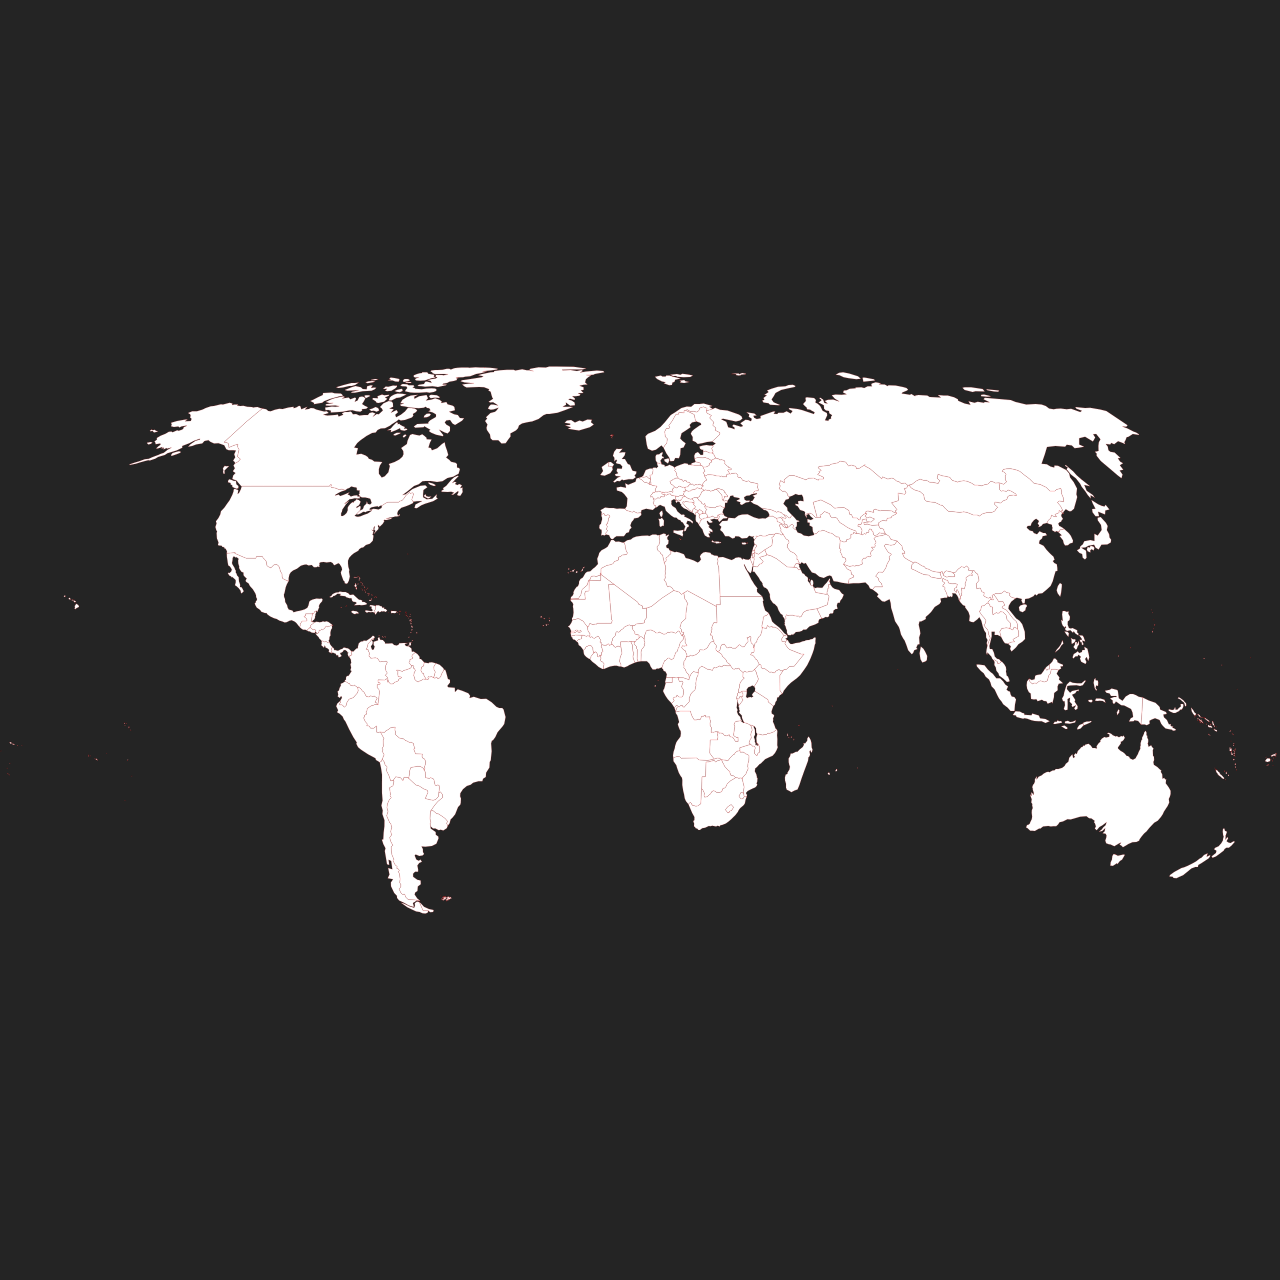
<file: python/sgerace/codebase/html/index.html>
<!DOCTYPE html>
<html lang="en">
<head>
	<meta charset="UTF-8">
	<meta name="viewport" content="width=device-width, initial-scale=1.0">
	<title>Minimal Plot Viewer</title>
	<link rel="stylesheet" href="../../assets/css/styles.css">
	<link href="https://stackpath.bootstrapcdn.com/bootstrap/4.5.2/css/bootstrap.min.css" rel="stylesheet">
</head>
<body>
	<header>
		<h1>Trading Economics takehome project</h1>
	</header>
	<main>
		<div class="world_map">
			<div class="map_container">
				<svg xmlns="http://www.w3.org/2000/svg" baseprofile="tiny" fill="#ececec" height="857" stroke="black" stroke-linecap="round" stroke-linejoin="round" stroke-width=".2" version="1.2" viewbox="0 0 2000 857" width="2000">
					<path class="country" d="M1383 261.6l1.5 1.8-2.9 0.8-2.4 1.1-5.9 0.8-5.3 1.3-2.4 2.8 1.9 2.7 1.4 3.2-2 2.7 0.8 2.5-0.9 2.3-5.2-0.2 3.1 4.2-3.1 1.7-1.4 3.8 1.1 3.9-1.8 1.8-2.1-0.6-4 0.9-0.2 1.7-4.1 0-2.3 3.7 0.8 5.4-6.6 2.7-3.9-0.6-0.9 1.4-3.4-0.8-5.3 1-9.6-3.3 3.9-5.8-1.1-4.1-4.3-1.1-1.2-4.1-2.7-5.1 1.6-3.5-2.5-1 0.5-4.7 0.6-8 5.9 2.5 3.9-0.9 0.4-2.9 4-0.9 2.6-2-0.2-5.1 4.2-1.3 0.3-2.2 2.9 1.7 1.6 0.2 3 0 4.3 1.4 1.8 0.7 3.4-2 2.1 1.2 0.9-2.9 3.2 0.1 0.6-0.9-0.2-2.6 1.7-2.2 3.3 1.4-0.1 2 1.7 0.3 0.9 5.4 2.7 2.1 1.5-1.4 2.2-0.6 2.5-2.9 3.8 0.5 5.4 0z" id="AF" name="Afghanistan">
					</path>
					<path class="Angola" d="M 1121.2 572 1121.8 574 1121.1 577.1 1122 580.1 1121.1 582.5 1121.5 584.7 1109.8 584.6 1109 605.1 1112.6 610.3 1116.2 614.3 1105.8 616.9 1092.3 616 1088.5 613 1065.8 613.2 1065 613.7 1061.7 610.8 1058.1 610.6 1054.7 611.7 1052 612.9 1051.5 608.9 1052.4 603.2 1054.4 597.3 1054.7 594.6 1056.6 588.8 1058 586.2 1061.3 582 1063.2 579.1 1063.8 574.4 1063.5 570.7 1061.9 568.4 1060.4 564.5 1059.1 560.7 1059.4 559.3 1061.1 556.8 1059.5 550.6 1058.3 546.3 1055.5 542.2 1056.1 541 1058.4 540.1 1060.1 540.2 1062.1 539.5 1078.8 539.6 1080.1 544.3 1081.7 548.2 1083 550.3 1085.1 553.6 1088.9 553.1 1090.7 552.2 1093.8 553.1 1094.7 551.5 1096.2 547.8 1099.7 547.5 1100 546.4 1102.9 546.4 1102.4 548.7 1109.2 548.6 1109.3 552.7 1110.4 555.1 1109.5 559 1109.9 563 1111.7 565.4 1111.3 573 1112.7 572.4 1115.1 572.6 1118.6 571.6 1121.2 572 Z">
					</path>
					<path class="Angola" d="M 1055.3 539 1053.8 534.2 1056.1 531.4 1057.8 530.3 1059.9 532.5 1057.9 533.9 1056.9 535.5 1056.7 538.3 1055.3 539 Z">
					</path>
					<path class="country" d="M1088 228l0.4 1.2 1.4-0.6 1.2 1.7 1.3 0.7 0.6 2.3-0.5 2.2 1 2.7 2.3 1.5 0.1 1.7-1.7 0.9-0.1 2.1-2.2 3.1-0.9-0.4-0.2-1.4-3.1-2.2-0.7-3 0.1-4.4 0.5-1.9-0.9-1-0.5-2.1 1.9-3.1z" id="AL" name="Albania">
					</path>
					<path class="country" d="M1296.2 336.7l1.3 5.1-2.8 0 0 4.2 1.1 0.9-2.4 1.3 0.2 2.6-1.3 2.6 0 2.6-1 1.4-16.9-3.2-2.7-6.6-0.3-1.4 0.9-0.4 0.4 1.8 4.2-1 4.6 0.2 3.4 0.2 3.3-4.4 3.7-4.1 3-4 1.3 2.2z" id="AE" name="United Arab Emirates">
					</path>
					<path class="Argentina" d="M 669.1 851.7 666.1 851.5 661.1 851.5 655.1 837.9 658.2 840.7 662.5 845.3 670.3 849 677.6 850.5 676.8 853.5 672.4 853.8 669.1 851.7 Z">
					</path>
					<path class="Argentina" d="M 638.6 644.7 649.9 655.1 654.5 656.1 661.8 660.9 667.7 663.4 668.8 666.2 664.6 676 670.4 677.7 676.7 678.7 680.9 677.7 685.2 672.7 685.5 667.1 688.1 665.8 691.3 669.6 691.7 674.7 687.5 678.2 684.2 680.8 678.9 687.1 672.9 695.8 672.4 701 672 707.6 673.2 714 672.3 715.4 672.7 719.5 673 722.9 680.8 728.4 681 732.8 684.9 735.6 685.2 738.7 681.9 746.9 674.9 750.4 664.7 751.7 658.7 751 660.8 754.9 660.9 759.6 662.7 762.8 660.2 765.1 655.1 766 649.5 763.6 648 765.3 650.5 771.6 654.5 773.5 656.8 771.5 659.3 774.8 655.1 776.8 652.2 780.8 653.4 787.1 653.3 790.5 648.5 790.5 645.5 793.7 645.6 798.5 652.1 803.1 657.3 804.3 657.5 810 652.9 813.5 652.3 820.8 648.8 823.2 647.9 826.1 652.1 832.6 656.7 836.1 654.6 835.8 649.7 834.8 637.6 834 634.1 830.4 632.2 825.8 629.1 826.2 626.5 823.9 623.4 817.4 626.1 814.6 626.2 810.7 624.4 807.5 625.1 802.1 624 793.8 622.2 790.1 624 788.9 622.6 786.5 619.8 785.3 620.6 782.6 617.5 780.2 613.8 772.9 615.5 771.6 612.2 763.8 611.4 757.3 611.2 751.6 613.7 749.3 610.4 743 608.8 737.2 611.8 733 610.4 727.6 612 721.4 610.6 715.5 609 714.3 604.1 703.2 606.2 696.6 604.5 690.4 605.4 684.5 608 678.5 611.3 674.5 609.3 672 610.1 669.9 608.5 659.2 614.1 656.1 615.3 649.4 614.4 647.8 618.4 642 625.9 643.6 629.6 648.2 631.2 643 637.6 643.3 638.6 644.7 Z">
					</path>
					<path class="country" d="M1230.8 253l-1.8 0.2-2.8-3.7-0.2-1-2.3 0-1.9-1.7-1 0.1-2.4-1.8-4.2-1.6-0.1-3.1-1.3-2.2 7-1 1.4 1.6 2.2 1.1-0.7 1.6 3.2 2.2-1.1 2.1 2.6 1.7 2.5 1 0.9 4.5z" id="AM" name="Armenia">
					</path>
					<path class="Australia" d="M 1743 763.6 1746.7 765.8 1750 764.9 1754.9 763.7 1757.7 764.1 1753.2 771.7 1749.9 773.8 1745.9 779 1745.3 777.2 1738.7 781.6 1737.9 781.3 1734.9 781.1 1735.4 775.7 1737.4 771.5 1738 765.9 1740 763 1743 763.6 Z">
					</path>
					<path class="Australia" d="M 1793.5 590.2 1794.7 595.2 1798.7 592.8 1800.1 595.5 1802.4 598 1801.3 600.9 1801.5 606.4 1801.7 609.6 1803 610.4 1803.4 615.9 1802.2 619.2 1803 623.5 1808.4 626.9 1811.6 629.9 1814.8 632.7 1813.7 634.3 1816 638.3 1816.5 645.3 1819.1 643.9 1820.6 646.6 1822.2 645.7 1821.5 652.5 1824.4 656.4 1826.3 658.8 1829.1 664 1829.1 669.2 1828.1 672.9 1826.3 676.8 1827 682.3 1824.5 688 1822.4 691 1818.6 696.7 1817.1 700.4 1814 705 1809 710.8 1803.5 714 1799.1 718.9 1795.8 722.1 1791.4 727.6 1787.7 730.8 1783.8 735.6 1780.7 740 1779.9 742.1 1775.6 744.3 1769.5 744.5 1763.2 747.2 1759.4 749.6 1754.6 752.4 1751.9 749.5 1749.3 748.4 1751.9 745.1 1748.4 746.3 1741.2 750.9 1737.6 749.2 1735.2 748.2 1732.4 747.7 1728.3 745.9 1727 741.9 1728.5 737.1 1728.9 733.8 1727.5 731.2 1722.8 730.5 1726 727.3 1726.9 722.6 1722.2 727 1716.9 728.2 1721.4 724.7 1723.9 721 1727.4 717.8 1729 713.1 1722.2 718.5 1717.9 720.7 1713.6 725.8 1710.6 723.2 1712.3 719.8 1710.9 715.1 1709.1 712.7 1710.7 711.2 1705.4 707.3 1701.6 707.2 1697.6 704 1687.7 704.6 1679.8 706.9 1672.9 709.1 1667.9 708.7 1660.9 712 1655.6 713.4 1653.3 716.8 1650.3 719.4 1645.6 719.6 1642 720.1 1637.8 719 1633.6 719.7 1629.8 720 1625.3 723.4 1623.8 723.1 1620.4 724.9 1617 726.9 1613.2 726.7 1609.7 726.7 1605.6 722.6 1603.2 721.4 1604.7 717.7 1607.6 716.8 1609.1 715.4 1609.7 713.1 1612 708.6 1612.7 704.8 1612 698.3 1612.2 694.6 1613.6 691 1612.7 686.8 1613 684.9 1611.3 682.3 1612 677.3 1610.1 672.2 1610 669.5 1611.8 672.3 1611.3 666.3 1613.6 668.2 1614.7 670.7 1615.3 667.4 1613.7 662.3 1613.6 660.3 1612.8 658.4 1614.1 654.7 1615.6 653.1 1616.9 649.9 1617 646.1 1620.1 641.5 1619.7 646.4 1622.8 642 1627.7 639.8 1630.9 637.1 1635.6 634.7 1638.2 634.2 1639.6 635 1644.4 632.6 1647.9 631.9 1649 630.5 1650.5 629.9 1653.6 630.1 1659.8 628.2 1663.3 625.3 1665.3 621.9 1669.2 618.7 1669.9 616.1 1670.6 612.6 1675.5 607.1 1676.9 612.7 1679.5 611.4 1678 608.4 1680.3 605.3 1682.5 606.7 1684 601.8 1687.5 598.6 1689.3 596.1 1692.2 595 1692.6 593.2 1694.9 593.9 1695.3 592.3 1697.9 591.4 1700.7 590.5 1704.4 593.5 1707 597.3 1710.5 597.3 1714 597.9 1713.3 594.4 1716.8 589.3 1719.5 587.6 1718.9 586 1721.8 582.3 1725.5 580 1728.2 580.8 1733.1 579.6 1733.4 576.3 1729.5 574.2 1732.6 573.3 1736.2 574.9 1738.9 577.5 1743.4 579.1 1745.1 578.5 1748.4 580.5 1751.9 578.6 1753.9 579.2 1755.4 577.9 1757.6 581.1 1755.6 584.6 1753.1 587.2 1751.2 587.4 1751.5 589.9 1749.3 593.1 1746.8 596.3 1747 598.1 1750.8 601.7 1754.8 603.7 1757.3 605.9 1760.6 609.7 1762.2 609.7 1764.8 611.4 1765.3 613.4 1770.2 615.5 1774.3 613.3 1776.1 609.9 1777.8 607 1779.1 603.5 1781.7 598.4 1781.5 595.3 1782.2 593.4 1782.1 589.8 1783.5 584.9 1784.8 583.6 1784.2 581.5 1786 578.1 1787.5 574.6 1787.9 572.7 1790.2 570.3 1791.5 573.5 1791.4 577.5 1792.7 578.3 1792.6 581 1794.2 584.2 1794.1 587.9 1793.5 590.2 Z">
					</path>
					<path class="country" d="M1070.6 190.8l-0.3 0.8 0.7 2.1-0.2 2.6-2.8 0 1.1 1.4-1.3 4-0.9 1.1-4.4 0.1-2.4 1.5-4.2-0.5-7.3-1.7-1.3-2.1-4.9 1.1-0.5 1.2-3.1-0.9-2.6-0.2-2.3-1.2 0.7-1.5-0.2-1.1 1.4-0.3 2.7 1.7 0.6-1.7 4.4 0.3 3.5-1.1 2.4 0.2 1.7 1.3 0.4-1.1-1-4.1 1.7-0.8 1.6-2.9 3.8 2.1 2.6-2.6 1.7-0.5 4 1.9 2.3-0.3 2.4 1.2z" id="AT" name="Austria">
					</path>
					<path class="Azerbaijan" d="M 1229 253.2 1225.2 252.3 1222 249.4 1220.8 246.9 1221.8 246.8 1223.7 248.5 1226 248.5 1226.2 249.5 1229 253.2 Z">
					</path>
					<path class="Azerbaijan" d="M 1235.3 236.2 1237.8 233.6 1241.3 236.9 1244.9 241.5 1247.4 241.8 1249.3 243.5 1245.1 244 1245.2 249 1244.8 251.2 1243.1 252.7 1243.9 255.8 1242.6 256.2 1238.7 252.8 1239.9 249.7 1238 247.8 1236.1 248.3 1230.8 253 1229.9 248.5 1227.4 247.5 1224.8 245.8 1225.9 243.7 1222.7 241.5 1223.4 239.9 1221.2 238.8 1219.8 237.2 1220.9 236.1 1225.1 238 1228 238.3 1228.6 237.6 1225.3 234.1 1226.5 233.3 1228 233.5 1232.3 237.3 1234.7 237.8 1235.3 236.2 Z">
					</path>
					<path class="country" d="M1154.9 530.4l-0.6 0.1 0-0.3-2-6.1-0.01-0.06-0.09-1.04-1.4-2.9 3.5 0.5 1.7-3.7 3.1 0.4 0.3 2.5 1.2 1.5 0 2.1-1.4 1.3-2.3 3.4-2 2.3z" id="BI" name="Burundi">
					</path>
					<path class="country" d="M1016.5 177.1l-0.4 4.2-1.3 0.2-0.4 3.5-4.4-2.9-2.5 0.5-3.5-2.9-2.4-2.5-2.2-0.1-0.8-2.2 3.9-1.2 3.6 0.5 4.5-1.3 3.1 2.7 2.8 1.5z" id="BE" name="Belgium">
					</path>
					<path class="country" d="M1006.7 427l-0.2 2.1 1.3 3.8-1.1 2.6 0.6 1.7-2.8 4-1.7 2-1.1 4 0.2 4.1-0.3 10.3-4.7 0.8-1.4-4.4 0.3-14.8-1.2-1.3-0.2-3.2-2-2.2-1.7-1.9 0.7-3.4 2-0.7 1.1-2.8 2.8-0.6 1.2-1.9 1.9-1.9 2 0 4.3 3.7z" id="BJ" name="Benin">
					</path>
					<path class="country" d="M988.5 406l-0.5 3.1 0.8 2.9 3.1 4.2 0.2 3.1 6.5 1.5-0.1 4.4-1.2 1.9-2.8 0.6-1.1 2.8-2 0.7-4.9-0.1-2.6-0.5-1.8 1-2.5-0.5-9.8 0.3-0.2 3.7 0.8 4.8-3.9-1.6-2.6 0.2-2 1.6-2.5-1.3-1-2.2-2.5-1.4-0.4-3.7 1.6-2.7-0.2-2.2 4.5-5.3 0.9-4.4 1.5-1.6 2.7 0.9 2.4-1.3 0.8-1.7 4.3-2.8 1.1-2 5.3-2.7 3.1-0.9 1.4 1.2 3.6 0z" id="BF" name="Burkina Faso">
					</path>
					<path class="country" d="M1500.6 360.3l0.6 4.6-2.1-1 1.1 5.2-2.1-3.3-0.8-3.3-1.5-3.1-2.8-3.7-5.2-0.3 0.9 2.7-1.2 3.5-2.6-1.3-0.6 1.2-1.7-0.7-2.2-0.6-1.6-5.3-2.6-4.8 0.3-3.9-3.7-1.7 0.9-2.3 3-2.4-4.6-3.4 1.2-4.4 4.9 2.8 2.7 0.3 1.2 4.5 5.4 0.9 5.1-0.1 3.4 1.1-1.6 5.4-2.4 0.4-1.2 3.6 3.6 3.4 0.3-4.2 1.5 0 4.4 10.2z" id="BD" name="Bangladesh">
					</path>
					<path class="country" d="M1132.6 221.6l-2.3 2.6-1.3 4.5 2.1 3.6-4.6-0.8-5 2 0.3 3.2-4.6 0.6-3.9-2.3-4 1.8-3.8-0.2-0.8-4.2-2.8-2.1 0.7-0.8-0.6-0.8 0.6-2 1.8-2-2.8-2.7-0.7-2.4 1.1-1.4 1.8 2.6 1.9-0.4 4 0.9 7.6 0.4 2.3-1.6 5.9-1.5 4 2.3 3.1 0.7z" id="BG" name="Bulgaria">
					</path>
					<path class="country" d="M1083 214.3l1.9-0.1-1.1 2.8 2.7 2.5-0.5 2.9-1.1 0.3-0.9 0.6-1.6 1.5-0.4 3.5-4.8-2.4-2.1-2.7-2.1-1.4-2.5-2.4-1.3-1.9-2.7-3 0.8-2.6 2 1.5 1-1.4 2.3-0.1 4.5 1.1 3.5-0.1 2.4 1.4z" id="BA" name="Bosnia and Herzegovina">
					</path>
					<path class="country" d="M1141.6 162.7l-3.9-0.2-0.8 0.6 1.5 2 2 4-4.1 0.3-1.3 1.4 0.3 3.1-2.1-0.6-4.3 0.3-1.5-1.5-1.7 1.1-1.9-0.9-3.9-0.1-5.7-1.5-4.9-0.5-3.8 0.2-2.4 1.6-2.3 0.3-0.5-2.8-1.9-2.8 2.8-1.3-0.4-2.4-1.7-2.3-0.6-2.7 4.7 0 4.8-2.3 0.5-3.4 3.6-2-1-2.7 2.7-1 4.6-2.3 5.3 1.5 0.9 1.5 2.4-0.7 4.8 1.4 1.1 2.9-0.7 1.6 3.8 4 2.1 1.1 0 1.1 3.4 1.1 1.7 1.6-1.6 1.3z" id="BY" name="Belarus">
					</path>
					<path class="country" d="M487.8 399.8l-1.7 0 1.3-7.2 0.7-5.1 0.1-1 0.7-0.3 0.9 0.8 2.5-3.9 1.1-0.1-0.1 1 1 0-0.3 1.8-1.3 2.7 0.4 1-0.9 2.3 0.3 0.6-1 3.3-1.3 1.7-1.1 0.2-1.3 2.2z" id="BZ" name="Belize">
					</path>
					<path class="country" d="M662.5 631.4l-0.3-2-5.4-3.3-5.2-0.1-9.6 1.9-2.1 5.6 0.2 3.5-1.5 7.7-1-1.4-6.4-0.3-1.6 5.2-3.7-4.6-7.5-1.6-4 5.8-3.9 0.9-3.1-8.9-3.7-7.2 1.1-6.2-3.2-2.7-1.2-4.6-3.2-4.4 2.9-6.9-2.9-5.4 1.1-2.2-1.2-2.4 1.9-3.2-0.3-5.4 0-4.6 1.1-2.1-5.5-10.4 4.2 0.6 2.9-0.2 1.1-1.9 4.8-2.6 2.9-2.4 7.3-1.1-0.4 4.8 0.9 2.5-0.3 4.3 6.5 5.7 6.4 1.1 2.3 2.4 3.9 1.3 2.5 1.8 3.5 0 3.4 1.9 0.5 3.7 1.2 1.9 0.3 2.7-1.7 0.1 2.8 7.5 10.7 0.3-0.5 3.7 0.8 2.5 3.2 1.8 1.7 4-0.6 5.1-1.3 2.8 0.8 3.6-1.6 1.4z" id="BO" name="Bolivia">
					</path>
					<path class="country" d="M665.8 489.6l3.1 0.6 0.6-1.4-1-1.2 0.6-1.9 2.3 0.6 2.7-0.7 3.2 1.4 2.5 1.3 1.7-1.7 1.3 0.2 0.8 1.8 2.7-0.4 2.2-2.5 1.8-4.7 3.4-5.9 2-0.3 1.3 3.6 3 11.2 3.1 1.1 0.1 4.4-4.3 5.3 1.7 1.9 10.1 1 0.2 6.5 4.3-4.2 7.1 2.3 9.5 3.9 2.8 3.7-0.9 3.6 6.6-2 11 3.4 8.5-0.2 8.4 5.3 7.4 7.2 4.4 1.8 4.8 0.3 2.1 2 2 8.2 1.1 3.9-2.1 10.6-2.7 4.2-7.7 8.9-3.4 7.3-4 5.5-1.4 0.2-1.3 4.7 0.9 12-1.1 9.9-0.3 4.2-1.6 2.6-0.5 8.6-5.2 8.3-0.5 6.7-4.3 2.7-1.1 3.9-6 0-8.5 2.4-3.7 2.9-6 1.9-6.1 5.1-4.1 6.4-0.3 4.8 1.3 3.5-0.3 6.5-0.8 3.1-3.4 3.6-4.5 11.3-4 5-3.2 3.1-1.5 6.1-2.9 3.6-2.1-3.6 1.8-3.1-3.8-4.3-4.8-3.6-6.3-4.1-1.9 0.2-6.3-5-3.4 0.7 6-8.7 5.3-6.3 3.3-2.6 4.2-3.5-0.4-5.1-3.2-3.8-2.6 1.3 0.7-3.7 0.3-3.8-0.3-3.6-2.1-1.1-2 1-2.1-0.3-0.8-2.4-1.1-5.9-1.2-1.9-3.9-1.8-2.2 1.3-5.9-1.3-0.4-8.7-2-3.5 1.6-1.4-0.8-3.6 1.3-2.8 0.6-5.1-1.7-4-3.2-1.8-0.8-2.5 0.5-3.7-10.7-0.3-2.8-7.5 1.7-0.1-0.3-2.7-1.2-1.9-0.5-3.7-3.4-1.9-3.5 0-2.5-1.8-3.9-1.3-2.3-2.4-6.4-1.1-6.5-5.7 0.3-4.3-0.9-2.5 0.4-4.8-7.3 1.1-2.9 2.4-4.8 2.6-1.1 1.9-2.9 0.2-4.2-0.6-3.2 1.1-2.6-0.7-0.1-9.7-4.4 3.7-5-0.1-2.3-3.5-3.8-0.3 1-2.8-3.3-3.9-2.6-5.8 1.5-1.1-0.2-2.8 3.4-1.8-0.7-3.5 1.4-2.2 0.3-3 6.3-4.4 4.6-1.2 0.8-1 5.1 0.3 2.2-17.6 0.1-2.8-0.9-3.6-2.6-2.4 0.1-4.7 3.2-1 1.1 0.7 0.2-2.5-3.3-0.7 0-4 11 0.2 1.9-2.3 1.6 2.1 1 3.8 1.1-0.8 3.1 3.4 4.4-0.4 1.1-2 4.2-1.5 2.4-1.1 0.7-2.7 4.1-1.8-0.3-1.4-4.8-0.5-0.7-4.1 0.3-4.3-2.5-1.6 1.1-0.6 4.1 0.8 4.5 1.6 1.7-1.5 4.1-1 6.4-2.4 2.1-2.5-0.7-1.8 3-0.2 1.2 1.4-0.8 2.9 2 0.9 1.2 3-1.6 2.3-1 5.4 1.4 3.3 0.3 3 3.5 3 2.8 0.3 0.6-1.3 1.8-0.3 2.6-1.1 1.8-1.7 3.2 0.6 1.3-0.3z" id="BR" name="Brazil">
					</path>
					<path class="country" d="M1633.1 472.8l2.2-2.4 4.6-3.6-0.1 3.2-0.1 4.1-2.7-0.2-1.1 2.2-2.8-3.3z" id="BN" name="Brunei Darussalam">
					</path>
					<path class="country" d="M1488.8 323.5l2.6 2.1 0.5 3.9-4.5 0.2-4.7-0.4-3.2 1-5.5-2.5-0.4-1.2 2.6-4.8 2.6-1.6 4.3 1.4 2.9 0.2 2.8 1.7z" id="BT" name="Bhutan">
					</path>
					<path class="country" d="M1127.6 615.7l1.9 5.1 1.1 1.2 1.6 3.7 6.1 7 2.3 0.7-0.1 2.3 1.5 4.1 4.3 1 3.4 2.9-8.1 4.7-5.2 4.8-2 4.3-1.8 2.4-3 0.5-1.2 3.1-0.6 2-3.6 1.4-4.5-0.3-2.5-1.8-2.3-0.7-2.8 1.4-1.5 3.1-2.7 1.9-2.8 2.9-4 0.7-1.1-2.3 0.6-3.9-3-6.1-1.4-1 0.6-18.7 5.5-0.2 0.8-22.9 4.2-0.2 8.7-2.3 2 2.7 3.7-2.5 1.7 0 3.2-1.5 1 0.5z" id="BW" name="Botswana">
					</path>
					<path class="country" d="M1121.3 446.5l3.9 2.5 3.1 2.6 0.1 2.1 3.9 3.3 2.4 2.8 1.4 3.8 4.3 2.6 0.9 2-1.8 0.7-3.7-0.1-4.2-0.7-2.1 0.5-0.9 1.6-1.8 0.2-2.2-1.4-6.3 3.2-2.6-0.6-0.8 0.5-1.6 3.9-4.3-1.3-4.1-0.6-3.6-2.4-4.7-2.2-3 2.1-2.2 3.2-0.5 4.5-3.6-0.3-3.9-1.1-3.3 3.4-3 6-0.6-1.9-0.3-2.9-2.6-2.1-2.1-3.3-0.5-2.3-2.7-3.4 0.5-1.9-0.6-2.7 0.4-5 1.4-1.1 2.8-6.5 4.6-0.5 1-1.7 1 0.2 1.4 1.4 7.1-2.4 2.4-2.5 2.9-2.3-0.6-2.2 1.6-0.6 5.5 0.4 5.2-3 4-7 2.8-2.6 3.6-1.1 0.7 2.7 3.3 4 0 2.7-0.8 2.6 0.4 2 1.9 1.9 0.5 0.3z" id="CF" name="Central African Republic">
					</path>
					<path class="Canada" d="M 665.9 203.6 669.3 204.5 674 204.3 670.7 206.9 668.7 207.3 663.2 204.6 662.6 202.5 665.1 200.6 665.9 203.6 Z">
					</path>
					<path class="Canada" d="M 680.3 187.6 677.9 187.7 672.1 185.8 668.6 182.8 670.5 182.3 676.4 183.9 680.6 186.5 680.3 187.6 Z">
					</path>
					<path class="Canada" d="M 372.4 191.3 369.3 192.2 363 189.4 363 187.2 360.1 185 360.4 183.2 356.1 182.1 356.7 178.7 358.2 177.3 362.3 178.6 364.7 179.6 368.8 180.2 369 182.4 369.4 185.3 372.6 187.9 372.4 191.3 Z">
					</path>
					<path class="Canada" d="M 711.5 177.8 706.5 183.2 710.4 181.1 713.3 182.5 710.9 184.6 714.7 186.3 717.5 184.8 721.8 186.7 719 191.3 722.8 190.2 722.5 193.5 723 197.4 719.4 203 717 203.2 714.1 202 716.6 196.9 715.4 196.1 708.1 201.5 705.1 201.3 709.5 198.3 705.1 196.8 699.6 197.2 690 197 689.8 195.2 693.6 192.9 691.9 191.3 697.3 187.5 705.5 177.6 709.7 174.1 714.7 172 716.8 172.2 715.3 173.9 711.5 177.8 Z">
					</path>
					<path class="Canada" d="M 351.5 156.4 353 157.2 358 156.7 350.8 163.6 351.1 168.6 349.2 168.6 348.5 165.8 349 162.9 348.2 161 349.5 158.3 351.5 156.4 Z">
					</path>
					<path class="Canada" d="M 634.9 108.9 631.3 111.9 629.6 111.4 629.5 109.7 629.9 109.3 632.7 107.6 634.4 107.7 634.9 108.9 Z">
					</path>
					<path class="Canada" d="M 625.2 105.7 618 108.9 615 108.7 615 107.2 620 104.5 626 104.6 625.2 105.7 Z">
					</path>
					<path class="Canada" d="M 622.1 88.9 621.2 91.4 623.9 90.5 625.4 92 628.9 94 632.7 95.7 631.3 98.4 634.8 98 636.7 99.9 631.7 101.7 625.8 100.3 625 97.7 618.7 100.8 610.5 103.7 611.2 100.4 604.9 100.9 610.6 98.1 614.2 93.6 619.3 88.5 622.1 88.9 Z">
					</path>
					<path class="Canada" d="M 667 80.6 662.1 80.9 662.8 78.2 666.6 75.1 670.9 74.4 673.2 75.9 671.7 78.2 670.8 79 667 80.6 Z">
					</path>
					<path class="Canada" d="M 592.5 69.9 588.4 71.8 584.2 70.2 580.3 70.7 576.9 68.3 581.9 66.6 586.8 64.3 589.8 65.8 591.4 66.8 591.8 67.8 592.5 69.9 Z">
					</path>
					<path class="Canada" d="M 645.5 212.5 643.3 208.9 646.2 200.4 644.6 198.6 640.9 199.6 639.8 198 634.3 202.7 631.1 207.6 628.3 210.5 625.8 211.5 624.1 211.8 623 213.3 613.7 213.3 605.9 213.4 603.2 214.5 596.4 218.9 596.4 218.8 595.5 218.4 593.5 219.3 591.6 220.6 589.8 219.5 585.1 220.3 581.2 221.2 579.3 222 577 224.1 578.8 224.8 580.5 224.4 580.8 224.4 580.5 226.3 575.7 227 572.9 227.8 571.2 228.8 568.6 228.2 567 228.5 564.1 230.3 559.5 232.3 556.8 231.9 558.8 229.7 562.5 226.2 566.6 224.1 567.7 222.3 568.6 219.3 572.4 215.8 573.3 211.8 574.4 215.7 578.2 216.6 580.6 214.5 579.2 209.7 578.3 207.7 574.3 206.5 570.5 205.8 566.6 205.8 563.2 205 562.8 203.6 561.4 204.5 560.2 204.3 562.1 202.2 560.3 201.4 562.2 199 561 197.2 562.7 195.4 557.5 194.5 557.4 190.9 556.6 190.1 553.3 189.9 549.2 188.7 547.7 189.5 545.9 191 542.6 192 539.5 194.5 534.1 192.8 529.7 193.6 525.8 191.7 521.2 190.7 517.9 190.3 516.9 189.3 517.8 185.9 516.1 185.9 514.8 188.3 504.6 188.3 487.6 188.3 470.8 188.3 455.9 188.3 441.1 188.3 426.4 188.3 411.3 188.3 406.5 188.3 391.8 188.3 377.7 188.3 377 188.3 371.6 182.2 370 179.5 363 176.9 364.3 171.4 367.9 167.7 363.8 165 366.9 160.1 364.8 155.7 367.3 152.5 372.4 149.6 375.6 145.8 371 142 372.4 135.1 373.5 130.9 371.9 128.2 371.1 125.8 371.7 122.7 365.2 124.6 357.6 127.9 357.3 124.1 356.8 121.5 354 119.9 349.8 119.7 385.4 87 410 66.6 416 67.9 419.3 70.5 423 71 429.3 68.8 436.3 67.1 441.6 67.7 450.5 65.4 458.7 64.1 458.9 66.3 463.4 65 467.3 62.5 469.4 63.1 470.8 67.9 480.3 64.2 476.4 68.3 482.4 67.4 485.6 65.9 490.2 66.2 494.1 68.4 501.6 70.4 506.3 71.3 510.7 71 513.6 73.8 505.1 76.5 511.5 77.6 523.4 77 527.8 76 529.2 79.3 536.3 76.6 534.2 74.2 538.7 72.4 543.9 72.1 547.8 71.6 549.9 72.9 551.4 75.8 556.4 75.4 561.7 77.9 568.9 77 574.9 77.1 577.3 73.7 581.8 72.8 586.7 74.6 582.4 79.8 588.6 75.4 591.8 75.6 598.2 70.1 596.6 66.8 593.7 64.6 599.2 58.7 607.4 54.9 611.9 55.8 613.9 58.1 614.3 64.1 608.5 66.7 615.2 67.8 610.8 73.3 619.7 69.1 621.9 72.6 617.6 76.6 618.9 80.3 626.2 76.4 632.7 71.6 637.4 65.7 642.9 66.1 648.3 66.9 651.9 69.6 650.2 72.3 645.1 75.2 646 78.1 643.6 80.8 632.7 84.7 626.2 85.6 623 83.9 619.7 86.7 612.3 91.4 609.3 93.9 601.6 97.7 595.1 98.1 590 100.5 587.1 104.3 581.4 105 572.7 109.7 563.3 116.2 558.3 120.8 553.4 127.7 559.4 128.7 557.9 134.2 557.1 138.8 564.4 137.6 571.4 140.2 574.7 142.5 576.4 145.3 581.3 147 584.9 149.5 592.5 149.9 597.3 150.5 593.7 155.7 592 161.8 592.1 168.7 596.5 174.6 601.2 172.6 606.8 166.2 609.1 156.6 607.4 153.4 616.4 150.5 623.9 146.3 628.7 142.1 630.4 138.1 630 133 626.8 128.5 635.7 122.3 636.7 117 640.6 108 644.4 106.6 651.1 108.2 655.3 108.8 659.8 107.2 662.9 109.2 666.5 112.6 666.7 114.8 674.4 115.3 671.8 120.2 669.5 127.6 673.3 128.6 674.9 132.1 683.1 128.8 690.6 122.2 694.8 119.5 695.9 124.8 698.5 132.3 700.5 139.5 697.1 143.3 701.9 146.7 704.8 150.1 711.7 151.7 714.1 153.6 714.1 158.8 717.5 159.6 718.6 161.9 716.6 168.8 712.3 171.1 708.1 173.3 699.3 175.5 691.4 180.5 682.8 181.6 672.7 180.2 665.4 180.2 660.1 180.6 654.4 185.1 647 187.9 636.9 196.1 629 201.9 633.7 200.9 644.6 192.6 656.9 187.4 664.5 186.8 667.8 189.9 661.7 194.1 661.1 200.8 661.2 205.6 666.8 208.7 675.4 207.8 682.6 200.7 681.6 205.3 684.1 207.6 676.7 211.7 664.3 215.5 658.5 218 651.3 222.6 647.6 222.1 649.1 216.8 659.5 211.5 651.4 211.7 645.5 212.5 Z">
					</path>
					<path class="Canada" d="M 539 48.7 534.3 51.1 544.8 49.6 547.4 52.2 554.7 49.5 556.5 51.2 554.3 56.3 558.6 54.2 561.4 48.9 565.7 48.1 568.7 48.9 570.9 51 568.2 56.1 565.8 59.8 570 62.4 575 65 572.4 67.3 565.3 67.8 566.1 69.8 562.9 71.8 556.2 71 550.5 69.5 545.4 69.8 535.9 71.7 524.6 72.5 516.7 73 517 70.4 512.9 69 508.6 69.6 508 65.3 511.3 64.7 518.6 63.8 524.1 64.1 530.3 63.1 523.8 61.9 514.7 62.3 509 62.2 509 60.3 520.7 58.1 514.4 58.2 509 56.8 516.8 52.9 522 50.8 536.2 47.7 539 48.7 Z">
					</path>
					<path class="Canada" d="M 578.5 47.2 571.5 50.6 569.2 47 571.3 46.2 576.8 46 578.5 47.2 Z">
					</path>
					<path class="Canada" d="M 687.1 48.8 686.4 50.2 682.3 50.1 678.2 50 673.3 50.7 672.4 50.3 670.3 47.6 672 45.8 674.2 45.4 682.6 46 687.1 48.8 Z">
					</path>
					<path class="Canada" d="M 647.3 48.5 647.6 51.7 654.8 47.6 666.5 45.5 668.8 50.8 665.6 54.2 674.6 52.7 679.9 50.6 686.7 53.2 690.4 55.7 689.3 58 697.5 56.8 699.4 60.2 707.8 62.3 710 64.4 710.9 69.5 701.8 72 709.5 75.6 715.4 76.8 718.7 81.8 725.2 82.2 721.9 86.1 711 92.6 707 90.2 703.2 84.8 697.3 85.5 695 88.8 697.7 92 702.2 94.6 703.2 96.1 703.1 101.8 699.5 105.9 694.8 104.3 686.2 99.8 689.8 104.7 692.6 108.2 692.3 110.2 681.4 107.9 673.8 104.5 670 101.8 672.4 100.1 667.6 97.2 662.9 94.5 662 96.1 648.9 97 646.5 95.1 651.9 90.9 660 90.8 669.3 90.1 669.1 88.1 672.2 85.3 681 79.9 681.4 77.4 680.9 75.6 676.2 72.9 669.1 71.1 672.6 69.7 670.6 66.3 667.2 66 665.3 64.2 662 65.8 654.1 66.5 640.1 65.3 632.7 63.7 626.8 62.9 624.9 61 631.2 58.6 625.5 58.6 628.8 53.3 635.9 48.7 641.9 46.6 653.1 45.2 647.3 48.5 Z">
					</path>
					<path class="Canada" d="M 596.9 45 600.5 46.1 608.1 45.4 607.6 46.9 601.5 49.4 605.3 51.6 600.1 56.3 591.7 58.3 588.3 57.9 587.4 55.9 581.5 51.9 583.2 50.2 590.6 50.8 589.7 47.5 596.9 45 Z">
					</path>
					<path class="Canada" d="M 619.5 50.5 611.7 54.4 607.3 54.2 609.1 49.6 611.7 47.1 615.9 44.9 621.1 43.5 629 43.7 635.2 44.9 625.1 49.5 619.5 50.5 Z">
					</path>
					<path class="Canada" d="M 503.7 57.7 490.2 60.3 490.8 58 484.8 55.2 489.2 53 496.7 49.2 504.3 45.8 504.7 42.7 518.7 41.9 522.9 43 532.4 43.3 534.3 44.7 535.9 46.9 529.4 48.2 515.5 51.8 506.3 55.5 503.7 57.7 Z">
					</path>
					<path class="Canada" d="M 628.9 39.3 624.8 41.2 619.6 40.8 616.4 39.5 620.9 37.3 627.8 35.9 629.2 37.7 628.9 39.3 Z">
					</path>
					<path class="Canada" d="M 620.1 30.6 620.3 32.9 617.5 35.4 611.7 39.2 604.8 39.7 601.6 38.9 605 36 598.4 36.3 602.7 32.5 606.5 32.7 614.2 31 619.1 31.3 620.1 30.6 Z">
					</path>
					<path class="Canada" d="M 580.7 33.2 580 34.9 584.4 34.1 588 34.3 585.7 36.8 580.6 39.1 566.7 39.9 554.4 42.1 548.4 42.2 549.9 40.6 560.6 38.3 542.7 38.9 538.5 38 550.2 33.2 555.6 31.8 563.9 33.5 566.8 36.4 572.9 36.8 573.6 32.1 579.4 30.3 582.5 30.8 580.7 33.2 Z">
					</path>
					<path class="Canada" d="M 636.4 28.8 638.7 30.4 646.1 30.4 647.5 32 644.7 33.8 647.8 34.9 649 36.1 653.9 36.3 659 36.7 666.1 35.7 674.2 35.2 680 35.6 682.3 37.5 681.3 39.5 677.7 40.9 671 42 666.7 41.3 654.9 42.1 646.9 42.2 641.3 41.6 632.7 40 634.3 37.2 636.4 34.8 635 32.6 628 32 625.4 30.5 629.2 28.5 636.4 28.8 Z">
					</path>
					<path class="Canada" d="M 560.7 26.2 554.9 29.9 549.6 31.6 545.8 31.8 535.9 33.9 528.8 34.7 525.2 33.6 536.9 29.9 549.1 26.8 554.6 26.9 560.7 26.2 Z">
					</path>
					<path class="Canada" d="M 641.9 26.8 640.1 26.9 633.5 26.6 634.2 25.3 641.4 25.4 643 26.2 641.9 26.8 Z">
					</path>
					<path class="Canada" d="M 583.1 25.9 574.3 27.3 571 25.8 576.1 24.3 582.1 23.8 586.2 24.5 583.1 25.9 Z">
					</path>
					<path class="Canada" d="M 590.9 21.7 585.2 22.6 579.2 22.6 580.2 21.9 585.9 20.6 587.6 20.8 590.9 21.7 Z">
					</path>
					<path class="Canada" d="M 637.7 24.2 631.1 25.2 629.5 24.1 630.1 22.4 632.3 20.5 636.7 20.7 638.4 21 640.7 22.6 637.7 24.2 Z">
					</path>
					<path class="Canada" d="M 623.9 23 622.8 24.9 617.5 24.4 613.5 22.9 605.7 22.7 611 21.4 608.2 20.3 610.4 18.5 616.5 19.1 624 20.8 623.9 23 Z">
					</path>
					<path class="Canada" d="M 678 16.9 680.7 18.4 674.2 19.7 663.6 23.2 656.8 23.5 650 22.9 648.4 21 650.5 19.4 654.8 18.2 648.2 18.2 646.2 16.7 646.6 14.8 651.5 12.9 655.6 11.6 659.6 11.3 659.3 10.3 667.6 10.1 669.2 12.3 673.9 13.2 678.7 14.1 678 16.9 Z">
					</path>
					<path class="Canada" d="M 757.2 2.9 765.9 3.2 772.6 3.7 777.8 4.7 776.7 5.7 766.9 7.4 757.9 8.2 753.9 9.1 761.4 9.1 750.9 11.6 744.1 12.8 734.8 16.3 726.7 17 723.6 18 712.3 18.4 716.7 19 713.4 19.8 714.1 22.1 709.1 23.7 702.2 25 698.7 26.8 692.1 28.3 691.6 29.4 698.1 29.2 697 30.4 684.3 33.3 675.8 31.9 664.1 32.7 659.1 32.1 652.3 31.8 654.4 29.5 662.4 28.4 664.4 25 667 24.7 674.5 26.7 672.8 23.7 667.9 22.8 672.9 21 680.5 19.9 683.3 18.3 680.3 16.6 681.4 14.4 690.8 14.5 693 15 700.3 13.4 693 12.9 680.4 13.2 676 11.8 675.2 10.1 672.7 8.9 673.8 7.6 679.8 6.8 684 6.7 691.4 6.1 698.2 4.6 702.1 4.8 704.5 5.9 709.5 3.9 714.7 3.3 721.2 2.9 731.6 2.7 732.9 3.1 743.2 2.5 750.2 2.7 757.2 2.9 Z">
					</path>
					<path class="country" d="M1034.4 197.5l0.2 1.1-0.7 1.5 2.3 1.2 2.6 0.2-0.3 2.5-2.1 1.1-3.8-0.8-1 2.5-2.4 0.2-0.9-1-2.7 2.2-2.5 0.3-2.2-1.4-1.8-2.7-2.4 1 0-2.9 3.6-3.5-0.2-1.6 2.3 0.6 1.3-1.1 4.2 0 1-1.3 5.5 1.9z" id="CH" name="Switzerland">
					</path>
					<path class="China" d="M 1602.2 381.9 1597.9 385 1593 383 1592 377.5 1594.2 374.6 1600 372.8 1603.3 372.9 1604.9 375.4 1602.9 378.2 1602.2 381.9 Z">
					</path>
					<path class="China" d="M 1625.6 185.5 1634.6 190 1640.6 195.8 1648.2 195.8 1650.8 193.4 1657.7 191.5 1659 197.2 1658.7 199.5 1661.5 206.3 1662.1 212.5 1655.2 211.4 1652.3 213.6 1657 219 1660.9 226.5 1658.4 226.6 1660.3 229.9 1654.8 226.1 1654.8 229.7 1648.4 232.4 1651.2 235.8 1646.6 235.5 1643 233.5 1641.9 238.1 1638 241.5 1635.9 245.6 1629.6 247.4 1627.2 250.4 1622.4 252.2 1623.7 249.2 1621.4 246.7 1623.4 242.4 1618.9 239.1 1615.5 241.3 1611.9 245.8 1610.6 249.9 1605.6 250.2 1604.3 253.2 1609.1 257.5 1613.9 258.6 1615.3 261.4 1620.4 263.3 1624.2 258.7 1630.1 261.2 1633.6 261.4 1635.9 264.7 1629.2 266.5 1628.2 270 1624.4 273.2 1623.5 277.7 1630.6 281.2 1635.2 287.5 1640.7 293.4 1646.2 298.3 1647.8 303.1 1645 304.9 1647.4 308.3 1651.3 310.3 1652.1 315.5 1652.2 320.6 1649.4 321.2 1647.3 328.1 1645 336.6 1641.6 344.2 1635.2 350.1 1628.6 355.6 1622.5 356.3 1619.6 359.1 1617.3 357.1 1614.8 360.2 1607.6 363.5 1601.8 364.4 1601.1 371.2 1598 371.6 1595.8 366.9 1596.7 364.5 1588.9 362.4 1586.5 363.5 1580.6 361.8 1577.5 359.2 1577.8 355.5 1572.5 354.3 1569.4 351.9 1565.3 355.3 1560 356.1 1555.6 356 1552.9 357.6 1550.2 358.5 1552.2 365.9 1549.2 365.7 1548.4 364.2 1547.9 361.5 1544.1 363.4 1541.5 362.2 1537 359.8 1537.8 354.5 1534.1 353.2 1531.7 347.3 1526.1 348.4 1525.4 340.8 1529.6 335.4 1528.7 330.1 1527.4 325.2 1524.7 323.7 1522 319.9 1518.9 320.4 1512.8 319.4 1514 316.7 1510.4 312.7 1507.2 315.4 1502.3 313.9 1496.9 317.9 1493 322.7 1488.8 323.5 1486 321.8 1483.1 321.6 1478.8 320.2 1476.2 321.8 1473.6 326.6 1472.1 321.5 1469 322.9 1462.5 322.2 1456 320.8 1451 317.9 1446.5 316.7 1444 313.6 1440.7 312.7 1434.3 308.5 1429.5 306.5 1427.6 308 1419 303.5 1412.8 299.5 1409.6 292.4 1413.7 293.3 1413.1 290 1410.1 286.7 1409.3 281.5 1401.6 273.9 1392.1 271.4 1389.2 266.4 1384.5 263.4 1383 261.6 1381.2 258 1380.7 255.5 1377 254 1375.5 254.7 1372.4 248.7 1373.5 247.3 1372.3 245.8 1376.4 242.8 1379.6 241.5 1385.4 242.4 1386 238.3 1392.4 237.6 1393.4 235 1400.3 231.6 1400.5 230.2 1398.8 226.5 1401.7 224.9 1392.9 213.9 1402 211.4 1404 210 1403 198.7 1413.8 200.8 1415.4 197.9 1412.9 191.7 1416.7 191.1 1418.6 186.9 1420.3 186.4 1423.6 190.8 1429.3 194.1 1437.5 196.4 1443.3 201.5 1444.7 208.8 1447.7 211.6 1454.2 212.7 1461.4 213.5 1469.4 217.5 1472.8 218.2 1477.8 224 1482.5 227.8 1488.1 227.6 1499.4 229.1 1505.8 228.2 1511.4 229.1 1520.8 233 1527 233 1530.3 234.9 1534.7 231.5 1541.9 229.3 1549.5 229.1 1554.4 226.9 1556.4 223.5 1558.8 221.3 1556.9 219.2 1554 216.8 1554.5 212.7 1557.7 213.3 1563.6 214.6 1566.8 211.2 1573.2 208.8 1574.5 204.6 1577 202.8 1583.8 202 1588.2 202.7 1587.4 200.5 1580.2 196.1 1575 194.1 1572.5 196.4 1567 195.4 1564.7 196.2 1561.9 193.7 1561.6 187.4 1561 182.7 1568.4 185.1 1572.8 181.2 1570.9 178.4 1570.7 171.9 1572 169.9 1569.5 166.5 1565.8 165.1 1567.5 162 1572.6 160.9 1578.8 160.7 1587.4 162.6 1593.4 164.8 1601.1 171 1604.9 173.7 1609.4 177.5 1615.6 183.5 1625.6 185.5 Z">
					</path>
					<path class="country" d="M955.9 435.2l2.5 1.4 1 2.2 2.5 1.3 2-1.6 2.6-0.2 3.9 1.6 1.5 9.2-2.4 5.3-1.5 7.3 2.4 5.5-0.2 2.6-2.6 0-3.9-1.2-3.7 0-6.7 1.2-3.9 1.8-5.6 2.4-1.1-0.2 0.4-5.3 0.6-0.8-0.2-2.5-2.4-2.7-1.8-0.4-1.6-1.8 1.2-2.9-0.5-3.1 0.2-1.8 0.9 0 0.4-2.8-0.4-1.3 0.5-0.9 2.1-0.7-1.4-5.2-1.3-2.6 0.5-2.2 1.1-0.5 0.8-0.6 1.5 1 4.4 0 1-1.8 1 0.1 1.6-0.7 0.9 2.7 1.3-0.8 2.4-1z" id="CI" name="Côte d'Ivoire">
					</path>
					<path class="country" d="M1072.8 454.2l-2.8 6.5-1.4 1.1-0.4 5 0.6 2.7-0.5 1.9 2.7 3.4 0.5 2.3 2.1 3.3 2.6 2.1 0.3 2.9 0.6 1.9-0.4 3.4-4.5-1.5-4.6-1.7-7.1-0.2-0.7-0.4-3.4 0.8-3.4-0.8-2.7 0.4-9.3-0.1 0.9-5.1-2.3-4.3-2.6-1-1.1-2.9-1.5-0.9 0.1-1.8 1.4-4.6 2.7-6.2 1.6 0 3.4-3.8 2.1-0.1 3.2 2.7 3.9-2.2 0.5-2.7 1.3-2.6 0.8-3.2 3-2.6 1.1-4.5 1.2-1.5 0.8-3.3 1.4-4.1 4.7-5 0.3-2.1 0.6-1.2-2.3-2.5 0.2-2.1 1.5-0.3 2.3 4.1 0.5 4.2-0.2 4.3 3.2 5.8-3.2 0-1.6 0.4-2.6-0.6-1.2 3 3.4 3.8 2.5 1.1 0.8 2.6 1.8 4.4-0.8 1.8z" id="CM" name="Cameroon">
					</path>
					<path class="country" d="M1141.3 468.2l3.5 5.3 2.6 0.8 1.5-1.1 2.6 0.4 3.1-1.3 1.4 2.7 5.1 4.3-0.3 7.5 2.3 0.9-1.9 2.2-2.1 1.8-2.2 3.3-1.2 3-0.3 5.1-1.3 2.5-0.1 4.8-1.6 1.8-0.2 3.8-0.8 0.5-0.6 3.6 1.4 2.9 0.1 1-1.2 10.3 1.5 3.6-1 2.7 1.8 4.6 3.4 3.5 0.7 3.5 1.6 1.7-0.3 1.1-0.9-0.3-7.7 1.1-1.5 0.8-1.7 4.1 1.2 2.8-1.1 7.6-0.9 6.4 1.5 1.2 3.9 2.5 1.6-1.2 0.2 6.9-4.3 0-2.2-3.5-2-2.8-4.3-0.9-1.2-3.3-3.5 2-4.4-0.9-1.9-2.9-3.5-0.6-2.7 0.1-0.3-2-1.9-0.1-2.6-0.4-3.5 1-2.4-0.2-1.4 0.6 0.4-7.6-1.8-2.4-0.4-4 0.9-3.9-1.1-2.4-0.1-4.1-6.8 0.1 0.5-2.3-2.9 0-0.3 1.1-3.5 0.3-1.5 3.7-0.9 1.6-3.1-0.9-1.8 0.9-3.8 0.5-2.1-3.3-1.3-2.1-1.6-3.9-1.3-4.7-16.7-0.1-2 0.7-1.7-0.1-2.3 0.9-0.8-2 1.4-0.7 0.2-2.8 1-1.6 2-1.4 1.5 0.7 2-2.5 3.1 0.1 0.3 1.8 2.1 1.1 3.4-4 3.3-3.1 1.4-2.1-0.1-5.3 2.5-6.2 2.6-3.3 3.7-3.1 0.7-2 0.1-2.4 0.9-2.2-0.3-3.7 0.7-5.7 1.1-4 1.7-3.4 0.3-3.9 0.5-4.5 2.2-3.2 3-2.1 4.7 2.2 3.6 2.4 4.1 0.6 4.3 1.3 1.6-3.9 0.8-0.5 2.6 0.6 6.3-3.2 2.2 1.4 1.8-0.2 0.9-1.6 2.1-0.5 4.2 0.7 3.7 0.1 1.8-0.7z" id="CD" name="Democratic Republic of the Congo">
					</path>
					<path class="country" d="M1090.9 479.3l-0.3 3.9-1.7 3.4-1.1 4-0.7 5.7 0.3 3.7-0.9 2.2-0.1 2.4-0.7 2-3.7 3.1-2.6 3.3-2.5 6.2 0.1 5.3-1.4 2.1-3.3 3.1-3.4 4-2.1-1.1-0.3-1.8-3.1-0.1-2 2.5-1.5-0.7-2.1-2.2-1.7 1.1-2.3 2.8-4.6-6.8 4.3-3.6-2.1-4.2 2-1.6 3.8-0.8 0.4-2.9 3.1 3.1 5 0.3 1.7-3 0.7-4.3-0.6-5-2.7-3.8 2.5-7.5-1.4-1.2-4.2 0.5-1.6-3.3 0.4-2.8 7.1 0.2 4.6 1.7 4.5 1.5 0.4-3.4 3-6 3.3-3.4 3.9 1.1 3.6 0.3z" id="CG" name="Republic of Congo">
					</path>
					<path class="country" d="M584.4 426.2l-3.7 1.1-1.6 3.2-2.3 1.8-1.8 2.4-0.9 4.6-1.8 3.8 2.9 0.4 0.6 2.9 1.2 1.5 0.3 2.5-0.7 2.4 0.1 1.4 1.4 0.5 1.2 2.2 7.3-0.6 3.3 0.8 3.8 5.6 2.3-0.7 4.1 0.3 3.2-0.7 2 1.1-1.2 3.4-1.3 2.2-0.6 4.6 1.1 4.3 1.5 1.9 0.2 1.4-2.9 3.2 2 1.4 1.5 2.3 1.6 6.4-1.1 0.8-1-3.8-1.6-2.1-1.9 2.3-11-0.2 0 4 3.3 0.7-0.2 2.5-1.1-0.7-3.2 1-0.1 4.7 2.6 2.4 0.9 3.6-0.1 2.8-2.2 17.6-2.9-3.4-1.7-0.1 3.5-6.6-4.4-3-3.4 0.6-2.1-1.1-3.1 1.7-4.2-0.9-3.5-6.7-2.6-1.6-1.8-3.1-3.8-3-1.5 0.6-2.4-1.5-2.8-2.1-1.6 1-4.8-0.9-1.4-2.8-1.1 0.1-5.6-3.6-0.7-2 2.1-0.5-0.2-3.2 1.4-2.4 2.8-0.4 2.5-4 2.2-3.4-2-1.5 1.2-3.7-1.1-5.9 1.3-1.7-0.7-5.4-2.2-3.5 0.9-3.1 1.8 0.5 1.1-1.9-1.1-3.8 0.7-0.9 2.9 0.2 4.5-4.5 2.4-0.7 0.1-2.1 1.4-5.5 3.4-2.9 3.5-0.2 0.6-1.3 4.4 0.5 4.6-3.2 2.3-1.4 2.9-3.1 2 0.4 1.3 1.7-1.2 2.1z" id="CO" name="Colombia">
					</path>
					<path class="country" d="M514.6 431.6l1.2 3.5 2 2.6 2.5 2.7-2.2 0.6-0.1 2.6 1.1 0.9-0.9 0.8 0.2 1.1-0.6 1.3-0.3 1.3-3-1.4-1.1-1.4 0.7-1.1-0.1-1.4-1.5-1.5-2.2-1.3-1.8-0.8-0.3-1.9-1.4-1.1 0.2 1.8-1.2 1.6-1.2-1.8-1.7-0.7-0.7-1.2 0.1-2 0.9-2-1.5-0.9 1.4-1.3 0.9-0.8 3.6 1.7 1.3-0.8 1.8 0.5 0.8 1.3 1.7 0.5 1.4-1.4z" id="CR" name="Costa Rica">
					</path>
					<path class="country" d="M544.8 355.7l1.9 2.3 5.2-0.7 1.8 1.5 4.2 4 3.2 2.9 1.8-0.1 3.2 1.3-0.6 1.8 4 0.3 3.9 2.6-0.8 1.5-3.8 0.8-3.8 0.3-3.7-0.5-8.1 0.6 4.2-3.5-2.1-1.7-3.6-0.4-1.7-1.9-0.8-3.6-3.2 0.2-5-1.7-1.5-1.4-7.1-1-1.8-1.2 2.3-1.6-5.4-0.3-4.4 3.3-2.3 0.1-1 1.6-2.8 0.7-2.3-0.7 3.2-1.9 1.5-2.4 2.7-1.4 3-1.2 4.3-0.6 1.4-0.8 4.7 0.5 4.4 0.1 4.9 2.2z" id="CU" name="Cuba">
					</path>
					<path class="country" d="M1059.7 175.2l2.5 2 3.7 0.5-0.2 1.7 2.8 1.3 0.6-1.6 3.4 0.7 0.7 2 3.7 0.3 2.6 3.1-1.5 0-0.7 1.1-1.1 0.3-0.2 1.4-0.9 0.3-0.1 0.6-1.6 0.6-2.2-0.1-0.6 1.4-2.4-1.2-2.3 0.3-4-1.9-1.7 0.5-2.6 2.6-3.8-2.1-3-2.6-2.6-1.5-0.7-2.7-1-1.8 3.4-1.3 1.7-1.6 3.5-1.2 1.1-1.2 1.3 0.7 2.2-0.6z" id="CZ" name="Czech Republic">
					</path>
					<path class="country" d="M1053.9 158.9l1.4 3.1-1.2 1.7 1.9 2.1 1.5 3.3-0.2 2.2 2.4 3.9-2.2 0.6-1.3-0.7-1.1 1.2-3.5 1.2-1.7 1.6-3.4 1.3 1 1.8 0.7 2.7 2.6 1.5 3 2.6-1.6 2.9-1.7 0.8 1 4.1-0.4 1.1-1.7-1.3-2.4-0.2-3.5 1.1-4.4-0.3-0.6 1.7-2.7-1.7-1.4 0.3-5.5-1.9-1 1.3-4.2 0 0.4-4.5 2.4-4.2-7.2-1.2-2.4-1.6 0.2-2.7-1-1.4 0.4-4.2-1.1-6.5 2.9 0 1.2-2.3 0.9-5.6-0.9-2.1 0.8-1.3 4-0.3 1 1.3 3.1-3-1.3-2.3-0.4-3.4 3.7 0.8 2.9-0.9 0.3 2.3 4.9 1.4 0.1 2.2 4.7-1.2 2.6-1.6 5.6 2.4 2.4 1.9z" id="DE" name="Germany">
					</path>
					<path class="country" d="M1229.5 428.2l-1.9 3.5-1.3-1.2-1.3 0.5-3.2-0.1-0.2-2-0.5-1.8 1.8-3 1.9-2.8 2.4 0.6 1.7-1.6 1.4 2-0.1 2.6-3.1 1.6 2.4 1.7z" id="DJ" name="Djibouti">
					</path>
					<path class="Denmark" d="M 1046.1 147.7 1043.7 152.6 1038.5 149.1 1037.6 146.6 1044.4 144.6 1046.1 147.7 Z">
					</path>
					<path class="Denmark" d="M 1033.3 151.5 1030.4 152.4 1026.7 151.6 1024.6 148.2 1024.2 142.1 1024.8 140.4 1026.1 138.6 1030.1 138.3 1031.7 136.6 1035.3 134.9 1035.3 138 1034.1 140 1034.8 141.6 1037.4 142.5 1036.4 144.8 1035 144.2 1031.9 148.5 1033.3 151.5 Z">
					</path>
					<path class="country" d="M585.7 386l0.3-1.8-1.3-1.9 1.5-1.1 0.7-2.5-0.1-3.4 0.8-1.1 4.3 0 3.2 1.6 1.5-0.1 0.7 2.3 3.1-0.2-0.4 1.9 2.5 0.3 2.5 2.3-2.3 2.6-2.6-1.4-2.6 0.3-1.8-0.3-1.1 1.2-2.2 0.4-0.7-1.6-1.9 0.9-2.7 4.4-1.3-1-0.1-1.8z" id="DO" name="Dominican Republic">
					</path>
					<path class="country" d="M1031 264.6l-1 3.3 1 6.1-1.1 5.3-3.2 3.6 0.6 4.8 4.5 3.9 0.1 1.5 3.4 2.6 2.6 11.5 1.9 5.7 0.4 3-0.8 5.2 0.4 3-0.6 3.5 0.6 4-2.2 2.7 3.4 4.7 0.2 2.7 2.1 3.6 2.5-1.2 4.5 3 2.5 4-18.8 12.3-16 12.6-7.8 2.8-6.2 0.7-0.1-4.1-2.6-1.1-3.5-1.8-1.3-3-18.7-14-18.6-14-20.5-15.6 0.1-1.2 0.1-0.4 0.1-7.6 8.9-4.8 5.4-1 4.5-1.7 2.1-3.2 6.4-2.5 0.3-4.8 3.1-0.6 2.5-2.3 7.1-1.1 1-2.5-1.4-1.4-1.9-6.8-0.3-3.9-1.9-4.1 5.1-3.5 5.8-1.1 3.3-2.6 5.1-2 9-1.1 8.8-0.5 2.7 0.9 4.9-2.5 5.7-0.1 2.2 1.5 3.6-0.4z" id="DZ" name="Algeria">
					</path>
					<path class="country" d="M559 502.8l0.8 4.9-1.7 4.1-6.1 6.8-6.7 2.5-3.4 5.6-0.9 4.3-3.1 2.7-2.5-3.3-2.3-0.7-2.3 0.5-0.3-2.3 1.6-1.5-0.7-2.7 2.9-4.8-1.3-2.8-2.1 3-3.5-2.9 1.1-1.8-1-5.8 2-1 1-4 2.1-4.1-0.3-2.6 3.1-1.4 3.9-2.5 5.6 3.6 1.1-0.1 1.4 2.8 4.8 0.9 1.6-1 2.8 2.1 2.4 1.5z" id="EC" name="Ecuador">
					</path>
					<path class="country" d="M1172.1 301.4l3.9 9.4 0.7 1.6-1.3 2.6-0.7 4.8-1.2 3.4-1.2 1.1-2-2.1-2.7-2.8-4.7-9.2-0.5 0.6 2.8 6.7 3.9 6.5 4.9 10 2.3 3.5 2 3.6 5.4 7.1-1 1.1 0.4 4.2 6.8 5.8 1.1 1.3-22.1 0-21.5 0-22.3 0-1-23.7-1.3-22.8-2-5.2 1.1-3.9-1-2.8 1.7-3.1 7.2-0.1 5.4 1.7 5.5 1.9 2.6 1 4-2 2.1-1.8 4.7-0.6 3.9 0.8 1.8 3.2 1.1-2.1 4.4 1.5 4.3 0.4 2.5-1.6z" id="EG" name="Egypt">
					</path>
					<path class="country" d="M1228.9 420.3l-1.7 1.6-2.4-0.6-2-2.1-2.5-3.7-2.6-2.1-1.5-2.2-5-2.6-3.9-0.1-1.4-1.3-3.2 1.5-3.6-2.9-1.5 4.8-6.6-1.4-0.7-2.5 2-9.5 0.3-4.2 1.7-2 4-1.1 2.7-3.6 3.6 7.4 1.9 5.9 3.2 3.1 8 6.1 3.3 3.6 3.2 3.8 1.8 2.2 2.9 1.9z" id="ER" name="Eritrea">
					</path>
					<path class="country" d="M1113.7 124.6l0.9 1-2.6 3.4 2.4 5.6-1.6 1.9-3.8-0.1-4.4-2.2-2.1-0.7-3.8 1-0.1-3.5-1.5 0.8-3.3-2.1-1-3.4 5.5-1.7 5.6-0.8 5.1 0.9 4.7-0.1z" id="EE" name="Estonia">
					</path>
					<path class="country" d="M1207.3 408.5l3.9 0.1 5 2.6 1.5 2.2 2.6 2.1 2.5 3.7 2 2.1-1.9 2.8-1.8 3 0.5 1.8 0.2 2 3.2 0.1 1.3-0.5 1.3 1.2-1.2 2.2 2.2 3.6 2.2 3.1 2.2 2.3 18.7 7.6 4.8-0.1-15.6 19.3-7.3 0.3-5 4.5-3.6 0.1-1.5 2.1-3.9 0-2.3-2.2-5.2 2.7-1.6 2.7-3.8-0.6-1.3-0.7-1.3 0.2-1.8-0.1-7.2-5.4-4 0-1.9-2.1-0.1-3.6-2.9-1.1-3.5-7-2.6-1.5-1-2.6-3-3.1-3.5-0.5 1.9-3.6 3-0.2 0.8-1.9-0.2-5 0-0.8 1.5-6.7 2.6-1.8 0.5-2.6 2.3-5 3.3-3.1 2-6.4 0.7-5.5 6.6 1.4 1.5-4.8 3.6 2.9 3.2-1.5 1.4 1.3z" id="ET" name="Ethiopia">
					</path>
					<path class="country" d="M1104.1 70.1l0.4 3.8 7.3 3.7-2.9 4.2 6.5 6.3-1.7 4.8 4.9 4.2-0.9 3.8 7.4 3.9-0.9 2.9-3.4 3.4-8 7.4-8 0.5-7.6 2.1-7.1 1.3-3.2-3.2-4.7-1.9 0.1-5.8-3-5.2 1.6-3.4 3.3-3.5 8.8-6.2 2.6-1.2-0.9-2.4-6.5-2.6-1.8-2.2-1.8-8.5-7.2-3.7-6-2.7 2.2-1.4 5.1 2.8 5.3-0.2 4.7 1.3 3.4-2.4 1.1-4 5.9-1.8 5.8 2.1-0.8 3.8z" id="FI" name="Finland">
					</path>
					<path class="country" d="M1060.5 487.3l-0.4 2.8 1.6 3.3 4.2-0.5 1.4 1.2-2.5 7.5 2.7 3.8 0.6 5-0.7 4.3-1.7 3-5-0.3-3.1-3.1-0.4 2.9-3.8 0.8-2 1.6 2.1 4.2-4.3 3.6-5.8-6.5-3.7-5.3-3.5-6.6 0.2-2.2 1.3-2 1.3-4.7 1.2-4.8 1.9-0.3 8.2 0 0-7.7 2.7-0.4 3.4 0.8 3.4-0.8 0.7 0.4z" id="GA" name="Gabon">
					</path>
					<path class="United Kingdom" d="M 956.7 158.2 953.2 157 950.2 157.1 951.4 153.8 950.5 150.6 954.5 150.3 959.4 154.1 956.7 158.2 Z">
					</path>
					<path class="United Kingdom" d="M 972.6 129.5 967.5 136 972.2 135.2 977.3 135.2 976 140.1 971.7 145.5 976.6 145.8 976.9 146.5 981.1 153.6 984.3 154.6 987.2 161.6 988.6 164 994.5 165.1 993.9 169.1 991.5 170.9 993.4 174.1 989 177.3 982.5 177.2 974.1 179 971.9 177.7 968.6 180.6 964.1 179.9 960.5 182.3 958 181.1 965.3 174.6 969.7 173.2 962.1 172.2 960.8 169.7 965.9 167.8 963.4 164.5 964.4 160.5 971.5 161.1 972.3 157.5 969.2 153.8 969.1 153.7 963.4 152.6 962.3 151 964.1 148.3 962.6 146.6 960 149.5 959.9 143.6 957.7 140.6 959.6 134.4 963.4 129.6 967 130 972.6 129.5 Z">
					</path>
					<path class="country" d="M1215.7 227.9l5.1 1.3 2.1 2.6 3.6 1.5-1.2 0.8 3.3 3.5-0.6 0.7-2.9-0.3-4.2-1.9-1.1 1.1-7 1-5.6-3.2-5.5 0.3 0.3-2.7-2.1-4.3-3.4-2.4-3-0.7-2.2-1.9 0.4-0.8 4.6 1.1 7.7 1 7.6 3.1 1.2 1.2 2.9-1z" id="GE" name="Georgia">
					</path>
					<path class="country" d="M986.5 431.1l-0.4 2 2.3 3.3 0 4.7 0.6 5 1.4 2.4-1.3 5.7 0.5 3.2 1.5 4.1 1.3 2.3-8.9 3.7-3.2 2.2-5.1 1.9-5-1.8 0.2-2.6-2.4-5.5 1.5-7.3 2.4-5.3-1.5-9.2-0.8-4.8 0.2-3.7 9.8-0.3 2.5 0.5 1.8-1 2.6 0.5z" id="GH" name="Ghana">
					</path>
					<path class="country" d="M921.5 421.9l0.3 2.4 0.9 0 1.5-0.9 0.9 0.2 1.6 1.7 2.4 0.5 1.5-1.4 1.9-0.9 1.3-0.9 1.1 0.2 1.3 1.4 0.6 1.8 2.3 2.7-1.1 1.6-0.3 2.1 1.2-0.6 0.7 0.7-0.3 1.9 1.7 1.9-1.1 0.5-0.5 2.2 1.3 2.6 1.4 5.2-2.1 0.7-0.5 0.9 0.4 1.3-0.4 2.8-0.9 0-1.6-0.2-1.1 2.6-1.6 0-1.1-1.4 0.4-2.6-2.4-3.9-1.4 0.7-1.3 0.2-1.5 0.3 0.1-2.3-0.9-1.7 0.2-1.9-1.2-2.7-1.6-2.3-4.5 0-1.3 1.2-1.6 0.2-1 1.4-0.6 1.7-3.1 2.9-2.4-3.8-2.2-2.5-1.4-0.9-1.4-1.3-0.6-2.8-0.8-1.4-1.7-1.1 2.6-3.1 1.7 0.1 1.5-1 1.2-0.1 0.9-0.8-0.4-2.1 0.6-0.7 0.1-2.2 2.7 0.1 4.1 1.5 1.2-0.1 0.4-0.7 3.1 0.5 0.8-0.4z" id="GN" name="Guinea">
					</path>
					<path class="country" d="M891.6 417.4l0.8-2.9 6.1-0.1 1.3-1.6 1.8-0.1 2.2 1.6 1.7 0 1.9-1 1.1 1.8-2.5 1.5-2.4-0.2-2.4-1.3-2.1 1.5-1 0-1.4 0.9-5.1-0.1z" id="GM" name="The Gambia">
					</path>
					<path class="country" d="M909.2 421l-0.1 2.2-0.6 0.7 0.4 2.1-0.9 0.8-1.2 0.1-1.5 1-1.7-0.1-2.6 3.1-2.9-2.6-2.4-0.5-1.3-1.8 0.1-1-1.7-1.3-0.4-1.4 3-1 1.9 0.2 1.5-0.8 10.4 0.3z" id="GW" name="Guinea-Bissau">
					</path>
					<path class="country" d="M1050.3 487.3l0 7.7-8.2 0-1.9 0.3-1.1-0.9 1.9-7.2 9.3 0.1z" id="GQ" name="Equatorial Guinea">
					</path>
					<path class="Greece" d="M 1112.7 272.6 1115.8 274.8 1119.9 274.4 1123.9 274.8 1123.9 276 1126.7 275.2 1126.2 277.1 1118.6 277.6 1118.5 276.6 1111.9 275.3 1112.7 272.6 Z">
					</path>
					<path class="Greece" d="M 1121.9 239.9 1118.7 239.7 1116 239.1 1109.8 240.7 1113.8 244.3 1111.3 245.4 1108.4 245.4 1105.3 242.1 1104.4 243.5 1106 247.3 1108.9 250.3 1107 251.7 1110.2 254.6 1113 256.5 1113.4 260.1 1108.4 258.4 1110.2 261.7 1106.9 262.3 1109.4 268 1105.9 268.1 1101.3 265.3 1098.9 260.2 1097.6 255.9 1095.3 253 1092.3 249.3 1091.8 247.5 1094 244.4 1094.1 242.3 1095.8 241.4 1095.7 239.7 1099.1 239.2 1100.9 237.8 1103.7 237.9 1104.5 236.8 1105.5 236.6 1109.3 236.8 1113.3 235 1117.2 237.3 1121.8 236.7 1121.5 233.5 1124.2 235.2 1123.1 239.2 1121.9 239.9 Z">
					</path>
					<path class="country" d="M896.3 1.4l19.9 3-6.7 1.4-13 0.2-18.5 0.4 1.4 0.7 12.3-0.5 9.7 1.4 7-1.2 2.4 1.4-4.5 2.4 9.2-1.6 17.1-1.5 10 0.8 1.7 1.7-14.8 2.9-2.2 1-11.4 0.8 8.1 0.2-4.9 3.2-3.6 2.9-1.2 5.2 3.7 3.2-5.9 0.1-6.5 1.6 6.3 2.6-0.1 4.2-4.2 0.5 4.1 4.3-8.7 0.4 4 2-1.6 1.8-5.7 0.8-5.5 0.1 4.2 3.4-0.5 2.4-7.3-2.2-2.4 1.4 5 1.3 4.6 3.2 0.6 4.3-7.4 1-2.7-2.1-4.2-3 0.5 3.6-5.4 2.8 10.7 0.2 5.5 0.3-11.9 4.7-12.2 4.3-12.7 1.8-4.6 0.1-4.9 2.1-7.5 5.8-10.2 3.9-3 0.3-6.1 1.3-6.6 1.4-4.8 3.4-1.4 4-3.4 3.8-8.6 4.6 0.3 4.5-3.6 4.8-4.1 5.7-6.5 0.4-5-4.8-9-0.1-3.2-3.2-0.8-5.6-4.8-7.2-0.7-3.7 1.5-5.1-3.7-5.1 3.3-4.1-1.9-2 7-6.4 7.2-2.1 2.6-2.2 2.8-4.2-5.5 1.9-2.6 0.8-4.1 0.7-4.2-1.7 1.5-3.7 3-2.8 3.8-0.1 7.6 1.5-5.3-3.4-2.7-1.8-4.4 0.7-2.6-1.3 7-4.8-1.3-2-1.1-3.5-1.4-5.4-3.6-1.9 1.4-2.1-8.1-2.9-7.7-0.4-10.1 0.2-9.5 0.4-3.1-1.6-3.8-3.1 11-1.5 7.6-0.2-14.6-1.3-6.5-1.9 2.2-1.8 15.7-2.2 15-2.2 2.8-1.6-8.1-1.6 4.6-1.7 14.7-2.9 5.4-0.4 0.2-1.8 9-1.1 11-0.6 10.4 0 2.8 1.2 10.6-2.2 7.1 1.5 4.6 0.3 6.2 1.3-6.7-2.1 1.6-1.7 12.7-2.2 11.6 0.2 5.1-1.4 11.9-0.3 26.3 0.4z" id="GL" name="Greenland">
					</path>
					<path class="country" d="M488.1 387.5l-0.7 5.1-1.3 7.2 1.7 0 1.7 1.2 0.6-1 1.5 0.8-2.8 2.5-2.9 1.8-0.5 1.2 0.3 1.3-1.3 1.6-1.4 0.4 0.3 0.8-1.2 0.7-2 1.6-0.3 0.9-2.8-1.1-3.5-0.1-2.4-1.3-2.8-2.6 0.4-1.9 0.8-1.5-0.7-1.2 3.3-5.2 7.2 0 0.4-2.2-0.8-0.4-0.5-1.4-1.9-1.5-1.8-2.1 2.5-0.1 0.5-3.6 5.2 0 5.2 0.1z" id="GT" name="Guatemala">
					</path>
					<path class="country" d="M662.9 463.5l-1 5.8-3.5 1.6 0.3 1.5-1.1 3.4 2.4 4.6 1.8 0 0.7 3.6 3.3 5.6-1.3 0.3-3.2-0.6-1.8 1.7-2.6 1.1-1.8 0.3-0.6 1.3-2.8-0.3-3.5-3-0.3-3-1.4-3.3 1-5.4 1.6-2.3-1.2-3-2-0.9 0.8-2.9-1.2-1.4-3 0.2-3.7-4.8 1.6-1.8 0-3 3.5-1 1.4-1.2-1.8-2.4 0.5-2.3 4.7-3.8 3.6 2.4 3.3 4.1 0.1 3.4 2.1 0.1 3 3.1 2.1 2.3z" id="GY" name="Guyana">
					</path>
					<path class="country" d="M519.6 405.5l-1.9-0.1-0.9 0.9-2 0.8-1.4 0-1.3 0.8-1.1-0.2-0.9-1-0.6 0.2-0.9 1.5-0.5-0.1-0.2 1.4-2.1 1.7-1.2 0.8-0.6 0.8-1.5-1.3-1.4 1.7-1.2 0-1.3 0.1-0.2 3.2-0.8 0-0.8 1.5-1.8 0.3-0.8-2-1.7-0.6 0.7-2.6-0.7-0.7-1.2-0.4-2.5 0.7-0.1-0.8-1.6-1.1-1.1-1.2-1.6-0.6 1.3-1.6-0.3-1.3 0.5-1.2 2.9-1.8 2.8-2.5 0.6 0.3 1.3-1.1 1.6-0.1 0.5 0.5 0.9-0.3 2.6 0.6 2.6-0.2 1.8-0.7 0.8-0.7 1.7 0.3 1.3 0.4 1.5-0.1 1.2-0.6 2.5 0.9 0.8 0.2 1.6 1.2 1.5 1.4 1.9 1 1.3 1.7z" id="HN" name="Honduras">
					</path>
					<path class="country" d="M1081.5 207.6l1.5 2.5 1.7 1.8-1.7 2.4-2.4-1.4-3.5 0.1-4.5-1.1-2.3 0.1-1 1.4-2-1.5-0.8 2.6 2.7 3 1.3 1.9 2.5 2.4 2.1 1.4 2.1 2.7 4.8 2.4-0.5 1-5-2.3-3.2-2.3-4.8-1.9-4.7-4.6 1-0.5-2.5-2.7-0.3-2.1-3.3-1-1.4 2.7-1.6-2.1 0-2.2 0.1-0.1 3.6 0.2 0.8-1 1.8 1 2 0.1-0.1-1.7 1.7-0.7 0.3-2.5 3.9-1.7 1.6 0.8 4 2.7 4.3 1.2 1.8-1z" id="HR" name="Croatia">
					</path>
					<path class="country" d="M586.8 375.3l0.1 3.4-0.7 2.5-1.5 1.1 1.3 1.9-0.3 1.8-3.6-1.1-2.7 0.4-3.4-0.4-2.7 1.2-2.8-2 0.7-2.1 5.1 0.9 4.1 0.5 2.2-1.4-2.3-2.8 0.4-2.5-3.5-1 1.5-1.7 3.4 0.2 4.7 1.1z" id="HT" name="Haiti">
					</path>
					<path class="country" d="M1096.2 191.9l3 1.7 0.5 1.7-2.9 1.3-1.9 4.2-2.6 4.3-3.9 1.2-3.2-0.3-3.7 1.6-1.8 1-4.3-1.2-4-2.7-1.6-0.8-1.2-2.1-0.8-0.1 1.3-4-1.1-1.4 2.8 0 0.2-2.6 2.7 1.7 1.9 0.6 4.1-0.7 0.3-1.3 1.9-0.2 2.3-0.9 0.6 0.4 2.3-0.8 1-1.5 1.6-0.4 5.5 1.9 1-0.6z" id="HU" name="Hungary">
					</path>
					<path class="Indonesia" d="M 1667.5 567.6 1665.1 567.7 1658 563.2 1663.4 561.9 1666.2 563.9 1668 565.8 1667.5 567.6 Z">
					</path>
					<path class="Indonesia" d="M 1692.3 558.9 1692.8 560.2 1692.7 562.1 1688.6 566.9 1683.6 568.3 1683 567.6 1683.7 565.4 1686.5 561.5 1692.3 558.9 Z">
					</path>
					<path class="Indonesia" d="M 1652.7 553.8 1654.6 555.5 1658.2 555 1659.4 557.7 1652.7 559 1648.8 559.9 1645.7 559.8 1647.9 556.1 1651.1 556.1 1652.7 553.8 Z">
					</path>
					<path class="Indonesia" d="M 1681 553.8 1679.9 557.4 1671.3 559.2 1663.8 558.4 1664 556 1668.6 554.7 1672 556.6 1675.8 556.1 1681 553.8 Z">
					</path>
					<path class="Indonesia" d="M 1600.8 545.3 1611.6 546 1613 543.3 1623.3 546.4 1625.1 550.6 1633.5 551.8 1640.2 555.6 1633.6 558 1627.5 555.4 1622.4 555.6 1616.6 555.1 1611.4 554 1605 551.5 1600.9 550.9 1598.5 551.7 1588.3 549 1587.5 546.3 1582.4 545.8 1586.6 539.7 1593.4 540.1 1597.8 542.6 1600.2 543.1 1600.8 545.3 Z">
					</path>
					<path class="Indonesia" d="M 1748.7 541.7 1745.5 546.1 1745.3 541.3 1746.4 539 1747.7 536.8 1748.9 538.7 1748.7 541.7 Z">
					</path>
					<path class="Indonesia" d="M 1707.3 524 1705.1 526.2 1701.3 525 1700.3 522.2 1706 521.9 1707.3 524 Z">
					</path>
					<path class="Indonesia" d="M 1725.7 521.7 1727.5 526.6 1722.9 523.9 1718.2 523.4 1714.9 523.8 1711 523.6 1712.5 520.1 1719.5 519.8 1725.7 521.7 Z">
					</path>
					<path class="Indonesia" d="M 1785.5 518.5 1784.5 539.4 1782.9 560.4 1778.3 555.1 1772.7 553.8 1771.2 555.6 1764 555.8 1766.8 550.6 1770.5 548.8 1769.5 541.8 1767.2 536.5 1756.5 531 1751.9 530.5 1743.6 524.5 1741.8 527.7 1739.6 528.2 1738.5 525.9 1738.6 523.1 1734.4 519.9 1740.6 517.6 1744.6 517.7 1744.2 516 1735.9 516 1733.7 512.2 1728.7 511 1726.4 507.8 1734 506.3 1736.9 504.2 1746 506.8 1746.9 509.2 1748.2 519.6 1753.9 523.4 1758.9 516.6 1765.5 512.8 1770.5 512.8 1775.3 515 1779.4 517.3 1785.5 518.5 Z">
					</path>
					<path class="Indonesia" d="M 1696.4 492.7 1691.9 499.1 1687.6 500.3 1682.2 499.1 1672.7 499.4 1667.8 500.3 1667 505.2 1672 510.9 1675.1 508 1685.7 505.8 1685.2 508.7 1682.7 507.8 1680.2 511.6 1675.1 514.1 1680.2 522.3 1679.1 524.5 1683.9 531.9 1683.6 536.1 1680.5 538 1678.4 535.7 1681.4 530.5 1675.7 533 1674.4 531.2 1675.2 528.7 1671.3 524.9 1672 518.7 1668.1 520.6 1668.3 528.1 1668.1 537.3 1664.4 538.2 1662.1 536.4 1664 530.5 1663.4 524.3 1661 524.2 1659.4 519.8 1661.9 515.6 1662.8 510.5 1665.8 500.8 1666.9 498.2 1671.7 493.4 1676.2 495.3 1683.3 496.2 1689.8 495.9 1695.4 491.3 1696.4 492.7 Z">
					</path>
					<path class="Indonesia" d="M 1716 494.6 1715.7 500.2 1712.8 499.5 1711.9 503.4 1714.2 506.8 1712.6 507.6 1710.4 503.5 1708.7 495.3 1709.7 490.2 1711.5 487.9 1712 491.4 1715.4 491.9 1716 494.6 Z">
					</path>
					<path class="Indonesia" d="M 1608 488.9 1609 493.2 1612.9 496.9 1616.6 495.6 1620.2 496 1623.5 492.8 1626.2 492.2 1631.6 494 1636.2 492.6 1638.8 483.7 1640.9 481.5 1642.6 474.2 1649.1 474.2 1654.1 475.3 1651.1 481.1 1655.5 487.1 1654.6 490.1 1661 496 1654.3 496.8 1652.5 501.2 1652.7 507 1647.2 511.4 1646.8 517.8 1644.3 527.6 1643.6 525.3 1637 528.2 1634.9 524.3 1630.9 523.9 1628.1 521.8 1621.3 524.2 1619.4 521 1615.6 521.4 1611 520.7 1610.4 512.1 1607.6 510.3 1604.9 504.8 1604.1 499.2 1604.7 493.2 1608 488.9 Z">
					</path>
					<path class="Indonesia" d="M 1585.2 539.4 1579 539.5 1574.5 534.2 1567.4 528.9 1565.1 525 1561 519.8 1558.3 515 1554.1 506 1549.2 500.6 1547.5 495.1 1545.3 490.1 1540.1 486.1 1537 480.6 1532.6 477 1526.4 469.9 1525.8 466.6 1529.4 466.9 1538.3 468.1 1543.5 474.4 1548.1 478.8 1551.3 481.4 1556.8 488.3 1562.6 488.4 1567.4 492.8 1570.8 498.2 1575.1 501.2 1572.8 506.4 1576.1 508.6 1578.1 508.8 1579 513.3 1580.9 516.8 1585 517.4 1587.6 521.5 1585.9 529.5 1585.2 539.4 Z">
					</path>
					<path class="country" d="M1427.6 308l-2.8 3-0.9 6 5.8 2.4 5.8 3.1 7.8 3.6 7.7 0.9 3.8 3.2 4.3 0.6 6.9 1.5 4.6-0.1 0.1-2.5-1.5-4.1-0.2-2.7 3.1-1.4 1.5 5.1 0.4 1.2 5.5 2.5 3.2-1 4.7 0.4 4.5-0.2-0.5-3.9-2.6-2.1 4.2-0.8 3.9-4.8 5.4-4 4.9 1.5 3.2-2.7 3.6 4-1.2 2.7 6.1 1 1 2.4-1.7 1.2 1.4 3.9-4.2-1.1-6.2 4.4 0.9 3.7-2 5.4 0.3 3.1-1.6 5.3-4.6-1.5 0.9 6.7-1 2.2 1 2.7-2.5 1.5-4.4-10.2-1.5 0-0.3 4.2-3.6-3.4 1.2-3.6 2.4-0.4 1.6-5.4-3.4-1.1-5.1 0.1-5.4-0.9-1.2-4.5-2.7-0.3-4.9-2.8-1.2 4.4 4.6 3.4-3 2.4-0.9 2.3 3.7 1.7-0.3 3.9 2.6 4.8 1.6 5.3-0.5 2.4-3.8-0.1-6.6 1.3 0.9 4.8-2.4 3.8-7.5 4.4-5.3 7.5-3.8 4.1-5 4.2 0.3 2.9-2.6 1.6-4.8 2.3-2.6 0.3-1.2 4.9 1.9 8.4 0.7 5.3-1.9 6.1 0.7 10.9-2.9 0.3-2.3 4.9 1.9 2.2-5.1 1.8-1.7 4.3-2.2 1.9-5.6-6-3.1-9-2.5-6.5-2.2-3-3.4-6.2-2-8-1.4-4-5.9-8.8-3.5-12.5-2.6-8.2-0.8-7.8-1.7-6-7.7 3.9-4-0.8-8.1-7.8 2.4-2.3-1.9-2.5-7.1-5.5 3.2-4.3 12.1 0-1.8-5.5-3.5-3.2-1.4-5-4-2.8 4.9-6.8 6.5 0.5 4.5-6.7 2.2-6.5 3.9-6.5-1-4.6 3.8-3.7-5.1-3.1-2.9-4.4-3.3-5.6 2-2.8 8.5 1.6 5.7-1 3.8-5.4 7.7 7.6 0.8 5.2 3 3.3 0.6 3.3-4.1-0.9 3.2 7.1 6.2 4 8.6 4.5z" id="IN" name="India">
					</path>
					<path class="country" d="M956.7 158.2l0.7 4.4-3.9 5.5-8.8 3.6-6.8-0.9 4.3-6.4-2.1-6.2 6.7-4.8 3.7-2.8 0.9 3.2-1.2 3.3 3-0.1 3.5 1.2z" id="IE" name="Ireland">
					</path>
					<path class="country" d="M1229 253.2l1.8-0.2 5.3-4.7 1.9-0.5 1.9 1.9-1.2 3.1 3.9 3.4 1.3-0.4 2.5 4.8 5.3 1.3 4.3 3.2 7.7 1.1 8-1.7 0.2-1.5 4.4-1.2 3-3.7 3.6 0.2 2-1.2 3.9 0.6 6.6 3.3 4.3 0.7 7.3 5.6 4 0.3 1.7 5.3-0.6 8-0.5 4.7 2.5 1-1.6 3.5 2.7 5.1 1.2 4.1 4.3 1.1 1.1 4.1-3.9 5.8 3.2 3.4 2.8 3.9 5.7 2.8 1 5.6 2.7 1.1 0.9 2.9-7.5 3.4-1.1 7.4-10.6-1.9-6.2-1.5-6.3-0.8-3.3-7.9-2.8-1.1-4.1 1.1-5.1 3.1-7-2.1-6.1-5-5.5-1.8-4.4-6.1-5.2-8.5-2.8 1-3.7-2.1-1.7 2.5-3.5-3.4-0.5-3.4-1.7 0 0.2-4.7-3.5-4.8-7.1-3.6-4.6-6.1 0.5-5 2.3-2.2-0.9-3.7-3.8-2-4.7-7.6-3.8-5.1 0.7-2-2.9-7.3 3.3-1.9 1.2 2.5 3.2 2.9 3.8 0.9z" id="IR" name="Iran">
					</path>
					<path class="country" d="M1223.5 263.2l4.7 7.6 3.8 2 0.9 3.7-2.3 2.2-0.5 5 4.6 6.1 7.1 3.6 3.5 4.8-0.2 4.7 1.7 0 0.5 3.4 3.5 3.4-3.3-0.3-3.7-0.6-3.3 6.2-10.2-0.5-16.8-12.9-8.6-4.5-6.8-1.8-3.1-7.8 11-6.7 1-7.7-1.2-4.7 2.7-1.6 2.1-4 2.1-1 6.3 0.9 2.1 1.6 2.4-1.1z" id="IQ" name="Iraq">
					</path>
					<path class="country" d="M924.8 84.5l-1.4 3.6 4.4 3.8-6.1 4.3-13.1 3.9-3.9 1.1-5.6-0.9-11.9-1.8 4.8-2.5-9-2.7 7.9-1.1 0.1-1.7-8.8-1.3 3.6-3.7 6.6-0.8 6 3.8 7-3 5.1 1.5 7.3-2.9 7 0.4z" id="IS" name="Iceland">
					</path>
					<path class="country" d="M1179.1 288.2l0.4 2.6-0.6 1 0.1 0-0.7 2-2.1-0.8-0.7 4.2 1.5 0.7-1.3 0.9-0.1 1.7 2.5-0.8 0.4 2.5-1.8 10.2-0.7-1.6-3.9-9.4 1.4-2.1-0.4-0.4 1.1-3 0.6-4.8 0.6-1.7 0.1 0 1.8 0 0.4-1.1 1.4-0.1z" id="IL" name="Israel">
					</path>
					<path class="Italy" d="M 1068.2 256.4 1066.5 261.5 1067.4 263.4 1066.5 266.7 1062.3 264.3 1059.6 263.6 1052.1 260.4 1052.6 257.1 1058.8 257.7 1064.2 257 1068.2 256.4 Z">
					</path>
					<path class="Italy" d="M 1034.2 237.4 1037.5 241.9 1037.1 250.4 1034.7 250 1032.6 252.1 1030.6 250.4 1030.1 242.7 1028.8 239.1 1031.7 239.4 1034.2 237.4 Z">
					</path>
					<path class="Italy" d="M 1055.9 203.9 1055.5 207 1056.9 209.7 1052.8 208.7 1048.9 211 1049.3 214.1 1048.8 215.9 1050.7 219.1 1055.7 222.3 1058.6 227.6 1064.7 232.7 1068.7 232.6 1070.1 234 1068.7 235.3 1073.5 237.6 1077.5 239.5 1082.2 242.9 1082.8 244 1082 246.3 1078.9 243.3 1074.3 242.3 1072.4 246.4 1076.3 248.8 1075.9 252.1 1073.8 252.5 1071.3 258 1069.1 258.5 1069 256.5 1069.9 253.1 1071 251.7 1068.7 248 1066.9 244.8 1064.7 244 1062.9 241.3 1059.5 240.1 1057.1 237.5 1053.3 237.1 1049 234.3 1044.1 230.1 1040.4 226.5 1038.5 220.2 1035.9 219.5 1031.7 217.4 1029.4 218.2 1026.5 221.2 1024.4 221.6 1024.9 218.9 1022.1 218.1 1020.6 213.2 1022.3 211.3 1020.8 208.9 1020.9 207.1 1023.1 208.5 1025.6 208.2 1028.3 206 1029.2 207 1031.6 206.8 1032.6 204.3 1036.4 205.1 1038.5 204 1038.8 201.5 1041.9 202.4 1042.4 201.2 1047.3 200.1 1048.6 202.2 1055.9 203.9 Z">
					</path>
					<path class="country" d="M556.5 387.1l-1.8 1.1-3-1.1-2.9-2.3 0.8-1.5 2.4-0.4 1.3 0.2 3.7 0.6 2.7 1.5 0.8 1.8-4 0.1z" id="JM" name="Jamaica">
					</path>
					<path class="country" d="M1198.1 295.3l-0.9 1-10.4 3.2 6 6.5-1.6 1-0.7 2.2-4.1 0.9-1.1 2.3-2.1 2-6.2-1.1-0.3-0.9 1.8-10.2-0.4-2.5 0.6-1.9-0.4-4 0.7-2 6.3 2.6 9.7-6.9 3.1 7.8z" id="JO" name="Jordan">
					</path>
					<path class="Japan" d="M 1708.5 282.6 1710.1 284.8 1708.8 288.7 1705.7 286.6 1703.6 288.1 1703.7 291.8 1699.4 290 1698.2 287 1699.5 283.1 1702.9 283.9 1703.9 281.2 1708.5 282.6 Z">
					</path>
					<path class="Japan" d="M 1733.1 263.4 1733.7 268.5 1736.2 271.7 1735.6 276.2 1730.2 279.2 1721 279.6 1716.6 287 1711.9 284.5 1709.5 279.7 1700.9 281.1 1695.8 284.1 1689.6 284.3 1697 289 1697.8 299.9 1695.3 302.6 1691.7 300.1 1690.8 294.3 1686.7 292.5 1682.7 288.1 1687 286.1 1688.1 282 1692 278.7 1694 274.3 1703.7 272.4 1710 273.7 1710 262.3 1715.1 265.4 1719.6 259 1721.3 256.5 1720.3 248.7 1715.2 241.5 1715 237.5 1719.8 236.3 1728 245.2 1730.8 250.3 1729.5 256.8 1733.1 263.4 Z">
					</path>
					<path class="Japan" d="M 1721.2 218.6 1725.7 219.9 1727.5 217.3 1733.5 224.4 1727.1 226.1 1726.7 232.4 1715.8 228.1 1717.4 235 1711.7 235.1 1707 228.8 1706.4 223.9 1711.6 223.6 1707.2 214.8 1705.4 209.9 1715.9 216.5 1721.2 218.6 Z">
					</path>
					<path class="country" d="M1338.3 160.5l4.4-0.3 9.2-5.8-0.8 2 8.4 4.7 18.3 15.6 1.1-3.2 8.4 3.5 6.2-1.6 3.3 1.1 4.1 3.6 4 1.2 3.3 2.7 6-0.9 4.4 3.8-1.9 4.2-3.8 0.6 2.5 6.2-1.6 2.9-10.8-2.1 1 11.3-2 1.4-9.1 2.5 8.8 11-2.9 1.6 1.7 3.7-3.5-1-3.4-2.3-7.9-0.6-8.6-0.2-1.6 0.7-8.2-2.7-2.5 1.4 0.5 3.7-9.2-2.2-3.1 0.9-0.3 2.8-2.6 1.2-5.4 4.4-0.9 4.6-2 0-2.3-3-6.7-0.2-2.5-5.2-2.6-0.1-1.5-6.4-7.6-4.6-8.6 0.5-5.7 0.9-6.6-5.7-4.8-2.4-9.2-4.5-1.1-0.5-12 3.7 6.2 23.4-2.6 0.3-4.8-5-3.9-1.8-5.6 1.3-1.8 2.2-0.6-1.6 0.6-2.6-1.5-2.2-6.5-2.2-3.7-5.7-3.2-1.6-0.6-2.1 5.1 0.6-1-4.6 4.1-1 4.7 0.9-0.7-6.1-1.9-3.9-5 0.3-4.7-1.5-5.1 2.7-4.4 1.4-2.8-1.1-0.2-3.2-4.3-4.2-3.6 0.2-5.3-4.2 1.7-4.8-1.8-1.2 2.2-6.9 6 3.6-0.6-4.5 8.1-6.7 7.6-0.2 12 4.3 6.6 2.5 4.4-2.6 7.7-0.1 7.3 3.2 0.8-1.9 7 0.3 0.2-2.9-9.4-4.3 3.5-3-1.5-1.6 4-1.6-5.1-4.2 1.4-2.1 17-2.1 1.7-1.5 10.9-2.3 3.1-2.5 9.1 1.3 4.4 6.3 4.3-1.5 7.1 2.1 1.1 3.3z" id="KZ" name="Kazakhstan">
					</path>
					<path class="country" d="M1223.5 476.7l-4.9 7.2 0.2 23.4 3.3 5.3-4 2.6-1.4 2.7-2.2 0.4-0.8 4.6-1.9 2.6-1.1 4.2-2.3 2.1-8.1-6.4-0.3-3.7-20.5-13.1 0.4-4.7-1.4-2.5 0-0.3 1.6-2.6 2.8-4.2 2.1-4.7-2.6-7.4-0.7-3.2-2.7-4.5 3.4-3.8 3.8-4.2 2.9 1.1 0.1 3.6 1.9 2.1 4 0 7.2 5.4 1.8 0.1 1.3-0.2 1.3 0.7 3.8 0.6 1.6-2.7 5.2-2.7 2.3 2.2 3.9 0z" id="KE" name="Kenya">
					</path>
					<path class="country" d="M1400.5 230.2l-0.2 1.4-6.9 3.4-1 2.6-6.4 0.7-0.6 4.1-5.8-0.9-3.2 1.3-4.1 3 1.2 1.5-1.1 1.4-9.6 1-7.1-2.1-5.5 0.5-0.6-3.6 6 1 1.4-1.9 4.1 0.6 5.3-4.6-7.2-3.4-3.2 1.6-4.6-2.4 3-4.1-1.7-0.6 0.3-2.8 3.1-0.9 9.2 2.2-0.5-3.7 2.5-1.4 8.2 2.7 1.6-0.7 8.6 0.2 7.9 0.6 3.4 2.3 3.5 1z" id="KG" name="Kyrgyzstan">
					</path>
					<path class="country" d="M1589.8 410.6l1.8 4.3 0.1 7.7-9 5 2.8 3.8-5.9 0.5-4.6 2.6-4.8-0.9-2.6-3.4-3.5-6.6-2.1-7.8 3.1-5.3 7.1-1.2 5.3 0.9 5 2.5 2-4.4 5.3 2.3z" id="KH" name="Cambodia">
					</path>
					<path class="country" d="M1652.9 259.5l0-0.6 2.5 0.2 0.6-2.8 3.6-0.4 2-0.4 0-1.5 8.3 7.5 3.3 4.2 3.4 7.4-0.5 3.5-4.3 1.2-3.1 2.7-4.6 0.5-2.1-3.5-1.1-4.8-5.3-6.6 3.4-1.1-6.1-5.5z" id="KR" name="Republic of Korea">
					</path>
					<path class="country" d="M1247.5 309.4l1.5 2.8-0.3 1.5 2.4 4.8-3.9 0.2-1.7-3.1-5-0.6 3.3-6.2 3.7 0.6z" id="KW" name="Kuwait">
					</path>
					<path class="country" d="M1589.8 410.6l-5.3-2.3-2 4.4-5-2.5 1.5-2.9-0.4-5.4-5.3-5.6-1.3-6.4-5-5.2-4.3-0.4-0.8 2.2-3.2 0.2-1.9-1.1-5.3 3.8-1-5.8 0.4-6.7-3.8-0.3-0.9-3.9-2.7-2 0.8-2.3 4.1-4.2 0.8 1.5 3 0.2-2-7.4 2.7-0.9 4 5.1 3.5 5.8 6.8 0 3 5.6-3.3 1.7-1.2 2.3 7.3 3.9 5.7 7.6 4.4 5.6 4.9 4.5 2 4.5-0.2 6.4z" id="LA" name="Lao PDR">
					</path>
					<path class="country" d="M1179.1 288.2l-1.4 0.1-0.4 1.1-1.8 0 1.3-5.3 2.2-4.5 0-0.2 2.5 0.3 1.2 2.5-2.7 2.5-0.9 3.5z" id="LB" name="Lebanon">
					</path>
					<path class="country" d="M938.6 452.5l-0.2 1.8 0.5 3.1-1.2 2.9 1.6 1.8 1.8 0.4 2.4 2.7 0.2 2.5-0.6 0.8-0.4 5.3-1.5 0.1-5.8-3.1-5.2-4.9-4.8-3.5-3.8-4.1 1.4-2.1 0.3-1.9 2.6-3.4 2.6-3 1.3-0.2 1.4-0.7 2.4 3.9-0.4 2.6 1.1 1.4 1.6 0 1.1-2.6 1.6 0.2z" id="LR" name="Liberia">
					</path>
					<path class="country" d="M1122.6 299.1l-1.7 3.1 1 2.8-1.1 3.9 2 5.2 1.3 22.8 1 23.7 0.5 12.8-6.4 0 0 2.7-22.6-12.3-22.5-12.3-5.5 3.5-3.8 2.4-3.2-3.5-8.8-2.8-2.5-4-4.5-3-2.5 1.2-2.1-3.6-0.2-2.7-3.4-4.7 2.2-2.7-0.6-4 0.6-3.5-0.4-3 0.8-5.2-0.4-3-1.9-5.7 2.6-1.4 0.4-2.8-0.6-2.6 3.6-2.5 1.6-2.1 2.6-1.8 0.1-4.9 6.4 2.2 2.3-0.6 4.5 1.1 7.3 2.9 2.8 5.7 4.9 1.2 7.8 2.7 6 3.2 2.5-1.7 2.5-2.9-1.6-4.9 1.5-3.2 3.7-3 3.7-0.8 7.4 1.3 2 2.8 2 0.1 1.8 1.1 5.4 0.7 1.5 2.1z" id="LY" name="Libya">
					</path>
					<path class="country" d="M1445.9 462l-4.8 1.5-2.9-5.1-1.4-9.2 2-10.4 4.1 3.5 2.8 4.5 3.1 6.7-0.6 6.7-2.3 1.8z" id="LK" name="Sri Lanka">
					</path>
					<path class="country" d="M1139.1 697.9l-2 0.7-3.7-5 3.2-4 3.1-2.5 2.7-1.4 2.2 2 1.7 2-1.9 3.1-1.1 2.1-3.1 1-1.1 2z" id="LS" name="Lesotho">
					</path>
					<path class="country" d="M1111.1 147.6l1 2.7-3.6 2-0.5 3.4-4.8 2.3-4.7 0-1.4-1.9-2.5-0.7-0.6-1.5 0.2-1.7-2.2-0.9-5.1-1.1-1.7-5.1 5.1-1.8 7.9 0.4 4.5-0.6 0.9 1.2 2.5 0.4 5 2.9z" id="LT" name="Lithuania">
					</path>
					<path class="country" d="M1016.9 185.4l-1.4 0.1-1.1-0.5 0.4-3.5 1.3-0.2 1 1.4-0.2 2.7z" id="LU" name="Luxembourg">
					</path>
					<path class="country" d="M1112.8 136.5l2.5 1.3 1 2.9 2.1 3.6-4.6 2.3-2.7 1-5-2.9-2.5-0.4-0.9-1.2-4.5 0.6-7.9-0.4-5.1 1.8-0.5-4.5 1.7-3.8 4.1-2 4.4 4.5 3.7-0.2 0.1-4.6 3.8-1 2.1 0.7 4.4 2.2 3.8 0.1z" id="LV" name="Latvia">
					</path>
					<path class="country" d="M974.8 276l1.9 4.1 0.3 3.9 1.9 6.8 1.4 1.4-1 2.5-7.1 1.1-2.5 2.3-3.1 0.6-0.3 4.8-6.4 2.5-2.1 3.2-4.5 1.7-5.4 1-8.9 4.8-0.1 7.6-0.9 0 0.1 3.4-3.4 0.2-1.8 1.5-2.5 0-2-0.9-4.6 0.7-1.9 5-1.8 0.5-2.7 8.1-7.9 6.9-2 8.9-2.4 2.9-0.7 2.3-12.5 0.5-0.1 0 0.3-3 2.2-1.7 1.9-3.4-0.3-2.2 2-4.5 3.2-4.1 1.9-1 1.6-3.7 0.2-3.5 2.1-3.9 3.8-2.4 3.6-6.5 0.1-0.1 2.9-2.5 5.1-0.7 4.4-4.4 2.8-1.7 4.7-5.4-1.2-7.9 2.2-5.6 0.9-3.4 3.6-4.3 5.4-2.9 4.1-2.7 3.7-6.6 1.8-4 3.9 0.1 3.1 2.7 5.1-0.4 5.5 1.4 2.4 0z" id="MA" name="Morocco">
					</path>
					<path class="country" d="M1129.4 210.3l-1.3-2.9 0.2-2.7-0.6-2.7-3.4-3.8-2-2.6-1.8-1.8-1.6-0.7 1.1-0.9 3.2-0.6 4 1.9 2 0.3 2.6 1.7-0.1 2.1 2 1 1.1 2.6 2 1.6-0.2 1 1 0.6-1.3 0.5-3-0.2-0.6-0.9-1 0.5 0.6 1.1-1.1 2.1-0.6 2.1-1.2 0.7z" id="MD" name="Moldova">
					</path>
					<path class="country" d="M1267.9 588.9l0.4 7.7 1.3 3-0.7 3.1-1.2 1.8-1.6-3.7-1.2 1.9 0.8 4.7-0.7 2.8-1.7 1.4-0.7 5.5-2.7 7.5-3.4 8.8-4.3 12.2-2.9 8.9-3.1 7.5-4.6 1.5-5.1 2.7-3-1.6-4.2-2.3-1.2-3.4 0-5.7-1.5-5.1-0.2-4.7 1.3-4.6 2.6-1.1 0.2-2.1 2.9-4.9 0.8-4.1-1.1-3-0.8-4.1-0.1-5.9 2.2-3.6 1-4.1 2.8-0.2 3.2-1.3 2.2-1.2 2.4-0.1 3.4-3.6 4.9-4 1.8-3.2-0.6-2.8 2.4 0.8 3.3-4.4 0.3-3.9 2-2.9 1.8 2.8 1.4 2.7 1.2 4.3z" id="MG" name="Madagascar">
					</path>
					<path class="country" d="M449.3 335.9l2.2-0.2-3.2 5.7-1.8 4.6-1.8 8.6-1.1 3.1 0.4 3.5 1.3 3.2 0.4 4.9 3 4.8 0.8 3.7 1.7 3.1 5.7 1.7 1.9 2.7 5.2-1.8 4.3-0.6 4.4-1.2 3.6-1.1 3.9-2.6 1.8-3.7 1.2-5.4 1.2-1.9 4-1.7 6.1-1.5 4.9 0.3 3.4-0.6 1.2 1.4-0.6 3.1-3.5 3.8-1.8 3.9 0.9 1.1-1.2 2.8-2.1 5-1.2-1.7-1.1 0.1-1.1 0.1-2.5 3.9-0.9-0.8-0.7 0.3-0.1 1-5.2-0.1-5.2 0-0.5 3.6-2.5 0.1 1.8 2.1 1.9 1.5 0.5 1.4 0.8 0.4-0.4 2.2-7.2 0-3.3 5.2 0.7 1.2-0.8 1.5-0.4 1.9-5.6-6.9-2.6-2.1-4.4-1.7-3.2 0.5-4.8 2.4-2.9 0.6-3.7-1.7-4.1-1.2-4.8-2.9-4.1-0.9-5.9-3-4.3-3.1-1.1-1.7-3.1-0.4-5.4-2-1.9-2.9-5.4-3.7-2.2-4-0.8-3.2 1.9-0.6-0.3-1.8 1.6-1.7 0.4-2.2-1.5-2.9 0-2.5-1.3-3.3-3.8-6.4-4.6-5-1.9-4-4.1-2.6-0.7-1.6 1.7-3.9-2.4-1.5-2.5-3.2-0.2-4.4-2.8-0.6-2.3-3.3-1.7-3.2 0.3-2-1.5-4.8-0.3-4.9 0.8-2.5-3.1-2.6-1.9 0.3-2.4-1.7-1.8 2.6-0.1 3-1 4.9 1 2.6 2.8 4.4 0.4 1.6 0.7 0.4 0.1 2.2 1-0.1 0 4.2 1.3 1.6 0.5 2.3 2.7 3.2 0.4 6 1 2.8 0.9 3-0.3 3.4 2.6 0.2 1.6 2.9 1.5 2.9-0.3 1.2-2.8 2.3-1 0-0.7-3.9-2.9-3.7-3.4-3.1-2.5-1.6 1.2-4.7-0.1-3.5-2.1-2-3.1-2.8-0.9 0.8-1-1.7-3-1.5-2.2-3.8 0.5-0.4 2.1 0.3 2.7-2.4 1-2.9-2.9-4.6-2.6-1.7-0.8-4-0.6-4.3-0.8-5.1-0.2-5.8 6.3-0.5 7.1-0.7-0.9 1.3 7 3.1 10.9 4.5 10.8 0 4.3 0 0.8-2.7 9.4 0 1.3 2.3 2.1 2.1 2.4 2.8 0.8 3.3 0.4 3.6 2.3 1.9 4 1.9 4.8-5 4.5-0.2 3.2 2.6 1.6 4.4 0.9 3.8 2.4 3.6 0.2 4.5 0.9 3 3.9 2 3.6 1.4z" id="MX" name="Mexico">
					</path>
					<path class="country" d="M1105.5 236.6l-1 0.2-0.8 1.1-2.8-0.1-1.8 1.4-3.4 0.5-2.3-1.5-1-2.7 0.5-2.2 0.7 0.1 0.1-1.3 2.9-1 1.2-0.3 1.7-0.3 2.4-0.2 2.8 2.1 0.8 4.2z" id="MK" name="Macedonia">
					</path>
					<path class="country" d="M1010.2 378.8l0.1 14.8-3.1 4.3-0.4 4-5 1-7.7 0.5-2 2.3-3.6 0.3-3.6 0-1.4-1.2-3.1 0.9-5.3 2.7-1.1 2-4.3 2.8-0.8 1.7-2.4 1.3-2.7-0.9-1.5 1.6-0.9 4.4-4.5 5.3 0.2 2.2-1.6 2.7 0.4 3.7-2.4 1-1.3 0.8-0.9-2.7-1.6 0.7-1-0.1-1 1.8-4.4 0-1.5-1-0.8 0.6-1.7-1.9 0.3-1.9-0.7-0.7-1.2 0.6 0.3-2.1 1.1-1.6-2.3-2.7-0.6-1.8-1.3-1.4-1.1-0.2-1.3 0.9-1.9 0.9-1.5 1.4-2.4-0.5-1.6-1.7-0.9-0.2-1.5 0.9-0.9 0-0.3-2.4 0.3-2-0.5-2.4-2-1.8-1.1-3.7-0.2-4 1.9-1.2 1-3.8 1.8-0.1 3.9 1.8 3.2-1.3 2.1 0.4 0.9-1.4 22.5-0.1 1.3-4.5-1-0.8-2.5-27.7-2.4-27.7 8.5-0.1 18.6 14 18.7 14 1.3 3 3.5 1.8 2.6 1.1 0.1 4.1 6.2-0.7z" id="ML" name="Mali">
					</path>
					<path class="country" d="M1548.4 364.2l-4.1 4.2-0.8 2.3-3 1.5-2.8 2.8-3.9 0.3-1.5 6.9-2.2 1.2 3.5 5.6 4.1 4.7 2.9 4.3-1.4 5.5-1.8 1.2 1.8 3.2 4.3 5.1 1 3.6 0.2 3 2.7 5.9-2.6 6-2.2 6.6-0.9-4.8 1.3-4.9-2.2-3.8-0.2-7-2.6-3.4-2.7-7.6-2-8.1-3.1-5.4-3.2 3.3-5.8 4.5-3.3-0.5-3.6-1.5 0.9-8-2-6-5.3-7.4 0.3-2.3-3.4-0.9-4.6-5.2-1.1-5.2 2.1 1-0.6-4.6 2.5-1.5-1-2.7 1-2.2-0.9-6.7 4.6 1.5 1.6-5.3-0.3-3.1 2-5.4-0.9-3.7 6.2-4.4 4.2 1.1-1.4-3.9 1.7-1.2-1-2.4 3.1-0.5 2.7 3.8 2.7 1.5 1.3 4.9 0.9 5.3-4.2 5.4 0.7 7.6 5.6-1.1 2.4 5.9 3.7 1.3-0.8 5.3 4.5 2.4 2.6 1.2 3.8-1.9 0.5 2.7z" id="MM" name="Myanmar">
					</path>
					<path class="country" d="M1090.6 227.2l-0.8 1.4-1.4 0.6-0.4-1.2-1.9 3.1 0.5 2.1-1.1-0.5-1.7-2.1-2.3-1.3 0.5-1 0.4-3.5 1.6-1.5 0.9-0.6 1.4 1.1 0.9 0.9 1.7 0.7 2.1 1.3-0.4 0.5z" id="ME" name="Montenegro">
					</path>
					<path class="country" d="M1496.2 181.5l4-1.2 5.7-0.8 5.4 0.9 6.6 2.9 4.9 3.2 4.6 0 6.8 1 3.6-1.6 5.9-1 4.4-4.4 3.4 0.7 3.9 2.1 5.6-0.6 0.6 4.7 0.3 6.3 2.8 2.5 2.3-0.8 5.5 1 2.5-2.3 5.2 2 7.2 4.4 0.8 2.2-4.4-0.7-6.8 0.8-2.5 1.8-1.3 4.2-6.4 2.4-3.2 3.4-5.9-1.3-3.2-0.6-0.5 4.1 2.9 2.4 1.9 2.1-2.4 2.2-2 3.4-4.9 2.2-7.6 0.2-7.2 2.2-4.4 3.4-3.3-1.9-6.2 0-9.4-3.9-5.6-0.9-6.4 0.9-11.3-1.5-5.6 0.2-4.7-3.8-5-5.8-3.4-0.7-8-4-7.2-0.8-6.5-1.1-3-2.8-1.4-7.3-5.8-5.1-8.2-2.3-5.7-3.3-3.3-4.4 4.7-1.1 6.7-5.3 5.9-2.9 5.3 1.9 5.2 0.1 4.8 2.9 5 0.2 8 1.6 2.4-4.4-4-3.6 1.3-6.4 7 2.5 4.8 0.8 6.7 1.6 3.6 4.6 8.5 2.6z" id="MN" name="Mongolia">
					</path>
					<path class="country" d="M1166.7 673.5l-4.1 0-0.3-2.9-0.6-2.9-0.4-2.3 1.4-7.1-1.1-4.6-2.2-9 6.2-7.3 1.7-4.6 0.8-0.6 0.9-3.8-0.8-1.9 0.4-4.8 1.3-4.4 0.4-8.2-2.8-2-2.7-0.5-1.1-1.6-2.6-1.3-4.7 0.1-0.2-2.4-0.4-4.6 17.2-5.3 3.2 3.1 1.5-0.6 2.2 1.6 0.2 2.6-1.3 3 0.2 4.5 3.5 4 1.9-4.5 2.5-1.3-0.1-8.3-2.2-4.6-1.9-2.1-0.4 0-0.6-7.3 1.5-6.1 2.2-0.2 6.7 1.8 1.5-0.8 3.9-0.2 2.1-1.9 3.4 0.1 6.2-2.5 4.6-3.7 0.9 2.8-0.5 6.4 0.5 5.7-0.2 10 0.8 3.1-1.9 4.6-2.4 4.5-3.7 4-5.3 2.4-6.5 3.1-6.6 6.9-2.2 1.2-4.2 4.6-2.3 1.4-0.8 4.6 2.4 4.9 0.9 3.7 0 2 1-0.4-0.5 6.3-1.1 3 1.2 1.1-1 2.7-2.4 2.3-4.7 2.1-6.9 3.5-2.5 2.4 0.3 2.7 1.3 0.4-0.7 3.4z" id="MZ" name="Mozambique">
					</path>
					<path class="country" d="M959.2 341.5l-8.5 0.1 2.4 27.7 2.5 27.7 1 0.8-1.3 4.5-22.5 0.1-0.9 1.4-2.1-0.4-3.2 1.3-3.9-1.8-1.8 0.1-1 3.8-1.9 1.2-3.6-4.4-3.4-4.8-3.6-1.7-2.7-1.8-3.1 0-2.8 1.4-2.7-0.5-2 2-0.4-3.4 1.6-3.2 0.8-6-0.4-6.4-0.6-3.2 0.6-3.2-1.4-3-2.8-2.8 1.3-2.1 21.7 0-0.9-9.3 1.5-3.3 5.2-0.5 0.2-16.5 18 0.4 0.2-9.8 20.5 15.6z" id="MR" name="Mauritania">
					</path>
					<path class="country" d="M1182.3 588.9l0.4 0 1.9 2.1 2.2 4.6 0.1 8.3-2.5 1.3-1.9 4.5-3.5-4-0.2-4.5 1.3-3-0.2-2.6-2.2-1.6-1.5 0.6-3.2-3.1-2.9-1.6 2-6 1.8-2.2-0.9-5.4 1.3-5.2 1-1.7-1.3-5.4-2.6-2.9 5.5 1.2 1 1.7-0.1 0.8 1.8 4.1 0.2 7.7-1.8 3.6 1.6 4.7-0.2 2.8 1.2 1.9-0.1 2.4 0.9 1.4 1-1.6 1.9 2.5 0.2-0.8-1-3.4-1.1-0.3-0.1-0.9z" id="MW" name="Malawi">
					</path>
					<path class="Malaysia" d="M 1564.3 461.9 1565.7 462.5 1569.2 466.4 1571.7 470.7 1572.3 475 1571.8 477.9 1572.4 480.1 1572.9 483.9 1575 485.7 1577.3 491.4 1577.3 493.5 1573.3 494 1567.8 489.2 1561 484.1 1560.2 480.8 1556.8 476.5 1555.8 471.2 1553.6 467.7 1554 463 1552.6 460.3 1553.5 459.2 1558.3 462 1558.9 465.3 1562.6 464.5 1564.3 461.9 Z">
					</path>
					<path class="Malaysia" d="M 1654.1 475.3 1649.1 474.2 1642.6 474.2 1640.9 481.5 1638.8 483.7 1636.2 492.6 1631.6 494 1626.2 492.2 1623.5 492.8 1620.2 496 1616.6 495.6 1612.9 496.9 1609 493.2 1608 488.9 1612.2 491.1 1616.5 489.9 1617.5 484.5 1619.9 483.3 1626.7 481.9 1630.5 476.8 1633.1 472.8 1635.9 476.1 1637 473.9 1639.7 474.1 1639.8 470 1639.9 466.8 1644 462.4 1646.6 457.4 1648.9 457.3 1652 460.6 1652.4 463.4 1656.2 465.2 1661 467.1 1660.8 469.6 1657 469.9 1658.1 473.1 1654.1 475.3 Z">
					</path>
					<path class="country" d="M1116.2 614.3l4.6-1.4 3.6 0.3 2.2 1.5 0 0.5-3.2 1.5-1.7 0-3.7 2.5-2-2.7-8.7 2.3-4.2 0.2-0.8 22.9-5.5 0.2-0.6 18.7-1.1 23.7-5 3.3-2.9 0.5-3.4-1.2-2.5-0.5-0.8-2.7-2-1.8-2.8 3.2-3.9-4.9-2-4.6-1-6.3-1.2-4.6-1.6-9.9 0.1-7.7-0.6-3.5-2.1-2.7-2.8-5.3-2.8-7.7-1.1-4-4.4-6.3-0.3-4.9 2.7-1.2 3.4-1.1 3.6 0.2 3.3 2.9 0.8-0.5 22.7-0.2 3.8 3 13.5 0.9 10.4-2.6z" id="NA" name="Namibia">
					</path>
					<path class="country" d="M1068.6 355l1.6 10 2.2 1.7 0.1 2 2.4 2.2-1.2 2.8-1.8 13-0.2 8.4-7 6-2.3 8.5 2.4 2.4 0 4.1 3.7 0.1-0.6 3.1-1.5 0.3-0.2 2.1-1 0.1-3.9-7-1.4-0.3-4.3 3.6-4.4-1.9-3-0.3-1.6 0.9-3.3-0.2-3.3 2.7-2.9 0.2-6.8-3.3-2.7 1.5-2.9-0.1-2.1-2.4-5.6-2.4-6.1 0.8-1.4 1.3-0.8 3.7-1.6 2.6-0.4 5.8-4.3-3.7-2 0-1.9 1.9 0.1-4.4-6.5-1.5-0.2-3.1-3.1-4.2-0.8-2.9 0.5-3.1 3.6-0.3 2-2.3 7.7-0.5 5-1 0.4-4 3.1-4.3-0.1-14.8 7.8-2.8 16-12.6 18.8-12.3 8.8 2.8 3.2 3.5 3.8-2.4z" id="NE" name="Niger">
					</path>
					<path class="country" d="M1066.2 421.7l2.3 2.5-0.6 1.2-0.3 2.1-4.7 5-1.4 4.1-0.8 3.3-1.2 1.5-1.1 4.5-3 2.6-0.8 3.2-1.3 2.6-0.5 2.7-3.9 2.2-3.2-2.7-2.1 0.1-3.4 3.8-1.6 0-2.7 6.2-1.4 4.6-5.9 2.3-2.1-0.3-2.2 1.4-4.5-0.1-3.1-4.1-1.9-4.6-4-4.2-4.2 0-5 0 0.3-10.3-0.2-4.1 1.1-4 1.7-2 2.8-4-0.6-1.7 1.1-2.6-1.3-3.8 0.2-2.1 0.4-5.8 1.6-2.6 0.8-3.7 1.4-1.3 6.1-0.8 5.6 2.4 2.1 2.4 2.9 0.1 2.7-1.5 6.8 3.3 2.9-0.2 3.3-2.7 3.3 0.2 1.6-0.9 3 0.3 4.4 1.9 4.3-3.6 1.4 0.3 3.9 7 1-0.1z" id="NG" name="Nigeria">
					</path>
					<path class="country" d="M519.6 405.5l-0.5 0.7-0.5 1.4 0.4 2.3-1.5 2.2-0.8 2.6-0.5 2.8 0.2 1.7-0.1 2.9-0.9 0.6-0.7 2.8 0.2 1.7-1.2 1.6 0.1 1.7 0.8 1.1-1.4 1.4-1.7-0.5-0.8-1.3-1.8-0.5-1.3 0.8-3.6-1.7-0.9 0.8-1.8-2-2.5-2.6-1.1-2.1-2.2-2.1-2.5-2.9 0.7-1 0.8 1 0.5-0.4 1.8-0.3 0.8-1.5 0.8 0 0.2-3.2 1.3-0.1 1.2 0 1.4-1.7 1.5 1.3 0.6-0.8 1.2-0.8 2.1-1.7 0.2-1.4 0.5 0.1 0.9-1.5 0.6-0.2 0.9 1 1.1 0.2 1.3-0.8 1.4 0 2-0.8 0.9-0.9 1.9 0.1z" id="NI" name="Nicaragua">
					</path>
					<path class="Norway" d="M 1113.7 67.5 1107.3 69.6 1104.1 70.1 1104.9 66.3 1099.1 64.2 1093.2 66 1092.1 70 1088.7 72.4 1084 71.1 1078.7 71.3 1073.6 68.5 1071.4 69.9 1068.8 70.1 1068.9 73.7 1060.9 72.8 1060.3 75.9 1056.3 75.9 1054 79.8 1050.6 85.9 1044.9 93.8 1046.7 95.8 1045.4 98 1041.1 97.9 1038.7 103.3 1039.7 111 1042.8 113.9 1042 120.8 1038.6 124.8 1036.8 128.2 1033.5 124.6 1024.9 131.4 1018.8 132.8 1012.3 129.8 1010.5 123.5 1008.5 110 1012.5 106.3 1023.8 101.4 1031.9 95.5 1039.1 87.7 1048 77 1054.4 72.9 1064.7 66.1 1073.2 63.7 1079.9 64 1085.1 59.6 1092.5 59.8 1099.5 58.8 1113.2 62.7 1108.3 64.1 1113.7 67.5 Z">
					</path>
					<path class="Norway" d="M 1076.6 25.2 1069 27.1 1062.2 26 1064.4 24.8 1061.8 23.3 1069.1 22.4 1071 24.1 1076.6 25.2 Z">
					</path>
					<path class="Norway" d="M 1051 16.7 1063.6 20.1 1055 21.9 1053.8 25.3 1050.8 26.2 1049.9 30.2 1045.5 30.4 1037 27.5 1040 25.8 1034.3 24.4 1026.6 20.5 1023.4 17 1032.7 15.4 1035 16.9 1040 16.9 1041 15.4 1046.2 15.2 1051 16.7 Z">
					</path>
					<path class="Norway" d="M 1075.4 13.7 1082.8 15.2 1078.4 17.6 1068.3 18.1 1057.6 17.3 1056.6 16.1 1051.5 16.1 1047.2 14.1 1057.7 12.9 1063.1 13.9 1066.2 12.6 1075.4 13.7 Z">
					</path>
					<path class="country" d="M1469 322.9l0.2 2.7 1.5 4.1-0.1 2.5-4.6 0.1-6.9-1.5-4.3-0.6-3.8-3.2-7.7-0.9-7.8-3.6-5.8-3.1-5.8-2.4 0.9-6 2.8-3 1.9-1.5 4.8 2 6.4 4.2 3.3 0.9 2.5 3.1 4.5 1.2 5 2.9 6.5 1.4 6.5 0.7z" id="NP" name="Nepal">
					</path>
					<path class="Oman" d="M 1283.8 394.9 1281.6 390.4 1276.4 379.8 1292.7 373.4 1295.3 360.6 1292.3 356 1292.3 353.4 1293.6 350.8 1293.4 348.2 1295.8 346.9 1294.7 346 1294.7 341.8 1297.5 341.8 1300.5 346.2 1303.8 348.5 1307.9 349.4 1311.3 350.5 1314.2 354.2 1315.9 356.3 1317.9 357.2 1318.1 358.6 1316.4 362.4 1315.7 364.2 1313.5 366.3 1311.8 370.7 1309.3 370.3 1308.3 371.9 1307.6 375.1 1308.7 379.4 1308.2 380.2 1305.7 380.2 1302.4 382.6 1302.1 385.7 1300.9 387.1 1297.4 387 1295.4 388.6 1295.6 391.2 1293 393 1289.9 392.4 1286.3 394.6 1283.8 394.9 Z">
					</path>
					<path class="Oman" d="M 1296.2 336.7 1294.9 334.5 1296.3 332.4 1297 332.9 1296.8 335.6 1296.2 336.7 Z">
					</path>
					<path class="country" d="M1401.6 273.9l-3.8 5.4-5.7 1-8.5-1.6-2 2.8 3.3 5.6 2.9 4.4 5.1 3.1-3.8 3.7 1 4.6-3.9 6.5-2.2 6.5-4.5 6.7-6.5-0.5-4.9 6.8 4 2.8 1.4 5 3.5 3.2 1.8 5.5-12.1 0-3.2 4.3-4.2-1.6-2.2-4.6-4.9-4.9-10 1.2-9 0.1-7.6 0.9 1.1-7.4 7.5-3.4-0.9-2.9-2.7-1.1-1-5.6-5.7-2.8-2.8-3.9-3.2-3.4 9.6 3.3 5.3-1 3.4 0.8 0.9-1.4 3.9 0.6 6.6-2.7-0.8-5.4 2.3-3.7 4.1 0 0.2-1.7 4-0.9 2.1 0.6 1.8-1.8-1.1-3.9 1.4-3.8 3.1-1.7-3.1-4.2 5.2 0.2 0.9-2.3-0.8-2.5 2-2.7-1.4-3.2-1.9-2.7 2.4-2.8 5.3-1.3 5.9-0.8 2.4-1.1 2.9-0.8 4.7 3 2.9 5 9.5 2.5z" id="PK" name="Pakistan">
					</path>
					<path class="country" d="M549.3 446.2l-0.7 0.9 1.1 3.8-1.1 1.9-1.8-0.5-0.9 3.1-1.8-1.8-1-3.5 1.4-1.7-1.4-0.4-0.9-2.1-2.8-1.8-2.4 0.4-1.3 2.2-2.4 1.6-1.2 0.2-0.6 1.4 2.5 3.5-1.6 0.8-0.8 0.9-2.7 0.4-0.8-3.9-0.8 1.1-1.8-0.4-1-2.5-2.3-0.5-1.5-0.7-2.4 0-0.2 1.4-0.6-1 0.3-1.3 0.6-1.3-0.2-1.1 0.9-0.8-1.1-0.9 0.1-2.6 2.2-0.6 1.9 2.3-0.2 1.4 2.2 0.3 0.6-0.6 1.5 1.6 2.8-0.5 2.5-1.6 3.5-1.3 2-1.9 3.1 0.4-0.2 0.6 3.1 0.2 2.4 1.2 1.8 1.9 2 1.8z" id="PA" name="Panama">
					</path>
					<path class="country" d="M590.5 529.4l-5.1-0.3-0.8 1-4.6 1.2-6.3 4.4-0.3 3-1.4 2.2 0.7 3.5-3.4 1.8 0.2 2.8-1.5 1.1 2.6 5.8 3.3 3.9-1 2.8 3.8 0.3 2.3 3.5 5 0.1 4.4-3.7 0.1 9.7 2.6 0.7 3.2-1.1 5.5 10.4-1.1 2.1 0 4.6 0.3 5.4-1.9 3.2 1.2 2.4-1.1 2.2 2.9 5.4-2.9 6.9-1.1 3.3-2.8 1.6-5.9-3.7-0.8-2.6-11.7-6.4-10.7-7.1-4.7-3.9-2.8-5.3 0.8-1.9-5.4-8.4-6.4-11.8-6-12.8-2.4-3-2-4.7-4.6-4.2-4.1-2.6 1.7-2.8-3-6.2 1.7-4.5 4.4-4 0.7 2.7-1.6 1.5 0.3 2.3 2.3-0.5 2.3 0.7 2.5 3.3 3.1-2.7 0.9-4.3 3.4-5.6 6.7-2.5 6.1-6.8 1.7-4.1-0.8-4.9 1.5-0.6 3.8 3 1.8 3.1 2.6 1.6 3.5 6.7 4.2 0.9 3.1-1.7 2.1 1.1 3.4-0.6 4.4 3-3.5 6.6 1.7 0.1 2.9 3.4z" id="PE" name="Peru">
					</path>
					<path class="Philippines" d="M 1700.5 447.8 1701.4 452.1 1702 455.7 1700.4 461.5 1697.9 455 1695.5 458.3 1697.6 463 1696.2 466 1689.3 462.3 1687.4 457.6 1688.9 454.6 1685.1 451.5 1683.5 454.2 1680.9 453.9 1676.9 457.5 1675.9 455.6 1677.7 450.2 1681.1 448.4 1684 446 1686.2 448.9 1690.4 447.2 1691.1 444.3 1695.1 444.1 1694.3 439.2 1699.2 442.2 1699.9 445.4 1700.5 447.8 Z">
					</path>
					<path class="Philippines" d="M 1685.9 435.8 1684.1 437.9 1682.7 442 1681.1 443.9 1677.2 439.5 1678.2 437.7 1679.5 435.9 1679.7 432 1682.8 431.6 1682.3 435.9 1685.9 429.7 1685.9 435.8 Z">
					</path>
					<path class="Philippines" d="M 1655.6 442 1648.5 448.1 1650.9 443.6 1654.7 439.6 1657.7 435.2 1660 428.8 1661.6 434.1 1658.1 437.6 1655.6 442 Z">
					</path>
					<path class="Philippines" d="M 1673.1 425.5 1676.7 427.5 1680.2 427.5 1680.4 430.1 1678.1 432.9 1674.7 434.8 1674.2 431.8 1674.3 428.5 1673.1 425.5 Z">
					</path>
					<path class="Philippines" d="M 1693.2 423.7 1695.6 430.9 1691.1 429.2 1691.4 431.4 1693.2 435.3 1690.6 436.8 1690 432.2 1688.2 431.9 1687 428 1690.3 428.5 1690 426.1 1686 421.2 1691.4 421.3 1693.2 423.7 Z">
					</path>
					<path class="Philippines" d="M 1670.2 417.9 1669.3 423.5 1666.6 420.3 1663.1 415.4 1667.9 415.6 1670.2 417.9 Z">
					</path>
					<path class="Philippines" d="M 1663.7 383 1667.5 384.9 1668.9 383.2 1669.7 384.8 1669.3 387.5 1671.9 392.1 1671.3 397.4 1668.4 399.5 1668.3 404.7 1670.3 409.8 1673.3 410.5 1675.7 409.8 1683.2 413.3 1683.1 416.8 1685.2 418.4 1684.9 421.3 1680.2 418.2 1677.7 414.8 1676.5 417.2 1672.5 413.3 1667.5 414.3 1664.5 412.9 1664.4 410.2 1666 408.6 1664.1 407.1 1663.7 409.4 1660.4 405.7 1659.1 402.9 1658 396.8 1660.6 398.9 1659.5 388.8 1660.3 383 1663.7 383 Z">
					</path>
					<path class="Papua New Guinea" d="M 1868.1 545.6 1866.5 546.3 1864.2 543.8 1862 539.7 1861.2 534.8 1862 534.2 1862.5 536.1 1864.1 537.6 1866.5 541.6 1869 543.8 1868.1 545.6 Z">
					</path>
					<path class="Papua New Guinea" d="M 1846.7 537 1843.7 537.5 1842.7 539.3 1839.5 540.9 1836.5 542.4 1833.4 542.4 1828.9 540.5 1825.8 538.7 1826.4 536.7 1831.4 537.7 1834.6 537.2 1835.6 534.1 1836.5 533.9 1836.8 537.3 1840 536.9 1841.8 534.7 1845.1 532.4 1844.7 528.6 1848.1 528.5 1849.2 529.5 1848.8 533.1 1846.7 537 Z">
					</path>
					<path class="Papua New Guinea" d="M 1782.9 560.4 1784.5 539.4 1785.5 518.5 1795.1 522.9 1805.4 526.6 1809.1 529.9 1812.1 533.1 1812.7 536.9 1821.9 540.9 1823 544.3 1817.8 545 1818.7 549.3 1823.4 553.5 1826.4 560.3 1829.7 560.1 1829.1 562.9 1833.4 564 1831.6 565.2 1837.3 567.9 1836.4 569.8 1832.6 570.2 1831.4 568.6 1826.7 567.8 1821.1 566.9 1817.1 562.8 1814.3 559.2 1811.8 553.6 1804.7 550.8 1799.8 552.6 1796.1 554.8 1796.4 559.5 1791.8 561.7 1788.7 560.6 1782.9 560.4 Z">
					</path>
					<path class="Papua New Guinea" d="M 1853.6 530.7 1851.8 532.4 1850.9 528.6 1849.8 526.2 1847.3 524.1 1844.2 521.3 1840.2 519.4 1841.8 517.9 1844.8 519.7 1846.7 521.1 1849 522.6 1851.1 525.3 1853.2 527.4 1853.6 530.7 Z">
					</path>
					<path class="country" d="M1079.9 154.8l5.9 0.7 8.8-0.1 2.5 0.7 1.4 1.9 0.6 2.7 1.7 2.3 0.4 2.4-2.8 1.3 1.9 2.8 0.5 2.8 3.2 5.4-0.3 1.7-2.3 0.7-3.8 5.2 1.6 2.8-1.1-0.4-5-2.4-3.5 0.9-2.4-0.6-2.8 1.3-2.7-2.2-1.9 0.9-0.3-0.4-2.6-3.1-3.7-0.3-0.7-2-3.4-0.7-0.6 1.6-2.8-1.3 0.2-1.7-3.7-0.5-2.5-2-2.4-3.9 0.2-2.2-1.5-3.3-1.9-2.1 1.2-1.7-1.4-3.1 3.1-1.8 7.1-2.8 5.8-2 4.8 1 0.6 1.5 4.6 0z" id="PL" name="Poland">
					</path>
					<path class="country" d="M1660.3 229.9l1.4 1.1-2.2-0.4-1 2.2-0.3 2.1 2.8 4.6-1.9 1.4-0.3 1.1-0.9 1.9-2.9 1.1-1.4 1.7 1.3 2.7-0.3 0.7 2.6 1.1 4.4 2.8 0 1.5-2 0.4-3.6 0.4-0.6 2.8-2.5-0.2 0 0.6-3.2-1.2-0.1 1.2-1.3 0.5-0.7-1.2-1.7-0.6-1.9-1 0.1-2.8 0.9-0.8-1-1.1-0.4-3.5-0.9-1-3.4-0.7-3.4-1.7 2.1-4.1 3.9-3.4 1.1-4.6 3.6 2 4.6 0.3-2.8-3.4 6.4-2.7 0-3.6 5.5 3.8z" id="KP" name="Dem. Rep. Korea">
					</path>
					<path class="country" d="M662.5 631.4l2 3.5 0.4 8.7 5.9 1.3 2.2-1.3 3.9 1.8 1.2 1.9 1.1 5.9 0.8 2.4 2.1 0.3 2-1 2.1 1.1 0.3 3.6-0.3 3.8-0.7 3.7-0.3 5.6-4.3 5-4.2 1-6.3-1-5.8-1.7 4.2-9.8-1.1-2.8-5.9-2.5-7.3-4.8-4.6-1-11.3-10.4 1.5-7.7-0.2-3.5 2.1-5.6 9.6-1.9 5.2 0.1 5.4 3.3 0.3 2z" id="PY" name="Paraguay">
					</path>
					<path class="country" d="M1178.3 293.8l0.4 4-0.6 1.9-2.5 0.8 0.1-1.7 1.3-0.9-1.5-0.7 0.7-4.2 2.1 0.8z" id="PS" name="Palestine">
					</path>
					<path class="country" d="M1270.1 343.7l-1.5 0.5-1.8-1.3-0.8-4.7 1.1-3.3 1.5-0.7 1.8 2 0.5 3.7-0.8 3.8z" id="QA" name="Qatar">
					</path>
					<path class="country" d="M1118.9 193.1l1.6 0.7 1.8 1.8 2 2.6 3.4 3.8 0.6 2.7-0.2 2.7 1.3 2.9 2.4 1.2 2.3-1.1 2.4 1.1 0.4 1.7-2.3 1.3-1.6-0.6-0.4 7.7-3.1-0.7-4-2.3-5.9 1.5-2.3 1.6-7.6-0.4-4-0.9-1.9 0.4-1.8-2.6-1-1.1 1-1.1-1.3-0.7-1.5 1.4-3.1-1.9-0.7-2.6-3.2-1.4-0.8-2.1-3-2.4 3.9-1.2 2.6-4.3 1.9-4.2 2.9-1.3 2-1.4 3.2 0.7 3.2 0 2.5 1.6 1.6-1 3.6-0.6 1-1.5 2.1 0z" id="RO" name="Romania">
					</path>
					<path class="country" d="M1158.8 509.1l2.2 3.6-0.3 3.8-1.6 0.8-3.1-0.4-1.7 3.7-3.5-0.5 0.6-3.6 0.8-0.5 0.2-3.8 1.6-1.8 1.4 0.7 3.4-2z" id="RW" name="Rwanda">
					</path>
					<path class="country" d="M938.9 324.3l-0.1 0.4-0.1 1.2-0.2 9.8-18-0.4-0.2 16.5-5.2 0.5-1.5 3.3 0.9 9.3-21.7 0-1.3 2.1 0.3-2.7 0.1 0 12.5-0.5 0.7-2.3 2.4-2.9 2-8.9 7.9-6.9 2.7-8.1 1.8-0.5 1.9-5 4.6-0.7 2 0.9 2.5 0 1.8-1.5 3.4-0.2-0.1-3.4 0.9 0z" id="EH" name="Western Sahara">
					</path>
					<path class="country" d="M1240.5 315l5 0.6 1.7 3.1 3.9-0.2 2.7 5.6 2.9 1.4 1.2 2.3 4 2.7 0.7 2.6-0.4 2.2 0.9 2.1 1.8 1.8 0.9 2.1 1 1.6 1.8 1.3 1.5-0.5 1.3 2.5 0.3 1.4 2.7 6.6 16.9 3.2 1-1.4 3 4.6-2.6 12.8-16.3 6.4-15.9 2.5-5 2.9-3.5 6.7-2.6 1.1-1.5-2.1-2.1 0.3-5.5-0.7-1.1-0.6-6.4 0.1-1.5 0.6-2.4-1.6-1.3 3.1 0.8 2.7-2.4 2.1-0.9-2.8-1.8-1.9-0.5-2.6-3.1-2.3-3.3-5.4-1.9-5.2-4.1-4.4-2.5-1.1-4.1-6.1-0.9-4.4 0-3.8-3.6-7.2-2.8-2.5-3-1.3-2.1-3.7 0.2-1.4-1.8-3.4-1.7-1.4-2.5-4.8-3.8-5.1-3.1-4.4-2.7 0 0.5-3.5 0.1-2.3 0.4-2.6 6.2 1.1 2.1-2 1.1-2.3 4.1-0.9 0.7-2.2 1.6-1-6-6.5 10.4-3.2 0.9-1 6.8 1.8 8.6 4.5 16.8 12.9 10.2 0.5z" id="SA" name="Saudi Arabia">
					</path>
					<path class="country" d="M1191 409.2l-0.7 5.5-2 6.4-3.3 3.1-2.3 5-0.5 2.6-2.6 1.8-1.5 6.7 0 0.8-0.8-0.2 0.1-3.2-0.8-2.2-2.9-2.5-0.9-4.6 0.6-4.8-2.6-0.4-0.4 1.4-3.4 0.4 1.5 1.8 0.5 3.9-3 3.5-2.7 4.6-2.9 0.7-4.8-3.7-2.1 1.3-0.5 1.8-2.9 1.3-0.2 1.3-5.6 0-0.8-1.3-4.1-0.3-2 1.1-1.6-0.5-2.9-3.8-1-1.7-4.1 0.9-1.5 2.9-1.3 5.8-2 1.2-1.7 0.7-0.5-0.3-1.9-1.9-0.4-2 0.8-2.6 0-2.7-3.3-4-0.7-2.7 0-1.6-2.1-1.9-0.1-3.7-1.3-2.5-1.9 0.4 0.5-2.4 1.4-2.6-0.7-2.7 1.8-2-1.2-1.5 1.3-3.9 2.5-4.8 4.8 0.5-1.1-25.5 0-2.7 6.4 0-0.5-12.8 22.3 0 21.5 0 22.1 0 2.1 6.3-1.2 1.1 1.2 6.7 2.5 7.6 2.2 1.6 3.2 2.4-2.7 3.6-4 1.1-1.7 2-0.3 4.2-2 9.5 0.7 2.5z" id="SD" name="Sudan">
					</path>
					<path class="country" d="M1178.1 441.1l0.2 5-0.8 1.9-3 0.2-1.9 3.6 3.5 0.5 3 3.1 1 2.6 2.6 1.5 3.5 7-3.8 4.2-3.4 3.8-3.5 3-4 0-4.5 1.5-3.6-1.5-2.3 1.8-5.1-4.3-1.4-2.7-3.1 1.3-2.6-0.4-1.5 1.1-2.6-0.8-3.5-5.3-0.9-2-4.3-2.6-1.4-3.8-2.4-2.8-3.9-3.3-0.1-2.1-3.1-2.6-3.9-2.5 1.7-0.7 2-1.2 1.3-5.8 1.5-2.9 4.1-0.9 1 1.7 2.9 3.8 1.6 0.5 2-1.1 4.1 0.3 0.8 1.3 5.6 0 0.2-1.3 2.9-1.3 0.5-1.8 2.1-1.3 4.8 3.7 2.9-0.7 2.7-4.6 3-3.5-0.5-3.9-1.5-1.8 3.4-0.4 0.4-1.4 2.6 0.4-0.6 4.8 0.9 4.6 2.9 2.5 0.8 2.2-0.1 3.2 0.8 0.2z" id="SS" name="South Sudan">
					</path>
					<path class="country" d="M918 408l0.2 4 1.1 3.7 2 1.8 0.5 2.4-0.3 2-0.8 0.4-3.1-0.5-0.4 0.7-1.2 0.1-4.1-1.5-2.7-0.1-10.4-0.3-1.5 0.8-1.9-0.2-3 1-0.8-4.9 5.1 0.1 1.4-0.9 1 0 2.1-1.5 2.4 1.3 2.4 0.2 2.5-1.5-1.1-1.8-1.9 1-1.7 0-2.2-1.6-1.8 0.1-1.3 1.6-6.1 0.1-2.3-5-2.7-2.2 2.5-1.3 2.8-4.5 1.4-3.3 2-2 2.7 0.5 2.8-1.4 3.1 0 2.7 1.8 3.6 1.7 3.4 4.8 3.6 4.4z" id="SN" name="Senegal">
					</path>
					<path class="country" d="M928.5 447.9l-2.6 3-2.6 3.4-0.3 1.9-1.4 2.1-1.5-0.5-4-2.6-3-3.4-0.9-2.4-0.7-4.7 3.1-2.9 0.6-1.7 1-1.4 1.6-0.2 1.3-1.2 4.5 0 1.6 2.3 1.2 2.7-0.2 1.9 0.9 1.7-0.1 2.3 1.5-0.3z" id="SL" name="Sierra Leone">
					</path>
					<path class="country" d="M492.5 415.9l-0.7 1.5-3.3-0.1-2-0.6-2.2-1.3-3-0.4-1.5-1.4 0.3-0.9 2-1.6 1.2-0.7-0.3-0.8 1.4-0.4 1.6 0.6 1.1 1.2 1.6 1.1 0.1 0.8 2.5-0.7 1.2 0.4 0.7 0.7-0.7 2.6z" id="SV" name="El Salvador">
					</path>
					<path class="country" d="M1102 218.2l-1.1 1.4 0.7 2.4 2.8 2.7-1.8 2-0.6 2 0.6 0.8-0.7 0.8-2.4 0.2-1.7 0.3-0.3-0.5 0.6-0.7 0.4-1.6-0.7 0.1-1.1-1.2-0.9-0.3-0.8-1-1-0.4-0.8-0.9-0.9 0.4-0.5 2.1-1.2 0.4 0.4-0.5-2.1-1.3-1.7-0.7-0.9-0.9-1.4-1.1 1.1-0.3 0.5-2.9-2.7-2.5 1.1-2.8-1.9 0.1 1.7-2.4-1.7-1.8-1.5-2.5 3.7-1.6 3.2 0.3 3 2.4 0.8 2.1 3.2 1.4 0.7 2.6 3.1 1.9 1.5-1.4 1.3 0.7-1 1.1 1 1.1z" id="RS" name="Serbia">
					</path>
					<path class="country" d="M681 464.9l-3.1 5.5 0.3 4.4 2.2 3.8-1.1 2.7-0.5 3-1.5 2.7-3.2-1.4-2.7 0.7-2.3-0.6-0.6 1.9 1 1.2-0.6 1.4-3.1-0.6-3.3-5.6-0.7-3.6-1.8 0-2.4-4.6 1.1-3.4-0.3-1.5 3.5-1.6 1-5.8 6.8 1.3 0.6-1.2 4.6-0.5 6.1 1.8z" id="SR" name="Suriname">
					</path>
					<path class="country" d="M1098.1 187.7l-1.2 1.7-0.7 2.5-1 0.6-5.5-1.9-1.6 0.4-1 1.5-2.3 0.8-0.6-0.4-2.3 0.9-1.9 0.2-0.3 1.3-4.1 0.7-1.9-0.6-2.7-1.7-0.7-2.1 0.3-0.8 0.6-1.4 2.2 0.1 1.6-0.6 0.1-0.6 0.9-0.3 0.2-1.4 1.1-0.3 0.7-1.1 1.5 0 0.3 0.4 1.9-0.9 2.7 2.2 2.8-1.3 2.4 0.6 3.5-0.9 5 2.4z" id="SK" name="Slovakia">
					</path>
					<path class="country" d="M1069.8 203.9l-3.9 1.7-0.3 2.5-1.7 0.7 0.1 1.7-2-0.1-1.8-1-0.8 1-3.6-0.2 1.1-0.5-1.4-2.7 0.4-3.1 4.2 0.5 2.4-1.5 4.4-0.1 0.9-1.1 0.8 0.1 1.2 2.1z" id="SI" name="Slovenia">
					</path>
					<path class="country" d="M1088.2 87l-7 1.6-3.5 3.9 1.3 3.5-6.2 4.5-7.8 5-2.1 8.1 3.7 4.1 4.8 3.3-3.3 6.6-4.6 1.4-0.6 10-2.1 5.7-5.7-0.6-2.2 4.8-5.5 0.3-1.9-5.7-4.5-6.9-4.2-8.4 1.8-3.4 3.4-4 0.8-6.9-3.1-2.9-1-7.7 2.4-5.4 4.3 0.1 1.3-2.2-1.8-2 5.7-7.9 3.4-6.1 2.3-3.9 4 0 0.6-3.1 8 0.9-0.1-3.6 2.6-0.2 6 2.7 7.2 3.7 1.8 8.5 1.8 2.2z" id="SE" name="Sweden">
					</path>
					<path class="country" d="M1161.7 667.7l0.6 2.9 0.3 2.9-1.4 2.8-3.2 0.7-3.1-3.5 0.1-2.2 1.7-2.4 0.6-1.9 1.7-0.4 2.7 1.1z" id="SZ" name="Swaziland">
					</path>
					<path class="country" d="M1195 287.5l-9.7 6.9-6.3-2.6-0.1 0 0.6-1-0.4-2.6 0.9-3.5 2.7-2.5-1.2-2.5-2.5-0.3-1.1-4.9 1-2.7 1.3-1.4 1.2-1.4-0.2-3.5 1.9 1.2 5.6-1.8 3 1.2 4.4 0 5.7-2.4 2.9 0.1 5.9-1-2.1 4-2.7 1.6 1.2 4.7-1 7.7-11 6.7z" id="SY" name="Syria">
					</path>
					<path class="country" d="M1119.2 376.1l1.1 25.5-4.8-0.5-2.5 4.8-1.3 3.9 1.2 1.5-1.8 2 0.7 2.7-1.4 2.6-0.5 2.4 1.9-0.4 1.3 2.5 0.1 3.7 2.1 1.9 0 1.6-3.6 1.1-2.8 2.6-4 7-5.2 3-5.5-0.4-1.6 0.6 0.6 2.2-2.9 2.3-2.4 2.5-7.1 2.4-1.4-1.4-1-0.2-1 1.7-4.6 0.5 0.8-1.8-1.8-4.4-0.8-2.6-2.5-1.1-3.4-3.8 1.2-3 2.6 0.6 1.6-0.4 3.2 0-3.2-5.8 0.2-4.3-0.5-4.2-2.3-4.1 0.6-3.1-3.7-0.1 0-4.1-2.4-2.4 2.3-8.5 7-6 0.2-8.4 1.8-13 1.2-2.8-2.4-2.2-0.1-2-2.2-1.7-1.6-10 5.5-3.5 22.5 12.3 22.6 12.3z" id="TD" name="Chad">
					</path>
					<path class="country" d="M991.4 431.2l-0.7 3.4 1.7 1.9 2 2.2 0.2 3.2 1.2 1.3-0.3 14.8 1.4 4.4-4.5 1.4-1.3-2.3-1.5-4.1-0.5-3.2 1.3-5.7-1.4-2.4-0.6-5 0-4.7-2.3-3.3 0.4-2 4.9 0.1z" id="TG" name="Togo">
					</path>
					<path class="country" d="M1577.5 410.2l-5.3-0.9-7.1 1.2-3.1 5.3 2.1 7.8-5.3-3-4.8 0.2 0.3-5.1-4.9 0 0.2 7.1-2.2 9.4-1.4 5.7 0.7 4.6 3.7 0.2 2.7 5.9 1.3 5.5 3.4 3.7 3.4 0.7 3.1 3.4-1.7 2.6-3.7 0.8-0.6-3.3-4.8-2.8-0.9 1.1-2.3-2.4-1.2-3.2-3.2-3.6-2.9-3.1-0.7 3.8-1.3-3.6 0.4-4 1.2-6.1 2.2-6.6 2.6-6-2.7-5.9-0.2-3-1-3.6-4.3-5.1-1.8-3.2 1.8-1.2 1.4-5.5-2.9-4.3-4.1-4.7-3.5-5.6 2.2-1.2 1.5-6.9 3.9-0.3 2.8-2.8 3-1.5 2.7 2 0.9 3.9 3.8 0.3-0.4 6.7 1 5.8 5.3-3.8 1.9 1.1 3.2-0.2 0.8-2.2 4.3 0.4 5 5.2 1.3 6.4 5.3 5.6 0.4 5.4-1.5 2.9z" id="TH" name="Thailand">
					</path>
					<path class="country" d="M1357 243.6l-1.4 1.9-6-1 0.6 3.6 5.5-0.5 7.1 2.1 9.6-1 3.1 6 1.5-0.7 3.7 1.5 0.5 2.5 1.8 3.6-5.4 0-3.8-0.5-2.5 2.9-2.2 0.6-1.5 1.4-2.7-2.1-0.9-5.4-1.7-0.3 0.1-2-3.3-1.4-1.7 2.2 0.2 2.6-0.6 0.9-3.2-0.1-0.9 2.9-2.1-1.2-3.4 2-1.8-0.7 1.3-6.5-2.4-4.8-4.2-1.5 0.6-2.8 4.4 0.3 1.5-3.5 0.5-4.1 6.5-1.5-0.2 3 1.3 1.7 2.1-0.1z" id="TJ" name="Tajikistan">
					</path>
					<path class="country" d="M1338.3 262l-1.6-0.2-2.9-1.7-0.3 2.2-4.2 1.3 0.2 5.1-2.6 2-4 0.9-0.4 2.9-3.9 0.9-5.9-2.5-1.7-5.3-4-0.3-7.3-5.6-4.3-0.7-6.6-3.3-3.9-0.6-2 1.2-3.6-0.2-3 3.7-4.4 1.2-1.9-4.5-0.6-6.7-4.6-2.2 0.4-4.3-3.5-0.4-0.1-5.4 5.3 1.6 4.1-2-4.7-3.9-2.4-3.6-3.8 1.6 0.6 4.7-2.6-4.1 1.8-2.2 5.6-1.3 3.9 1.8 4.8 5 2.6-0.3 5.9-0.1-1.7-3.2 3.8-2.2 3.4-3.7 7.9 3.4 1.9 5 2.3 1.3 5.5-0.3 2.1 1.2 4.3 6.6 7.1 4.4 4.2 3 6.3 3.1 7.7 2.8 0.8 3.9z" id="TM" name="Turkmenistan">
					</path>
					<path class="country" d="M1692.7 562.1l0.1-1.9-0.5-1.3 0.8-1.5 4.9-1.4 4-0.3 1.8-0.8 2.1 0.8-2.2 1.8-6.1 2.8-4.9 1.8z" id="TL" name="Timor-Leste">
					</path>
					<path class="country" d="M1048.2 289.1l-0.1 4.9-2.6 1.8-1.6 2.1-3.6 2.5 0.6 2.6-0.4 2.8-2.6 1.4-2.6-11.5-3.4-2.6-0.1-1.5-4.5-3.9-0.6-4.8 3.2-3.6 1.1-5.3-1-6.1 1-3.3 5.7-2.5 3.7 0.7 0 3.3 4.4-2.4 0.4 1.2-2.5 3.2 0.1 2.9 1.9 1.6-0.5 5.6-3.5 3.2 1.2 3.5 2.8 0.1 1.4 3.1 2.1 1z" id="TN" name="Tunisia">
					</path>
					<path class="Turkey" d="M 1201.7 235.3 1207.2 235 1212.8 238.2 1214.1 240.4 1214.2 243.5 1218.4 245.1 1220.8 246.9 1217.5 248.8 1220.4 256.1 1219.7 258.1 1223.5 263.2 1221.1 264.3 1219 262.7 1212.7 261.8 1210.6 262.8 1204.7 263.8 1201.8 263.7 1196.1 266.1 1191.7 266.1 1188.7 264.9 1183.1 266.7 1181.2 265.5 1181.4 269 1180.2 270.4 1178.9 271.8 1176.6 268.9 1178.3 266.5 1175.1 267.1 1170.5 265.6 1167.3 269.3 1159.3 270 1154.6 266.6 1148.9 266.4 1147.9 269 1144.3 269.8 1138.9 266.4 1133.1 266.5 1129.3 260.1 1125.1 256.6 1127.1 251.6 1123.5 248.5 1128.6 242.4 1136.6 242.2 1138.2 237.3 1148.2 238.2 1153.8 234.1 1159.6 232.3 1168.1 232.1 1177.9 236.6 1185.8 239.1 1191.6 238.1 1196.2 238.7 1201.7 235.3 Z">
					</path>
					<path class="Turkey" d="M 1121.9 239.9 1123.1 239.2 1124.2 235.2 1121.5 233.5 1126.5 231.5 1131.1 232.3 1132 234.8 1136.8 236.8 1136.1 238.4 1129.9 238.7 1127.9 240.7 1124 244.1 1122 241.2 1121.9 239.9 Z">
					</path>
					<path class="country" d="M1657.9 355.5l-1.4 5.3-4-5.5-1.5-4.7 1.9-6.3 3.3-4.9 3 1.9-0.1 3.9-1.2 10.3z" id="TW" name="Taiwan">
					</path>
					<path class="country" d="M1167 508.4l-0.2 3.9-1.1 4.5 1.6 2.5 2.5-1.5 3.3-0.4 0.7 0.8 3.3-1.6-2.3-2.2 1.9-2.9 2.8-2.9 20.5 13.1 0.3 3.7 8.1 6.4-2.8 8 0.3 3.6 3.5 2.3 0.2 1.7-1.7 3.9 0.3 1.9-0.4 3.1 1.8 4 2.2 6.4 2 1.4-4.6 3.7-6.2 2.5-3.4-0.1-2.1 1.9-3.9 0.2-1.5 0.8-6.7-1.8-2.2 0.2 0.1-0.1-1.8-2.4-0.3-6.8-2.9-3.4-0.4 1.2-1-1.7-5.5-1.2-3.2-1.9-3.6-1.1-2.2-1.1-0.3-0.2-2.7-6.6-0.4-3.9-4.5-4.4 1.4-2.4-1.1-2.6 0.2-2.7-1-0.9 0.3-2.8 0.6-0.1 2-2.3 2.3-3.4 1.4-1.3 0-2.1-1.2-1.5-0.3-2.5 1.6-0.8 0.3-3.8-2.2-3.6 2-0.8 6.2 0.1z" id="TZ" name="Tanzania">
					</path>
					<path class="country" d="M1179 474.5l2.7 4.5 0.7 3.2 2.6 7.4-2.1 4.7-2.8 4.2-1.6 2.6 0 0.3-0.2-0.4-3-1.3-2.4 1.6-3.6 0.9-2.6 3.7 0.3 2.5-6.2-0.1-2 0.8-3.4 2-1.4-0.7 0.1-4.8 1.3-2.5 0.3-5.1 1.2-3 2.2-3.3 2.1-1.8 1.9-2.2-2.3-0.9 0.3-7.5 2.3-1.8 3.6 1.5 4.5-1.5 4 0 3.5-3z" id="UG" name="Uganda">
					</path>
					<path class="country" d="M1157.2 174.6l2.3 2.7 0.1 1.2 6.7 2.2 3.6-1 3.6 2.9 2.9-0.1 7.7 2 0.4 1.9-1.3 3.2 1.8 3.5-0.3 2.1-4.8 0.4-2.2 1.8 0.4 2.7-3.9 0.5-3 2.1-4.6 0.3-4 2.4 1 3.9 2.8 1.5 5.1-0.4-0.6 2.3-5.4 1.1-6.3 3.6-3.1-1.3 0.7-2.9-5.9-1.9 0.7-1.2 4.6-2.1-1.7-1.4-8.1-1.6-0.8-2.4-4.5 0.8-1.3 3.5-3.3 4.6-2.4-1.1-2.3 1.1-2.4-1.2 1.2-0.7 0.6-2.1 1.1-2.1-0.6-1.1 1-0.5 0.6 0.9 3 0.2 1.3-0.5-1-0.6 0.2-1-2-1.6-1.1-2.6-2-1 0.1-2.1-2.6-1.7-2-0.3-4-1.9-3.2 0.6-1.1 0.9-2.1 0-1 1.5-3.6 0.6-1.6 1-2.5-1.6-3.2 0-3.2-0.7-2 1.4-0.5-1.7-3-1.7 0.7-2.5 1.2-1.7 1.1 0.4-1.6-2.8 3.8-5.2 2.3-0.7 0.3-1.7-3.2-5.4 2.3-0.3 2.4-1.6 3.8-0.2 4.9 0.5 5.7 1.5 3.9 0.1 1.9 0.9 1.7-1.1 1.5 1.5 4.3-0.3 2.1 0.6-0.3-3.1 1.3-1.4 4.1-0.3 1.8 0.2 1-1.4 1.5 0.3 4.9-0.6 3.8 3.5-0.9 1.3 0.8 1.9 3.9 0.3z" id="UA" name="Ukraine">
					</path>
					<path class="country" d="M699.7 718.6l-1.6 4.1-5.4 3.5-4.2-1.3-2.8 0.7-5.5-2.7-3.6 0.2-3.9-3.6-0.4-4.1 0.9-1.4-1.2-6.4 0.4-6.6 0.5-5.2 3.4-0.7 6.3 5 1.9-0.2 6.3 4.1 4.8 3.6 3.8 4.3-1.8 3.1 2.1 3.6z" id="UY" name="Uruguay">
					</path>
					<path class="country" d="M1352.7 230.7l1.7 0.6-3 4.1 4.6 2.4 3.2-1.6 7.2 3.4-5.3 4.6-4.1-0.6-2.1 0.1-1.3-1.7 0.2-3-6.5 1.5-0.5 4.1-1.5 3.5-4.4-0.3-0.6 2.8 4.2 1.5 2.4 4.8-1.3 6.5-4.3-1.4-3 0-0.8-3.9-7.7-2.8-6.3-3.1-4.2-3-7.1-4.4-4.3-6.6-2.1-1.2-5.5 0.3-2.3-1.3-1.9-5-7.9-3.4-3.4 3.7-3.8 2.2 1.7 3.2-5.9 0.1-6.2-23.4 12-3.7 1.1 0.5 9.2 4.5 4.8 2.4 6.6 5.7 5.7-0.9 8.6-0.5 7.6 4.6 1.5 6.4 2.6 0.1 2.5 5.2 6.7 0.2 2.3 3 2 0 0.9-4.6 5.4-4.4 2.6-1.2z" id="UZ" name="Uzbekistan">
					</path>
					<path class="country" d="M648.7 448.1l-4.7 3.8-0.5 2.3 1.8 2.4-1.4 1.2-3.5 1 0 3-1.6 1.8 3.7 4.8 0.7 1.8-2.1 2.5-6.4 2.4-4.1 1-1.7 1.5-4.5-1.6-4.1-0.8-1.1 0.6 2.5 1.6-0.3 4.3 0.7 4.1 4.8 0.5 0.3 1.4-4.1 1.8-0.7 2.7-2.4 1.1-4.2 1.5-1.1 2-4.4 0.4-3.1-3.4-1.6-6.4-1.5-2.3-2-1.4 2.9-3.2-0.2-1.4-1.5-1.9-1.1-4.3 0.6-4.6 1.3-2.2 1.2-3.4-2-1.1-3.2 0.7-4.1-0.3-2.3 0.7-3.8-5.6-3.3-0.8-7.3 0.6-1.2-2.2-1.4-0.5-0.1-1.4 0.7-2.4-0.3-2.5-1.2-1.5-0.6-2.9-2.9-0.4 1.8-3.8 0.9-4.6 1.8-2.4 2.3-1.8 1.6-3.2 3.7-1.1-0.2 1.5-3.4 0.8 1.7 2.9-0.3 3.4-2.7 3.7 1.9 5.1 2.5-0.4 1.5-4.7-1.7-2.2 0-4.9 7.2-2.6-0.6-3 2.1-2.1 1.7 4.6 4 0.1 3.4 3.5 0.2 2.2 5 0 6.1-0.6 3.1 2.8 4.2 0.8 3.3-2 0.1-1.6 7.1-0.4 6.7-0.1-4.9 1.9 1.8 3.1 4.5 0.4 4.2 3.2 0.7 5.1 2.9-0.1 2.2 1.5z" id="VE" name="Venezuela">
					</path>
					<path class="country" d="M1586.5 363.5l-6.5 5.4-3.7 6.1-0.6 4.5 5.3 6.7 6.5 8.4 5.7 4 4.1 5.1 4 11.9 0.4 11.3-4.3 4.2-6.1 4.2-4.2 5.3-6.6 6-2.3-4.1 1.2-4.4-4.4-3.6 4.6-2.6 5.9-0.5-2.8-3.8 9-5-0.1-7.7-1.8-4.3 0.2-6.4-2-4.5-4.9-4.5-4.4-5.6-5.7-7.6-7.3-3.9 1.2-2.3 3.3-1.7-3-5.6-6.8 0-3.5-5.8-4-5.1 2.7-1.6 4.4 0.1 5.3-0.8 4.1-3.4 3.1 2.4 5.3 1.2-0.3 3.7 3.1 2.6 5.9 1.7z" id="VN" name="Vietnam">
					</path>
					<path class="country" d="M1283.8 394.9l-4 1.7-0.9 2.9 0 2.2-5.4 2.7-8.8 3-4.7 4.5-2.5 0.4-1.7-0.4-3.2 2.7-3.5 1.2-4.7 0.3-1.4 0.4-1.1 1.7-1.5 0.5-0.8 1.6-2.8-0.2-1.7 0.9-4-0.3-1.6-3.8 0-3.5-1-1.9-1.3-4.7-1.8-2.6 1.1-0.4-0.7-2.9 0.6-1.2-0.4-2.8 2.4-2.1-0.8-2.7 1.3-3.1 2.4 1.6 1.5-0.6 6.4-0.1 1.1 0.6 5.5 0.7 2.1-0.3 1.5 2.1 2.6-1.1 3.5-6.7 5-2.9 15.9-2.5 5.2 10.6 2.2 4.5z" id="YE" name="Yemen">
					</path>
					<path class="country" d="M1162.1 556.8l0.3 0.2 2.2 1.1 3.6 1.1 3.2 1.9 2.6 2.9 1.3 5.4-1 1.7-1.3 5.2 0.9 5.4-1.8 2.2-2 6 2.9 1.6-17.2 5.3 0.4 4.6-4.3 0.9-3.3 2.5-0.8 2.2-2 0.6-5.1 5.2-3.2 4.2-1.9 0.1-1.8-0.7-6.2-0.7-1-0.5 0-0.5-2.2-1.5-3.6-0.3-4.6 1.4-3.6-4-3.6-5.2 0.8-20.5 11.7 0.1-0.4-2.2 0.9-2.4-0.9-3 0.7-3.1-0.6-2 1.9 0.1 0.3 2 2.7-0.1 3.5 0.6 1.9 2.9 4.4 0.9 3.5-2 1.2 3.3 4.3 0.9 2 2.8 2.2 3.5 4.3 0-0.2-6.9-1.6 1.2-3.9-2.5-1.5-1.2 0.9-6.4 1.1-7.6-1.2-2.8 1.7-4.1 1.5-0.8 7.7-1.1 0.9 0.3-0.3 1.4 1.9 0.5 1.2 1.3 1-0.3-0.5-1.1z" id="ZM" name="Zambia">
					</path>
					<path class="country" d="M1159.4 644.7l-2.9-0.7-1.9 0.8-2.7-1.1-2.2 0-3.4-2.9-4.3-1-1.5-4.1 0.1-2.3-2.3-0.7-6.1-7-1.6-3.7-1.1-1.2-1.9-5.1 6.2 0.7 1.8 0.7 1.9-0.1 3.2-4.2 5.1-5.2 2-0.6 0.8-2.2 3.3-2.5 4.3-0.9 0.2 2.4 4.7-0.1 2.6 1.3 1.1 1.6 2.7 0.5 2.8 2-0.4 8.2-1.3 4.4-0.4 4.8 0.8 1.9-0.9 3.8-0.8 0.6-1.7 4.6-6.2 7.3z" id="ZW" name="Zimbabwe">
					</path>
					<path class="country" d="M1222.1 512.6l-3.3-5.3-0.2-23.4 4.9-7.2 1.5-2.1 3.6-0.1 5-4.5 7.3-0.3 15.6-19.3-4.8 0.1-18.7-7.6-2.2-2.3-2.2-3.1-2.2-3.6 1.2-2.2 1.9-3.5 1.9 1.2 1.2 2.7 2.7 2.7 2.8 0 5.2-1.7 6.1-0.7 4.9-2 2.8-0.4 2-1.2 3.2-0.2 1.8-0.2 2.5-0.9 3-0.7 2.5-2.2 2.2 0 0.2 1.8-0.4 3.7 0.2 3.4-1.1 2.3-1.4 7-2.4 7.1-3.3 8.2-4.6 9.4-4.7 7.2-6.6 8.8-5.6 5.2-8.4 6.4-5.3 4.8-6.2 7.8-1.3 3.4-1.3 1.5z" id="SO" name="Somalia">
					</path>
					<path class="country" d="M1097.8 230.8l-1.2 0.3-2.9 1-0.1 1.3-0.7-0.1-0.6-2.3-1.3-0.7-1.2-1.7 0.8-1.4 1.2-0.4 0.5-2.1 0.9-0.4 0.8 0.9 1 0.4 0.8 1 0.9 0.3 1.1 1.2 0.7-0.1-0.4 1.6-0.6 0.7 0.3 0.5z" id="XK" name="Kosovo">
					</path>
					<path class="country" d="M1159.4 644.7l2.2 9 1.1 4.6-1.4 7.1 0.4 2.3-2.7-1.1-1.7 0.4-0.6 1.9-1.7 2.4-0.1 2.2 3.1 3.5 3.2-0.7 1.4-2.8 4.1 0-1.7 4.7-1 5.3-1.7 2.9-4 3.3-1.1 0.9-2.6 3.3-1.8 3.3-3.5 4.6-6.7 6.6-4.1 3.8-4.3 3-5.9 2.4-2.7 0.4-0.9 1.8-3.2-1-2.7 1.2-5.7-1.2-3.3 0.8-2.2-0.4-5.8 2.6-4.6 1-3.5 2.4-2.4 0.2-2.1-2.3-1.8-0.1-2.2-2.9-0.3 0.9-0.6-1.7 0.3-3.8-1.5-4.3 1.8-1.2 0.1-4.9-3.3-6-2.4-5.4 0-0.1-3.6-8.3 2.8-3.2 2 1.8 0.8 2.7 2.5 0.5 3.4 1.2 2.9-0.5 5-3.3 1.1-23.7 1.4 1 3 6.1-0.6 3.9 1.1 2.3 4-0.7 2.8-2.9 2.7-1.9 1.5-3.1 2.8-1.4 2.3 0.7 2.5 1.8 4.5 0.3 3.6-1.4 0.6-2 1.2-3.1 3-0.5 1.8-2.4 2-4.3 5.2-4.8 8.1-4.7 2.2 0 2.7 1.1 1.9-0.8 2.9 0.7z m-20.3 53.2l1.1-2 3.1-1 1.1-2.1 1.9-3.1-1.7-2-2.2-2-2.7 1.4-3.1 2.5-3.2 4 3.7 5 2-0.7z" id="ZA" name="South Africa">
					</path>
					<path class="New Zealand" d="M 1886.2 764.4 1885.4 767 1891 764.4 1890.5 767.1 1888.4 769.8 1884.2 772.7 1877.1 777.4 1872.4 780 1871.8 783 1867.8 783.1 1861.5 785.5 1856.8 789.6 1848.6 796 1842.3 798.8 1838.3 800.6 1833.7 800.5 1832.2 798.4 1827.1 798 1828.1 795.6 1834.6 791 1846 784.7 1850.3 783.5 1855.9 781.1 1862.9 777.8 1868.6 774.5 1874.6 769.8 1877.7 768.2 1881.2 764.6 1887 761.7 1886.2 764.4 Z">
					</path>
					<path class="New Zealand" d="M 1915.2 733.9 1914.8 740.7 1917.7 736.3 1919 738.1 1916.6 742.9 1919.5 745 1922.7 745.5 1927.4 743.1 1929.6 743.8 1924.4 749.5 1920.2 753.2 1916.3 753.1 1913.5 755 1912 757.8 1910.4 758.9 1905.8 762.4 1899.9 766.7 1893.9 769.3 1894.4 767.6 1892.9 766.7 1899.8 761.5 1900.7 757.9 1896.9 755.4 1898.7 753.1 1904 750.9 1908.2 745.9 1910.7 741.8 1911.3 737.5 1912.1 736.4 1911.2 733.7 1910.5 728.1 1910.9 723.5 1913.1 723 1914 726.6 1917.2 728.2 1915.2 733.9 Z">
					</path>
					<path class="Chile" d="M 655.1 837.9 661.1 851.5 666.1 851.5 669.1 851.7 668.6 854.1 665.4 856 663 855.8 659.9 855.3 655.7 853.5 650.3 852.6 642.8 849.2 636.4 846 626.6 839.1 631.2 840.4 639.8 844.5 647.1 846.7 648.3 843.9 648 839.7 651.4 837.1 655.1 837.9 Z">
					</path>
					<path class="Chile" d="M 614.4 647.8 615.3 649.4 614.1 656.1 608.5 659.2 610.1 669.9 609.3 672 611.3 674.5 608 678.5 605.4 684.5 604.5 690.4 606.2 696.6 604.1 703.2 609 714.3 610.6 715.5 612 721.4 610.4 727.6 611.8 733 608.8 737.2 610.4 743 613.7 749.3 611.2 751.6 611.4 757.3 612.2 763.8 615.5 771.6 613.8 772.9 617.5 780.2 620.6 782.6 619.8 785.3 622.6 786.5 624 788.9 622.2 790.1 624 793.8 625.1 802.1 624.4 807.5 626.2 810.7 626.1 814.6 623.4 817.4 626.5 823.9 629.1 826.2 632.2 825.8 634.1 830.4 637.6 834 649.7 834.8 654.6 835.8 650.3 835.8 648.6 837.3 645.2 839.5 646.9 845.2 645 845.3 638.7 843.4 631.2 839.1 623.6 835.6 620.4 831.7 620.1 828.1 615.9 823.9 610.9 813.3 610.7 807.3 614.1 802.5 605.8 800.6 608.5 795.1 606.5 784.6 613 786.8 611.2 773.7 607.2 772 608.2 779.9 604.7 779 603.2 770 601.2 758.2 602.3 753.8 599 747.6 596.6 740.4 598.8 740.1 599.4 729.8 600.6 719.5 600.7 710 597.4 700.3 598 695 595.9 687.1 597.7 679.3 596.8 666.9 596.8 653.5 596.9 639.2 595.4 628.7 593.3 619.6 596.1 618 597.2 614.7 600.4 619.1 601.6 623.7 604.8 626.4 603.7 632.6 607.4 639.8 610.5 648.7 614.4 647.8 Z">
					</path>
					<path class="country" d="M1016.5 177.1l-2.8-1.5-3.1-2.7-4.5 1.3-3.6-0.5 2.5-1.7 4-9 6.5-2.6 4 0.2 0.9 2.1-0.9 5.6-1.2 2.3-2.9 0 1.1 6.5z" id="NL" name="Netherlands">
					</path>
					<path class="country" d="M946.9 263.7l-2.2 1.6-2.8-0.9-2.7 0.7 0.9-5-0.3-3.9-2.4-0.6-1.1-2.4 0.5-4.2 2.2-2.3 0.5-2.6 1.2-3.8 0-2.7-0.9-2.3-0.2-2.2 1.9-1.6 2.2-0.9 1.2 3.1 3 0 0.9-0.8 3.1 0.2 1.3 3.2-2.4 1.7-0.3 5-0.8 0.9-0.3 3.1-2.3 0.5 2 3.8-1.6 4.2 1.8 1.9-0.8 1.7-2 2.4 0.4 2.2z" id="PT" name="Portugal">
					</path>
					<path class="Russian Federation" d="M 1689.5 177.4 1703.2 188.4 1694.3 186.4 1698 195.4 1707.6 201.8 1710.6 206.2 1704.1 202.4 1704.2 207.3 1699.5 202 1695.7 195.9 1690.1 189.2 1687.7 184.4 1681.3 176.2 1673.3 170.1 1666.5 161.7 1668.4 158.9 1664 156.1 1665.3 155.2 1670.2 159.2 1677.1 165.1 1682.3 171.2 1689.5 177.4 Z">
					</path>
					<path class="Russian Federation" d="M 1094.6 155.4 1085.8 155.5 1079.9 154.8 1080.6 152.2 1086.9 150.2 1092 151.3 1094.2 152.2 1094 153.9 1094.6 155.4 Z">
					</path>
					<path class="Russian Federation" d="M 1548.4 48.2 1542.5 48.3 1533.6 47.7 1532.6 47.4 1533.3 45.4 1537.5 44.9 1545.9 46.9 1548.4 48.2 Z">
					</path>
					<path class="Russian Federation" d="M 1561 38.7 1559.9 40.7 1553 40.3 1542.7 38.3 1540.9 36.7 1549.2 37.4 1561 38.7 Z">
					</path>
					<path class="Russian Federation" d="M 1535.5 36.3 1538.6 40.1 1524.3 39.9 1519.7 41.1 1507.2 37.8 1503.8 34.4 1507.3 33.5 1517.5 33.7 1535.5 36.3 Z">
					</path>
					<path class="Russian Federation" d="M 1218.8 61.3 1216.6 61.7 1203.1 61 1200.8 58.7 1192.9 57.3 1190.9 54.4 1194.4 53.3 1192.8 50.5 1198.2 46.1 1194.2 45.5 1200.9 41 1198.4 38.7 1205.2 36.1 1215.5 32.9 1227.2 32 1232.2 30.2 1238.9 29.6 1243.1 31.5 1241.8 33 1230.4 35.5 1220.5 37.8 1211.8 42.6 1209 47.6 1205.7 52.6 1208.8 56.9 1218.8 61.3 Z">
					</path>
					<path class="Russian Federation" d="M 1661.7 231 1660.3 229.9 1658.4 226.6 1660.9 226.5 1657 219 1652.3 213.6 1655.2 211.4 1662.1 212.5 1661.5 206.3 1658.7 199.5 1659 197.2 1657.7 191.5 1650.8 193.4 1648.2 195.8 1640.6 195.8 1634.6 190 1625.6 185.5 1615.6 183.5 1609.4 177.5 1604.9 173.7 1601.1 171 1593.4 164.8 1587.4 162.6 1578.8 160.7 1572.6 160.9 1567.5 162 1565.8 165.1 1569.5 166.5 1572 169.9 1570.7 171.9 1570.9 178.4 1572.8 181.2 1568.4 185.1 1561 182.7 1555.4 183.3 1551.5 181.2 1548.1 180.5 1543.7 184.9 1537.8 185.9 1534.2 187.5 1527.4 186.5 1522.8 186.5 1517.9 183.3 1511.3 180.4 1505.9 179.5 1500.2 180.3 1496.2 181.5 1487.7 178.9 1484.1 174.3 1477.4 172.7 1472.6 171.9 1465.6 169.4 1464.3 175.8 1468.3 179.4 1465.9 183.8 1457.9 182.2 1452.9 182 1448.1 179.1 1442.9 179 1437.6 177.1 1431.7 180 1425 185.3 1420.3 186.4 1418.6 186.9 1414.2 183.1 1408.2 184 1404.9 181.3 1400.9 180.1 1396.8 176.5 1393.5 175.4 1387.3 177 1378.9 173.5 1377.8 176.7 1359.5 161.1 1351.1 156.4 1351.9 154.4 1342.7 160.2 1338.3 160.5 1337.2 157.2 1330.1 155.1 1325.8 156.6 1321.4 150.3 1312.3 149 1309.2 151.5 1298.3 153.8 1296.6 155.3 1279.6 157.4 1278.2 159.5 1283.3 163.7 1279.3 165.3 1280.8 166.9 1277.3 169.9 1286.7 174.2 1286.5 177.1 1279.5 176.8 1278.7 178.7 1271.4 175.5 1263.7 175.6 1259.3 178.2 1252.7 175.7 1240.7 171.4 1233.1 171.6 1225 178.3 1225.6 182.8 1219.6 179.2 1217.4 186.1 1219.2 187.3 1217.5 192.1 1222.8 196.3 1226.4 196.1 1230.7 200.3 1230.9 203.5 1233.7 204.6 1232.3 208.3 1227.7 209.3 1224.1 215.8 1230.1 221.9 1230.5 226.1 1237.8 233.6 1235.3 236.2 1234.7 237.8 1232.3 237.3 1228 233.5 1226.5 233.3 1222.9 231.8 1220.8 229.2 1215.7 227.9 1212.8 228.9 1211.6 227.7 1204 224.6 1196.3 223.6 1191.7 222.5 1191.3 223.3 1183.7 217.9 1177.5 215.5 1172.4 211.8 1176 210.8 1179.2 205.6 1175.9 203.1 1182.8 200.5 1182.4 199.1 1178.1 200.1 1177.7 197.4 1179.9 195.6 1184.7 195.2 1185 193.1 1183.2 189.6 1184.5 186.4 1184.1 184.5 1176.4 182.5 1173.5 182.6 1169.9 179.7 1166.3 180.7 1159.6 178.5 1159.5 177.3 1157.2 174.6 1153.3 174.3 1152.5 172.4 1153.4 171.1 1149.6 167.6 1144.7 168.2 1143.2 167.9 1142.2 169.3 1140.4 169.1 1138.4 165.1 1136.9 163.1 1137.7 162.5 1141.6 162.7 1143.2 161.4 1141.5 159.8 1138.1 158.7 1138.1 157.6 1136 156.5 1132.2 152.5 1132.9 150.9 1131.8 148 1127 146.6 1124.6 147.3 1123.7 145.8 1118.4 144.3 1116.3 140.7 1115.3 137.8 1112.8 136.5 1114.4 134.6 1112 129 1114.6 125.6 1113.7 124.6 1118.2 121.3 1112.8 118.5 1120.8 111.1 1124.2 107.7 1125.1 104.8 1117.7 100.9 1118.6 97.1 1113.7 92.9 1115.4 88.1 1108.9 81.8 1111.8 77.6 1104.5 73.9 1104.1 70.1 1107.3 69.6 1113.7 67.5 1117.4 65.6 1125.1 68.8 1136.8 70.1 1154.5 76.3 1158.6 78.9 1160.1 82.6 1156.4 85.5 1149.9 87 1129.7 82.8 1126.8 83.5 1134.9 87.6 1135.9 90.2 1137.8 96 1143.9 97.7 1147.7 99.2 1147.5 96.4 1144.1 94 1146.2 91.8 1157.8 95.4 1161 94 1156.7 89.8 1164.8 84.4 1168.9 84.7 1173.5 86.6 1174.6 82.8 1169.9 79.5 1170.7 76.2 1166.4 72.8 1178.7 74.6 1182.3 77.6 1177.2 78.3 1178.4 81.4 1182.5 83.3 1188.5 82.1 1188.1 78.6 1195.8 75.9 1208.2 71.3 1211.4 71.5 1208.9 74.8 1214.3 75.4 1216.4 73.5 1224.1 73.4 1229.1 71.1 1235.5 74.4 1238.3 70.8 1232.3 67.7 1233.5 65.9 1246.5 67.5 1253.1 69.2 1271.7 75.4 1272.8 72.6 1266.9 69.7 1266.1 68.6 1260.8 68 1260.6 65.5 1255.9 61.3 1254.8 59.6 1259.1 54.9 1258.5 50.1 1260.7 49.1 1272.1 50.5 1275 53.4 1274.1 57.6 1277.8 59.3 1281.6 63 1285.4 70.4 1292.1 73.7 1292.6 77.4 1289.1 85.2 1294.4 86 1294.9 84 1298.7 82.6 1298.2 79.9 1300.1 77.2 1295.7 74.1 1295.3 70.5 1290.5 70.1 1287.6 67.1 1287.2 61.7 1279 57.4 1283.7 53.9 1280 50.2 1281.9 50.1 1286.1 52.9 1288.2 58 1293.2 59 1288.6 55.2 1293.7 53.1 1301.8 52.8 1311.4 55.8 1304.5 51.5 1299.6 46 1305.5 45 1315 45.2 1322.8 44.5 1317.2 41.9 1318.5 38.6 1322.7 38.4 1327.6 36 1336.9 35.3 1336.7 33.9 1346 33.5 1350.3 34.6 1355.7 32 1362.7 32.1 1361.2 29.9 1362.1 27.9 1368.3 25.9 1376.6 27.5 1373.1 28.7 1382.5 29.4 1386.6 31.8 1388.5 30.6 1399.4 30.7 1411 33.1 1416.5 34.9 1419 37.5 1416.6 39 1410 41.8 1408.9 43.3 1414.5 44 1421.7 45.3 1424.1 44.3 1429.9 47.6 1430.1 46.3 1435.3 45.5 1448.9 46.3 1452.7 48.7 1470.1 49.5 1465.3 45.6 1474.8 46.5 1480.9 46.4 1490.8 49.1 1496.8 52.4 1497.2 54.6 1507.3 58.8 1516.3 60.9 1513.3 55.4 1522.7 57.7 1527.7 56.3 1537.5 57.9 1538.5 56.5 1546.1 57.2 1536.7 52.3 1538.8 50.1 1579.2 53.5 1587.1 56.6 1603.4 60.6 1618.2 59.6 1627.5 60.5 1634.1 62.7 1639.2 66.6 1646.5 68.1 1650.4 67 1657.4 66.9 1666.7 67.9 1673.6 67.3 1687.9 72.1 1690.4 70.4 1681.9 67 1680.1 64.6 1695.4 66.1 1703.4 65.8 1719.2 68.3 1728.7 70.7 1761.9 92.8 1759.9 95.3 1753.7 94.9 1761.9 97.9 1771 102.6 1775.2 104.1 1779 106.5 1780 108 1770 106.8 1763.4 111.1 1760.4 111.8 1758.8 115.9 1756.8 119.5 1758.5 122.2 1747 118.1 1740.9 122.7 1736.2 120.5 1734.8 123.1 1727.8 122.2 1730.9 126.1 1732 131.9 1734.9 134.3 1741.7 135.6 1750.8 144.3 1746.7 144.6 1750.1 149.6 1754.8 152.2 1749.8 155.3 1755.2 162.3 1749.5 163.8 1754 170 1752.3 175.8 1746.6 171.5 1736.1 162.6 1719.9 149 1713.4 140.7 1713.5 137.1 1710.7 134.3 1716.4 133 1716.2 125.5 1716.9 119.5 1719.4 114.8 1712.8 106.6 1708.1 107.1 1711.3 111.9 1707.7 118.3 1695.4 111.1 1686.3 113.1 1686.3 122.9 1694 126.5 1685.5 128.1 1679.1 128.7 1674.8 124.4 1666.8 123.5 1664.3 126.4 1649.2 125.4 1636 127.1 1632.5 138.8 1627.5 153 1635.7 153.8 1641.4 157.6 1647.2 158.9 1647.6 155.9 1653.2 156.3 1666 163 1670.7 168.2 1672.1 174.4 1677.6 181.8 1682.9 191.7 1681.9 200.8 1683.2 205.1 1681.2 212.5 1679.1 219.8 1678.2 223.5 1673.6 227.2 1670.5 227.3 1665.3 224.2 1661.2 228.9 1661.7 231 Z">
					</path>
					<path class="Russian Federation" d="M 1367.1 23.1 1349 24.9 1347.7 18.8 1349.9 18.3 1353 18.6 1365.6 21.2 1367.1 23.1 Z">
					</path>
					<path class="Russian Federation" d="M 1164.8 13.1 1160.5 13.6 1157.6 14 1157.6 14.7 1154 15.4 1149.5 14.4 1150.6 13 1142.8 12.9 1149.1 12.1 1154.3 12.1 1155.8 13.2 1157.1 12.2 1159.9 11.5 1165.7 12.4 1164.8 13.1 Z">
					</path>
					<path class="Russian Federation" d="M 1345.1 20.4 1338 21 1326.3 19.7 1318.2 18 1311.6 14.8 1305.7 14 1311.1 11.1 1317.3 10.2 1326.9 12.2 1340.6 16.4 1345.1 20.4 Z">
					</path>
					<path class="country" d="M976.6 223.4l2 2.4 9.5 2.9 1.9-1.4 5.8 2.9 5.9-0.8 0.4 3.7-4.9 4.2-6.6 1.4-0.5 2.1-3.2 3.5-2 5.2 2 3.7-3 2.8-1.2 4.2-4 1.3-3.7 4.9-6.8 0.1-5-0.1-3.4 2.2-2.1 2.4-2.6-0.5-1.9-2.2-1.4-3.6-4.9-1-0.4-2.2 2-2.4 0.8-1.7-1.8-1.9 1.6-4.2-2-3.8 2.3-0.5 0.3-3.1 0.8-0.9 0.3-5 2.4-1.7-1.3-3.2-3.1-0.2-0.9 0.8-3 0-1.2-3.1-2.2 0.9-1.9 1.6 0.5-4.5-2-2.7 7.4-4.6 6.2 1.1 6.9 0 5.4 1.1 4.3-0.4 8.3 0.3z" id="ES" name="Spain">
					</path>
					<path class="France" d="M 1035.7 231.4 1034.2 236.3 1031.8 235 1030.5 230.8 1031.4 228.4 1034.6 226 1035.7 231.4 Z">
					</path>
					<path class="France" d="M 1014.4 185 1015.5 185.5 1016.9 185.4 1019.3 187 1026.5 188.2 1024.1 192.4 1023.7 196.9 1022.4 198 1020.1 197.4 1020.3 199 1016.7 202.5 1016.7 205.4 1019.1 204.4 1020.9 207.1 1020.8 208.9 1022.3 211.3 1020.6 213.2 1022.1 218.1 1024.9 218.9 1024.4 221.6 1019.9 225.2 1009.7 223.5 1002.3 225.6 1001.7 229.4 995.8 230.2 990 227.3 988.1 228.7 978.6 225.8 976.6 223.4 979.3 219.6 980.3 207 975.2 200.4 971.5 197.2 963.9 194.8 963.5 190.2 970 188.9 978.3 190.5 976.8 183.4 981.5 186.1 992.9 181.3 994.4 176.2 998.6 174.9 999.4 177.1 1001.6 177.2 1004 179.7 1007.5 182.6 1010 182.1 1014.4 185 Z">
					</path>
					<path class="United States" d="M 118.8 379.3 117.7 380.4 116.5 379.5 117.1 377.7 116.7 375.3 117.2 374.6 118.4 373.6 118.3 372.3 118.7 371.7 119.1 371.8 121 372.9 121.9 373.5 122.6 374.3 123.5 376.6 123.3 376.9 120.8 378.3 118.8 379.3 Z">
					</path>
					<path class="United States" d="M 118.1 369.3 116.1 369.7 115.5 368.4 115 367.9 115 367.5 115.7 366.9 117.5 367.5 118.7 368.5 118.1 369.3 Z">
					</path>
					<path class="United States" d="M 115.1 365.9 114.8 366.6 111.8 366.4 112.4 365.6 115.1 365.9 Z">
					</path>
					<path class="United States" d="M 110.4 364.9 110 365.3 109.6 365.2 107.7 365 107.4 363.5 107.2 363.3 108.9 362.4 109.3 362.8 110.4 364.9 Z">
					</path>
					<path class="United States" d="M 102 360.7 101.2 361.3 99.6 360.2 100 359.7 101 359.1 102.3 359.2 102 360.7 Z">
					</path>
					<path class="United States" d="M 539.5 194.5 533.4 196.5 528.7 199 524.1 201.7 523.6 202.6 529.3 201.3 531.4 203.4 536 201.9 540.9 199.8 546.3 197.7 543.2 201 545.7 201.8 548.2 204.2 553.3 202.8 558.4 202.3 558.7 204.1 560.2 204.3 561.4 204.5 562.9 207 558.2 207.6 558.1 207.6 554.4 206.9 549.9 208.1 546.2 208.7 541.5 212.8 538.5 215.1 538.9 215.8 544.4 211.7 545.1 211.7 540.4 216.6 537.5 221 535 224.6 534.4 227.7 533.6 229.2 533 230.9 533.1 234.2 533.4 234.7 535.2 234.6 536.8 233.9 538.2 233.1 541.5 230 543.3 225.8 543.2 221.9 544.6 219.2 547.2 216.1 549.3 213.9 552 212.4 551.6 214.5 553.8 211.4 555.1 210.8 556.8 208.4 560.6 209.7 563.4 212.1 562.6 215 561 217.9 557.2 220.4 556.8 222 557.8 222 562.1 219.3 563.7 219.9 563.2 223.6 562.5 226.2 558.8 229.7 556.8 231.9 554.1 234.3 556.8 235.6 559.3 236 563.3 235.1 567 233.4 570 232.5 574.6 230.7 580.4 226.9 580.5 226.3 580.8 224.4 583.5 223.6 587.4 223.9 591.4 224.4 596 222.3 596.6 219.8 596.4 218.9 603.2 214.5 605.9 213.4 613.7 213.3 623 213.3 624.1 211.8 625.8 211.5 628.3 210.5 631.1 207.6 634.3 202.7 639.8 198 640.9 199.6 644.6 198.6 646.2 200.4 643.3 208.9 645.5 212.5 645.7 214.6 639.3 217.6 633.3 219.8 627.3 221.7 623.3 225.5 622 226.9 620.8 230.3 621.5 233.6 623.6 233.8 623.8 231.5 624.9 232.9 623.9 234.7 620.1 235.7 617.6 235.6 613.4 236.7 611.1 237 608 237.3 603 239.2 611.1 238 612.2 239.2 604.3 241.1 601 241.1 601.4 240.3 599.3 242.1 600.7 242.4 598.2 247 592.9 251.9 593 250.2 591.9 249.9 590.7 248.3 590.7 251.8 591.7 252.9 591.1 255.3 588.7 257.8 584.2 262.9 583.8 262.7 586.7 258.3 584.7 255.9 585.7 250.5 583.8 253.3 583.8 257.4 580.6 256.4 583.6 258.4 582.1 264.5 583.5 265 583.5 267.2 582.5 273.6 577.9 278.3 571.8 280.2 567.4 284 564.6 284.4 561.2 286.8 559.9 288.9 553 293.1 549.2 296.2 545.7 300 543.8 304.5 543.8 309 544.4 314.5 545.9 319 545.4 321.8 546.7 329.2 545.7 333.6 545.1 336.1 543.1 340 541.3 340.8 538.7 340 538.3 337.2 536.5 335.7 534.5 330.2 532.9 325.3 532.5 322.8 534.5 318.5 533.7 315 530.6 309.6 528.7 308.6 522.6 311.6 521.7 311.2 519.7 308.2 516.7 306.6 510.3 307.5 505.7 306.7 501.4 307.2 498.9 308.2 499.5 309.9 498.8 312.5 499.6 313.8 498.4 314.6 496.6 313.7 494.3 314.9 490.4 314.7 487.1 311.3 482.2 312.1 478.6 310.6 475.1 311.1 470.1 312.6 464 317.3 457.9 320.1 454.2 323.1 452.3 326 451.3 330.5 450.9 333.5 451.5 335.7 449.3 335.9 445.7 334.5 441.8 332.5 440.9 329.5 440.7 325 438.3 321.4 437.4 317.6 435.8 313.2 432.6 310.6 428.1 310.8 423.3 315.8 419.3 313.9 417 312 416.6 308.4 415.8 305.1 413.4 302.3 411.3 300.2 410 297.9 400.6 297.9 399.8 300.6 395.5 300.6 384.7 300.6 373.8 296.1 366.8 293 367.7 291.7 360.6 292.4 354.3 292.9 354.6 289.7 352.5 286 350.3 285.2 350.4 283.4 347.5 283 346.3 281.3 341.5 280.7 340.6 279.6 341.4 276.1 338.9 269.7 338.4 260.8 339.3 259.3 338 257.2 336.5 251.8 338.3 246.6 337.4 243.1 341.3 237.8 344.1 232.4 345.2 227.5 350.7 221.5 354.7 215.8 358.7 210.1 363 201.6 364.8 196.3 365.2 193.4 366.6 192.1 372.4 194.3 371.4 200.2 373.6 198.5 376.1 193.4 377.7 188.3 391.8 188.3 406.5 188.3 411.3 188.3 426.4 188.3 441.1 188.3 455.9 188.3 470.8 188.3 487.6 188.3 504.6 188.3 514.8 188.3 516.1 185.9 517.8 185.9 516.9 189.3 517.9 190.3 521.2 190.7 525.8 191.7 529.7 193.6 534.1 192.8 539.5 194.5 Z">
					</path>
					<path class="United States" d="M 275 138.6 268 140.9 267.2 139.3 269.5 136.5 275.9 134.4 279.4 133.5 282 133.9 282 135.8 275 138.6 Z">
					</path>
					<path class="United States" d="M 236 122 232.1 122.9 230.4 121.8 229.6 120.2 235.3 119.2 238.3 119.8 236 122 Z">
					</path>
					<path class="United States" d="M 237.2 99.6 238.4 100.6 241.9 100.1 243.5 101.6 246.8 102.3 245.6 103 240.7 104.2 239 102.9 238.7 101.9 234.4 102.2 234.1 101.7 237.2 99.6 Z">
					</path>
					<path class="United States" d="M 410 66.6 385.4 87 349.8 119.7 354 119.9 356.8 121.5 357.3 124.1 357.6 127.9 365.2 124.6 371.7 122.7 371.1 125.8 371.9 128.2 373.5 130.9 372.4 135.1 371 142 375.6 145.8 372.4 149.6 367.3 152.5 366.7 150.3 364.2 148.3 367.5 143.1 365.9 138.2 368.6 132.6 364.5 132.2 357.4 132.1 353.6 130.3 350.3 124.2 347 123.1 341.3 121 334.5 121.5 328.5 118.8 325.8 116.3 319.5 117.5 316 121.6 313.1 122 306.5 123.2 300.3 125.2 293.9 126.5 297.1 123 305.5 117.2 312.3 115.4 312.7 114 303.3 117.2 295.9 121.1 284.7 125.3 284.9 128.2 275.9 132.4 268.2 134.9 261.6 136.8 257.6 139.4 247 142.5 242.5 145.3 234.3 147.9 231.6 147.5 225.4 149.1 218.4 151.2 212.3 153.2 202.3 155 202.7 153.9 210.9 151.1 217.5 149.2 226.1 145.9 232.6 145.3 237.6 142.8 248 139.2 250.3 138 256 135.9 261.8 131.4 268 127.9 260.7 129.7 260.4 128.6 255.5 130.8 255.9 127.8 252.3 129.9 253.9 127 246.6 129.3 243.8 129.3 247.5 125.8 250.8 123.6 250.4 121.5 243.2 122.7 242.6 119.9 241.3 118.5 245.3 115.2 244.9 112.7 250.8 109.4 258.5 106.1 263.8 103.2 267.9 102.8 269.7 103.7 276.8 100.9 279.3 101.4 284.9 99.6 287.4 97 286.3 96 292.3 93.8 289.5 93.9 283.3 95.1 280.4 96.4 278.6 95.1 271.7 95.8 267.1 94.4 268.3 92.1 267.3 88.9 276.5 86.5 289.7 83.8 293.2 83.8 288.9 86.6 298.1 86.4 299.3 82.9 297 80.8 297.8 78 297.1 75.7 293.8 74 300.3 71.1 307.8 70.9 316.6 68.5 321.4 65.9 329.3 63.3 334.1 62.7 345.3 60.3 348.4 60.7 358.8 57.9 363.2 59 362.7 61.4 366 60.4 372.3 60.7 370.4 61.9 375.3 62.8 380.2 62.3 386.4 63.9 393.6 64.5 395.8 65.1 402.4 64.3 406.5 65.9 410 66.6 Z">
					</path>
					<path class="country" d="M677.3 487l1.5-2.8 0.5-2.9 1-2.7-2.1-3.8-0.3-4.4 3.1-5.5 1.9 0.7 4.1 1.5 5.9 5.4 0.8 2.6-3.4 5.9-1.8 4.7-2.2 2.5-2.7 0.4-0.8-1.8-1.3-0.2-1.7 1.7-2.5-1.3z" id="GF" name="French Guiana">
					</path>
					<path class="country" d="M592.9 422l-0.5-0.2-0.5-0.5 0.1-0.6 0.2 0.3 0.4 0.4 0.3 0.5 0 0.1z" id="AW" name="Aruba">
					</path>
					<path class="country" d="M634.2 384.9l-0.2 0 0.3-0.4 0.3 0-0.2 0.3-0.2 0.1z" id="AI" name="Anguilla">
					</path>
					<path class="American Samoa" d="M 27.7 593.3 27.4 593.7 27.2 594 27 594.1 26.6 593.8 26.8 593.6 27.1 593.6 27.2 593.4 27.7 593.3 Z">
					</path>
					<path class="American Samoa" d="M 34.3 593.3 33.8 593.4 33.7 593.2 34.1 593.1 34.3 593.3 Z">
					</path>
					<path class="Antigua and Barbuda" d="M 640.7 391.9 641.3 392.2 641.1 392.5 640.9 392.5 640.2 392.6 640 392.5 640 392 640.3 391.9 640.4 391.6 640.6 391.6 640.7 391.9 Z">
					</path>
					<path class="Antigua and Barbuda" d="M 640.7 388.2 640.9 388.2 641.1 388.4 641.2 388.8 641.1 389.1 640.9 389.2 640.8 389 640.5 388.8 640.5 388.3 640.7 388.2 Z">
					</path>
					<path class="country" d="M1264.1 333.3l0.3 0.1 0.2-0.1 0.4 0.7-0.1 0.2 0.1 0.9 0 0.7-0.2 0.4-0.1-0.4-0.6-0.8 0.1-0.4-0.2-0.7 0-0.4 0.1-0.2z" id="BH" name="Bahrain">
					</path>
					<path class="Bahamas" d="M 580.4 366 580 366.5 579.8 367 579.2 367.3 578.7 367.3 578.6 367.2 578.2 367.4 577.7 367.5 577.1 367.3 576.7 367.4 576.6 366.9 576.9 366.7 577.1 366.4 577.5 366.2 577.8 365.8 578.2 365.8 578.5 365.6 578.7 365.9 579.2 366.1 579.7 365.9 580.4 364.9 580.7 364.9 580.7 365.1 580.4 366 Z">
					</path>
					<path class="Bahamas" d="M 580.6 364.3 580.4 363.7 581 363.4 581.3 363.7 581.3 363.9 581 364 580.6 364.3 Z">
					</path>
					<path class="Bahamas" d="M 581 357.8 581.2 357.7 581.7 358 582.1 358 582.5 358.1 582.8 358.3 582.8 358.6 582.6 358.7 582.1 358.3 581.7 358.3 581.6 358.2 581.1 358.4 580.6 358.2 580.6 358.1 580.8 357.6 581 357.8 Z">
					</path>
					<path class="Bahamas" d="M 577.1 356 576.9 356.4 576.9 357.1 576.8 357.5 576.4 357.8 576.2 358.2 575.8 358.5 575.1 358.8 575 359 574.8 358.8 574.9 358.6 575.3 358.5 575.5 358.3 575.5 358.1 575.9 358 576.1 357.6 576.5 357.5 576.8 357.1 576.6 356.8 576.2 356.8 576 356.6 576.4 356.1 576.5 356 577.1 356 Z">
					</path>
					<path class="Bahamas" d="M 575.2 355.7 575.3 355.8 575.7 355.8 576.1 356 575.7 356.4 575.6 356.2 575.4 356.2 575 356.1 574.6 355.9 574.3 355.3 574.6 355.2 575 355.3 575.2 355.7 Z">
					</path>
					<path class="Bahamas" d="M 566 349.8 566.6 350.5 566.9 350.7 567.2 351.2 566.9 351.1 566.8 350.9 566.5 350.8 566.1 350.4 565.9 350.3 565.7 349.9 566 349.8 Z">
					</path>
					<path class="Bahamas" d="M 569.7 349.8 570 350.4 570.2 350.9 570.2 351.3 570.4 351.5 570.6 352.2 570.6 353.1 570.8 353.4 571.3 353.6 571.7 354.2 571.7 355 571.3 354.3 571.3 354.1 571 353.7 570.4 353.5 570.6 353.3 570.3 353 570.3 352.7 570.5 352.4 570.4 351.9 570.1 351.5 570.2 351.4 569.9 351 569.8 350.4 569.6 350.5 569.7 349.8 Z">
					</path>
					<path class="Bahamas" d="M 572.6 349.8 572.3 350 572 349.9 571.9 349.7 572.5 349.5 572.6 349.8 Z">
					</path>
					<path class="Bahamas" d="M 564.4 347.9 564.3 347.8 564 347.1 564.2 347.1 564.4 347.9 Z">
					</path>
					<path class="Bahamas" d="M 574.9 347.4 574.5 348 574.1 348 574.3 347.7 574.4 347.1 574.8 346.8 574.9 347.2 574.9 347.4 Z">
					</path>
					<path class="Bahamas" d="M 556.4 346.2 556.1 346.3 555.9 346.6 555.6 346.5 556.2 346.1 556.4 346.2 Z">
					</path>
					<path class="Bahamas" d="M 556.6 346.9 557 347.1 557.2 346.9 557.3 346.4 557.5 346.3 557.7 346.9 557.7 347.4 557.6 347.7 557.7 348.3 557.7 348.6 557.3 349.4 557.1 349.5 556.7 349.3 556.9 349 557.3 348.8 557.2 348.7 556.6 349.1 556.4 348.9 556.8 348.6 556.4 348.6 556.2 348.7 556 348.5 556 347.8 556.1 347.6 555.7 347.1 555.7 346.9 556.1 346.7 556.2 346.4 556.5 346.3 556.6 346.1 557.2 345.8 557.3 346.2 556.8 346.6 556.6 346.9 Z">
					</path>
					<path class="Bahamas" d="M 570.1 346.3 570.2 346.8 570 346.7 569.5 346.8 569.1 346.9 569 346.7 569.3 346.5 569.7 346.2 569.7 346 569.3 345.8 569.1 345.2 569 344.6 568.6 344.2 568.6 344 568.1 343.5 568.4 343.2 568.8 343.6 568.8 344.1 569 344.4 569.1 344.9 569.4 345.4 569.8 345.7 569.9 346 570.1 346.3 Z">
					</path>
					<path class="Bahamas" d="M 559.8 340.8 560.1 341 559.5 341.3 559.2 341.2 559 341.4 558.5 341.3 558.7 341 559.1 340.8 559.8 340.8 Z">
					</path>
					<path class="Bahamas" d="M 555.6 340.3 556 340.1 556.3 340.4 556.2 340.6 556.3 340.8 556.1 341.2 556.4 341.5 556.6 342.4 556.8 342.7 557.2 343.2 557 343.9 557.1 344.5 556.9 344.8 556.6 344.9 556.2 345.3 555.9 345.5 555.6 345.5 555.3 345.7 555 345.7 555 345.3 554.7 345.1 554.8 344.5 554.5 344.8 554.3 344.7 553.7 344.3 553.4 344 553.2 343.7 553.9 343.4 554.4 344.1 554.5 343.5 554.2 343.4 554.1 343.1 554.2 342.8 554.8 342.2 555 341.8 554.9 341.7 555.2 341.3 555.2 340.8 555 340.1 555.1 340 555.4 340 555.6 340.3 Z">
					</path>
					<path class="Bahamas" d="M 563.7 337.7 563.8 337.9 564.1 338.3 564.9 339 565.4 339.1 565.5 339.2 565.7 339.6 566 340 566.5 340.4 566.5 340.6 566.3 341.4 566.2 341.6 566.2 341.9 566.1 342.4 565.9 342.7 565.8 343.4 565.7 343.5 565.5 342.9 565.1 342.6 565.2 342.4 565.7 342.5 565.9 342.3 565.8 342.1 565.9 341.7 566.2 341.3 566.3 340.8 566.3 340.5 565.8 340.1 565.4 339.4 565.1 339.2 564.5 338.9 564.2 338.6 563.6 338.4 563.2 338.6 563.6 337.7 563.7 337.7 Z">
					</path>
					<path class="Bahamas" d="M 554.9 330.2 555.4 330.4 555.5 330.4 556.2 330.5 556.4 330.3 556.6 330.4 557.1 330.4 557.5 330.2 557.9 330.2 558.2 330 558.3 330.5 558.2 330.7 557.9 330.7 557.5 330.7 556.4 330.9 556.1 330.9 554.6 331.3 553.9 331.7 553.5 331.7 553.3 331.6 553 331.3 552.5 330.7 553.1 331 553.2 331.2 553.7 331.2 554.2 331 554.6 330.4 554.3 330.3 554.5 330 554.6 329.7 554.9 330.2 Z">
					</path>
					<path class="Bahamas" d="M 559.2 328.9 560 329.1 560.2 329 560.6 329.3 561.5 330.3 561.7 330.9 562.1 331 562.8 331.5 562.8 331.7 562.6 332.2 562.8 332.9 562.4 332.9 561.9 333.3 561.8 333.5 561.5 334.5 561.4 335.4 561.2 335.6 560.9 335.4 560.8 335 560.4 334.9 560.7 334.4 560.9 334.4 561.4 334 561.3 333.6 561.5 333.2 561.5 332.9 561.7 332.6 561.7 332 561.9 331.9 562.1 331.6 562.2 331.3 561.9 331.2 561.4 331.1 561.3 330.8 561.3 330.6 560.9 330.4 560.9 330.1 560.6 329.4 560.4 329.3 560.1 329.4 559.6 329.3 559.3 329.3 558.7 328.9 559.2 328.9 Z">
					</path>
					<path class="country" d="M635.2 387l-0.1-0.3 0.3 0.1-0.2 0.2z" id="BL" name="Saint-Barthélemy">
					</path>
					<path class="country" d="M637.3 294l-0.3 0-0.1 0.1 0.1 0.2-0.4 0.2-0.1-0.1 0.2-0.1 0.1 0 0.1-0.3 0.3-0.1 0.1 0.1z" id="BM" name="Bermuda">
					</path>
					<path class="country" d="M651.5 418l-0.6-0.2-0.1-0.5 0-0.8 0.2-0.4 0.2 0.2 0.2 0.6 0.5 0.3 0.1 0.4-0.5 0.4z" id="BB" name="Barbados">
					</path>
					<path class="Comoros" d="M 1233.2 581.3 1232.3 581.2 1232.1 580.8 1232.1 580.5 1232.6 580.6 1233.3 581.1 1233.2 581.3 Z">
					</path>
					<path class="Comoros" d="M 1236.9 579.4 1237.1 580.4 1237.1 581.1 1237 581.3 1236.8 581 1236.4 580.7 1236.3 580.5 1236 580.4 1235.4 580 1235.5 579.9 1236 580.1 1236.3 580 1236.5 579.6 1236.5 579.4 1236.8 579.3 1236.9 579.4 Z">
					</path>
					<path class="Comoros" d="M 1231.2 578.4 1230.7 578 1230.4 577.9 1230.1 577.7 1229.9 577.1 1230 576.8 1230 576.6 1230.2 575.4 1230.1 575.3 1230.3 574.9 1230.8 574.8 1231 575.1 1230.8 576.3 1230.9 576.6 1231.1 577 1231.2 577.5 1231.4 578.1 1231.2 578.4 Z">
					</path>
					<path class="Cape Verde" d="M 847.8 406.5 847.6 406.8 847.4 406.6 847.4 406.3 847.7 406.2 847.8 406.5 Z">
					</path>
					<path class="Cape Verde" d="M 849.7 406.6 849.5 406.7 849.1 406.6 848.8 406.3 848.7 406 848.9 405.6 849.4 405.3 849.8 405.3 850 406 849.9 406.4 849.7 406.6 Z">
					</path>
					<path class="Cape Verde" d="M 853.2 403.5 853.4 403.6 853.4 403.8 853.6 404 854 404.5 854.2 404.5 854.4 404.8 854.6 405.3 854.8 405.5 854.5 406 854.2 406.1 853.7 406 853.4 405.9 853.1 405.6 853.1 405.4 852.9 405.3 852.8 404.9 852.9 404.7 852.9 404.4 853.1 404 852.9 403.5 853.2 403.5 Z">
					</path>
					<path class="Cape Verde" d="M 856.3 403.5 856.6 403.6 856.7 404.2 856.6 404.6 856.2 404.8 855.8 404.4 856 404 855.9 403.8 856.3 403.5 Z">
					</path>
					<path class="Cape Verde" d="M 858.3 397.8 858.6 397.6 859.1 397.8 859.2 398 859.2 398.7 858.8 399 858.5 399.2 858.2 399.2 857.7 399 857.7 398.5 857.9 398.3 857.9 397.7 858 397.6 858.3 397.8 Z">
					</path>
					<path class="Cape Verde" d="M 850.3 395 850.7 394.9 851 395.1 851.4 395.1 851.7 395.3 851.8 395.5 851.3 395.5 850.6 395.2 850.4 395.3 850.1 395.9 849.8 395.3 849.7 395.2 849.6 394.8 849.9 394.7 850.3 395 Z">
					</path>
					<path class="Cape Verde" d="M 858.1 394.5 858.2 394.6 858.1 395.2 857.9 395.3 857.9 394.8 857.7 394.5 857.7 394.2 857.6 393.9 858 393.6 858.2 393.8 858.1 394.4 858.1 394.5 Z">
					</path>
					<path class="Cape Verde" d="M 846.8 393.2 847 393.5 847.1 393.8 846.4 394.1 846.1 393.9 845.9 393.7 846.3 393.3 846.8 393.2 Z">
					</path>
					<path class="Cape Verde" d="M 846 391.4 846.3 391.5 846.3 391.7 846.6 392 846.4 392.4 845.8 392.7 845.4 393.1 844.7 393.2 844.7 393.1 844.7 392.6 844.5 392.4 844.5 392.2 844.7 392 844.9 392 845.1 391.8 845.8 391.4 846 391.4 Z">
					</path>
					<path class="country" d="M599 424.5l-0.3 0-0.4-0.3-0.3-0.1-0.3-0.3-0.1-0.2-0.3-0.1-0.2-0.4-0.3-0.3 0.1-0.5 0.5 0.3 0.1 0.5 0.4 0.4 0.7 0.2 0.2 0.3 0.3 0.4-0.1 0.1z" id="CW" name="Curaçao">
					</path>
					<path class="Cayman Islands" d="M 532.7 377.8 533 377.9 533.2 377.5 533.6 377.6 534.1 377.6 534.2 377.8 534 378 533.8 377.9 533.4 378 533.2 378.1 532.5 378.1 532.7 377.8 Z">
					</path>
					<path class="Cayman Islands" d="M 540.8 375.3 540.1 375.6 540.3 375.3 540.8 375.3 Z">
					</path>
					<path class="Cayman Islands" d="M 541.4 375.4 541.3 375.3 542.1 375 541.9 375.3 541.4 375.4 Z">
					</path>
					<path class="Cyprus" d="M 1168.2 276.7 1168.3 276.9 1168.6 277.3 1168.2 277.2 1167.9 277.2 1167.5 277.4 1167.2 277.1 1167.2 276.8 1167.5 276.7 1167.7 276.8 1168.2 276.7 Z">
					</path>
					<path class="Cyprus" d="M 1166.5 277.2 1166.5 277.3 1166.3 277.5 1166.2 278.1 1166.1 278.3 1165.8 278.3 1165.6 278.5 1165.1 278.7 1164.9 278.8 1164.3 279.1 1163.9 279 1163.4 279.1 1163.1 279.5 1162.9 279.2 1162.6 279.3 1162.4 279.3 1162.1 279 1161.7 279.3 1161.2 279.3 1160.7 279.1 1160.2 279 1159.8 278.7 1159.5 278.1 1159.2 277.8 1159 277.1 1158.8 276.8 1158.9 276.5 1159.4 276.8 1159.8 276.7 1160 276.4 1160.1 276.1 1160.4 276 1160.6 276.1 1160.8 275.9 1161 275.9 1161.1 276.3 1161.6 276.5 1161.7 276.7 1162.3 276.7 1162.9 276.2 1163.3 276.3 1163.6 276.1 1163.9 276.2 1164.3 276.4 1164.5 276.1 1164.8 276.1 1165.1 276.5 1165.1 277.1 1165.4 276.9 1165.7 277.1 1165.8 277 1166.5 277.2 Z">
					</path>
					<path class="country" d="M642 401.7l0.5 0.1 0.2 0.5 0 0.6-0.1 0.8-0.1 0.2-0.2 0.1-0.4 0.2 0.1-0.4-0.1-0.2-0.1-0.7-0.3-0.5 0-0.3 0.1-0.3 0-0.3 0.2 0 0.2 0.2z" id="DM" name="Dominica">
					</path>
					<path class="Falkland Islands" d="M 697.4 836.2 697.8 836.1 697.8 836.5 697 836.2 697.3 835.9 697.5 835.8 697.4 836.2 Z">
					</path>
					<path class="Falkland Islands" d="M 696.7 834.8 696.9 835 697.3 835.1 697.4 835.5 697.1 835.6 697 835.2 696.8 835 696.7 834.8 Z">
					</path>
					<path class="Falkland Islands" d="M 702.9 834 703.1 834.1 703 834.5 702.7 834.4 702.5 834.1 702.8 833.9 702.9 834 Z">
					</path>
					<path class="Falkland Islands" d="M 690.8 833.1 690.8 833.3 690.9 833.6 690.5 833.7 690.2 833.6 690 833.4 689.7 833.3 689.6 832.9 689.8 832.9 689.9 832.7 690.2 832.6 690.4 832.7 690.1 833 690.4 833.1 690.7 832.8 690.8 833.1 Z">
					</path>
					<path class="Falkland Islands" d="M 693.7 831.8 693.3 831.6 692.8 831.3 692 831 692.1 830.6 691.4 830.5 691.1 830.4 690.8 830 691 829.9 691.8 830.2 692.6 830.6 693.1 830.7 693.5 830.8 693.8 830.5 693.9 830.2 694.1 830.3 694.5 830.1 694.6 830.3 695.1 830.3 695.1 830.6 695.4 830.6 696.3 830.4 696.4 830.6 696.7 830.6 697.1 830.5 696.8 830.3 696.7 830 697.1 830 697.7 830.2 697.8 830.6 697.4 831.1 697.5 831.4 697.3 831.6 696.9 831.6 696.6 832.4 696.3 832.7 696 833.3 695.9 833.6 695.4 833.9 695.3 833.7 694.9 833.7 694.9 834 694.1 833.9 694 834 694.3 834.4 694.2 834.5 694 834.9 693.6 834.9 693.3 835.3 693 835.4 692.8 835.4 692.6 835.1 692.2 834.8 692.2 834.6 691.7 834.6 692.3 835 691.9 835 691.4 834.7 691.2 834.6 690.8 834.4 690.5 834.2 690.5 834 691.2 834.2 691.8 834 691.3 833.8 691.2 833.7 692.1 833.7 692.5 833.8 692.8 834 692.8 833.8 693.2 833.7 693.3 833.4 692.9 833.2 692.7 832.7 692.8 832.5 693.4 832.5 693.6 832.6 694 832.5 693.9 832.2 693.1 832.2 693.1 832.3 692.7 832.5 692.1 832.5 691.6 832.2 691.6 831.9 692.3 832.1 692.9 831.9 693.2 831.9 693.7 831.8 694.1 832 694.1 831.9 693.7 831.8 Z">
					</path>
					<path class="Falkland Islands" d="M 695.3 829.9 695.6 829.9 695.9 830.2 695.6 830.3 695.3 830.3 695.3 829.9 Z">
					</path>
					<path class="Falkland Islands" d="M 694.3 829.9 694 829.9 693.9 829.6 694.3 829.7 694.3 829.9 Z">
					</path>
					<path class="Falkland Islands" d="M 692.9 829.7 693.5 829.6 693.7 829.9 693.4 830.3 693.2 830.2 692.9 830.3 692.6 830.1 692.9 829.9 693.2 830.1 693.3 829.9 692.8 829.8 692.9 829.7 Z">
					</path>
					<path class="Falkland Islands" d="M 700.1 829.8 700.7 829.8 700.8 829.7 701.3 829.6 701.7 829.8 702.1 830.1 702.2 830.4 702.2 830.5 701.7 830.6 701.5 830.3 701.3 830.2 701.2 830.5 701.4 830.6 701.5 830.9 701.8 830.7 702 830.8 702.1 831.2 702.4 831.3 702.5 831.2 703 831.5 703.1 831.1 702.3 830.9 702.4 830.4 702.7 830.2 704.2 830.1 704.9 830.7 705.1 830.8 705.1 831.2 704.5 831.1 704 830.9 703.4 831.1 703.7 831.3 704.1 831.4 705 831.5 705.3 831.6 705.4 831.8 705.2 832.3 704.7 832.3 704.6 832.4 703.9 832.5 703.4 832.7 703.7 832.9 702.8 833.3 702.4 833.2 701.9 833.3 701.2 833.3 700.6 833.1 700 832.7 700 833 700.3 833.2 700.9 833.4 701.2 833.7 701.4 833.6 701.8 833.7 702.2 834 702 834.1 702.2 834.6 702 834.6 701.7 834.3 701.3 834.2 700.8 834.6 700.6 834.3 700.3 834.1 700 834.1 699.5 833.9 699.3 834 699.5 834.4 699.8 834.4 700 834.6 699.8 834.7 700.5 835.3 700.3 835.4 699.9 835.2 699.6 835.2 699.3 834.9 699 834.8 698.7 834.7 698.6 835.3 699.1 835.4 699.1 835.7 699 835.9 698.6 835.8 698.5 835.6 698 835.4 697.9 835.2 697.7 835.2 697.3 834.7 697.6 834.3 697.6 834.1 697.2 833.6 697.2 833.4 697.7 833.2 697.6 833 698.1 832.9 698 832.6 698.6 832.2 699.2 832 699.6 832.4 699.6 832.8 699.9 832.7 699.4 832.1 699.5 831.8 698.9 831.6 698.5 831.3 698.6 831.1 699 831.3 699.1 830.8 698.4 830.6 698.5 830.3 698.7 830.4 699 830.2 699.3 830.2 699.5 829.9 699.2 829.6 699.6 829.6 700.1 829.8 Z">
					</path>
					<path class="Falkland Islands" d="M 695.1 829.4 695.8 829.4 696 829.6 696.2 829.4 696.4 829.5 696.6 829.8 696.4 829.9 696 829.8 695.6 829.6 694.8 829.5 694.9 829.3 695.1 829.4 Z">
					</path>
					<path class="Falkland Islands" d="M 688.3 828.3 687.8 828.2 687.9 828 688.3 828.3 Z">
					</path>
					<path class="Faeroe Islands" d="M 955.6 112 956 112.2 956.3 112.2 956.4 112.4 956.4 112.8 956.6 113.1 956.5 113.3 955.9 112.9 955.7 112.5 955.5 112.3 955.3 112 955.6 112 Z">
					</path>
					<path class="Faeroe Islands" d="M 955.9 110.4 956.7 110.6 956.9 110.8 956.8 111.2 956.7 111.3 956.3 110.8 955.8 110.7 955.6 110.3 955.9 110.4 Z">
					</path>
					<path class="Faeroe Islands" d="M 954.62 109.03999999999999 954.7 109.2 955 109.2 955 109.5 954.6 109.5 954.4 109.7 953.8 109.5 953.6 109.4 953.4 109.1 953.9 109 954 108.9 954.5571428571428 108.99285714285715 954.3 108.8 954.5 108 955 108.1 955.3 108.6 955.3 108.7 955.9 108.9 956.2 109.4 956.5 109.6 956.4 110.2 955.9 109.8 955.7 109.6 955.5 109.5 955.4 109.3 955.2 109.1 954.7 109.1 954.62 109.03999999999999 Z">
					</path>
					<path class="Faeroe Islands" d="M 958.3 108.4 958.1 108.2 958.4 108 958.3 108.4 Z">
					</path>
					<path class="Faeroe Islands" d="M 955.9 108.9 955.5 108.7 955.2 108.4 955.1 108.1 955.2 108 955.6 107.9 955.9 107.9 956.5 108.3 956.4 108.5 956.5 108.7 957.1 108.9 957.1 109.1 956.7 109.4 955.9 108.9 Z">
					</path>
					<path class="Faeroe Islands" d="M 958.1 108.3 957.8 108.7 957.5 108.5 957.2 108.5 957.4 108.2 957.3 107.8 957.4 107.7 957.6 108.1 958.1 108.3 Z">
					</path>
					<path class="Faeroe Islands" d="M 957.2 108.3 957 108.3 956.8 107.9 956.9 107.6 957.1 108 957.2 108.3 Z">
					</path>
					<path class="Federated States of Micronesia" d="M 1909.4 467.7 1909.2 468 1908.7 467.9 1908.7 467.7 1909.2 467.3 1909.4 467.7 Z">
					</path>
					<path class="Federated States of Micronesia" d="M 1881.2 457.1 1881.6 457.1 1881.9 457.3 1882 457.7 1881.8 457.8 1881.9 458 1881.8 458.2 1881.2 458.2 1881 458 1881 457.8 1880.8 457.5 1880.8 457.2 1881.2 457.1 Z">
					</path>
					<path class="Federated States of Micronesia" d="M 1766.5 440.5 1766.6 440.8 1766.3 440.8 1766 441.3 1765.9 441.2 1766.2 440.4 1766.6 440.3 1766.5 440.5 Z">
					</path>
					<path class="country" d="M639.2 424.5l-0.4 0.3-0.2-0.1-0.1-0.5 0.2-0.5 0.3-0.4 0.3 0 0.1 0.3-0.1 0.7-0.1 0.2z" id="GD" name="Grenada">
					</path>
					<path class="country" d="M1800.8 415.5l-0.1 0.4 0 0.6-0.1 0.3-0.3 0-0.2-0.3-0.1-0.5 0-0.5 0.6-0.5 0.1-0.2 0.1-0.5 0.2-0.1 0.1 0.2 0.4 0.1-0.2 0.5-0.5 0.5z" id="GU" name="Guam">
					</path>
					<path class="Saint Kitts and Nevis" d="M 636.3 392 636 392 635.9 391.8 636.1 391.4 636.3 391.4 636.4 391.6 636.3 392 Z">
					</path>
					<path class="Saint Kitts and Nevis" d="M 635.6 390.5 635.5 390.8 635.3 390.8 634.9 390.6 634.7 390.4 635 390 635.5 390.4 635.6 390.5 Z">
					</path>
					<path class="country" d="M643.7 413.8l-0.2-0.2-0.4-0.2-0.1-0.2 0-0.6 0.1-0.2 0.7-1.1 0.3 0.2 0 0.7-0.1 0.8-0.1 0.4-0.2 0.4z" id="LC" name="Saint Lucia">
					</path>
					<path class="country" d="M634.2 386l-0.4-0.1 0.2-0.3 0.3-0.1-0.1 0.5z" id="MF" name="Saint-Martin">
					</path>
					<path class="country" d="M1402.9 474.8l0 0.2-0.2-0.1 0.2-0.2 0 0.1z" id="MV" name="Maldives">
					</path>
					<path class="country" d="M1953.8 456l1 0.4-0.2 0-0.8-0.4z" id="MH" name="Marshall Islands">
					</path>
					<path class="Malta" d="M 1063.9 271.7 1063.7 272 1063.2 271.8 1062.7 271.5 1062.7 271 1062.6 270.9 1063.2 270.9 1063.6 271.2 1063.8 271.4 1063.9 271.7 Z">
					</path>
					<path class="Malta" d="M 1062.3 270.6 1061.8 270.5 1061.8 270.3 1062.2 270.2 1062.6 270.5 1062.3 270.6 Z">
					</path>
					<path class="Northern Mariana Islands" d="M 1802.5 411.1 1802.4 411.2 1802.2 411.1 1802.1 410.9 1802.6 410.7 1802.8 410.9 1802.5 411.1 Z">
					</path>
					<path class="Northern Mariana Islands" d="M 1804 406 1803.8 406 1803.5 405.4 1803.6 405.1 1803.9 405.1 1803.9 405.4 1804.1 405.6 1804 406 Z">
					</path>
					<path class="Northern Mariana Islands" d="M 1804.5 404.4 1804.3 404.6 1804.4 404.9 1804 404.9 1804 404.2 1804.1 404 1804.5 403.8 1804.4 404.3 1804.5 404.4 Z">
					</path>
					<path class="Northern Mariana Islands" d="M 1802.6 396.9 1802.3 396.9 1802.2 396.7 1802.6 396.7 1802.6 396.9 Z">
					</path>
					<path class="Northern Mariana Islands" d="M 1800.7 385.9 1800.6 385.7 1800.6 385.2 1800.9 385.1 1801.1 385.4 1800.7 385.9 Z">
					</path>
					<path class="Northern Mariana Islands" d="M 1799.5 381.6 1799.1 381.5 1799.1 381.2 1799.3 381.1 1799.5 381.3 1799.5 381.6 Z">
					</path>
					<path class="country" d="M638.2 393.9l0.2 0.4 0 0.3-0.2 0.2-0.2-0.1-0.1-0.3 0.3-0.5z" id="MS" name="Montserrat">
					</path>
					<path class="Mauritius" d="M 1307.7 630.8 1308.1 631.7 1307.9 632.3 1307.5 632.7 1307.6 633 1307.3 633.3 1306.8 633.5 1306.3 633.5 1305.7 633.4 1305.6 633.5 1305.3 633.2 1305.5 633 1305.6 632.6 1305.7 631.9 1305.9 631.5 1306.4 631.1 1306.5 630.9 1306.7 630.4 1307.1 630.1 1307.5 630.2 1307.7 630.8 Z">
					</path>
					<path class="Mauritius" d="M 1339.5 628.7 1339.2 628.4 1339.6 628.2 1339.9 628.1 1340.1 628.2 1340 628.4 1339.5 628.7 Z">
					</path>
					<path class="New Caledonia" d="M 1915.2 646.9 1915 647 1914.8 647.4 1914.4 647.2 1914.6 646.7 1914.7 646.5 1915 646.6 1915.2 646.9 Z">
					</path>
					<path class="New Caledonia" d="M 1919.6 639.1 1919.5 639.2 1919.7 639.6 1920 639.6 1920.4 639.4 1920.3 640 1920.1 640.2 1920 640.6 1919.5 640.9 1919.1 640.7 1919.1 640.6 1918.8 640.3 1918.9 640.1 1918.7 639.9 1918.8 639.5 1918.7 639.1 1918.8 639.1 1919.2 639.2 1919.6 639.1 Z">
					</path>
					<path class="New Caledonia" d="M 1916.9 634.8 1916.7 635.3 1916.7 635.7 1916.5 636 1916.8 636.2 1917 636.3 1917.1 636.5 1917 636.7 1917.3 637.1 1917.1 637.1 1916.9 637.6 1916.7 637.8 1916.4 637.7 1916.2 637.4 1916.1 637.2 1915.5 637.1 1915.2 636.6 1915.2 636.4 1915.1 636.1 1915.4 636.1 1915.7 635.9 1916.1 635.6 1916.2 635.3 1915.8 635.1 1915.4 635.2 1915.6 634.8 1915.9 634.7 1916.1 634.8 1916.5 634.5 1916.9 634.8 Z">
					</path>
					<path class="New Caledonia" d="M 1913.5 633.2 1913.2 633.8 1913.1 634.1 1913.4 634.1 1912.9 634.6 1912.7 634.8 1912.6 634.6 1912.9 634.2 1913.1 633.7 1913.5 633.2 Z">
					</path>
					<path class="New Caledonia" d="M 1913.5 633.2 1913.3 632.8 1913.7 632.8 1913.8 633.2 1913.5 633.2 Z">
					</path>
					<path class="New Caledonia" d="M 1899.6 630.8 1899.8 630.9 1900.3 631.8 1900.6 632.1 1900.9 632 1901.1 631.7 1902 632.2 1902.3 632.7 1903 633.3 1903.3 633.7 1903.4 634 1903.8 634.4 1903.9 634.6 1904.1 634.6 1904.4 634.9 1905.3 635.1 1905.4 635.4 1905.4 635.8 1905.7 636.2 1906.1 636.3 1905.8 636.8 1905.9 637 1906.3 637.5 1906.4 637.5 1906.8 638 1906.7 638.4 1907.4 638.6 1907.8 639.1 1908.1 639.1 1908.4 639.3 1908.9 639.7 1908.8 640 1909.1 640 1909.5 640.5 1910.1 640.9 1910.1 641.1 1910.4 641.2 1910.7 641.5 1910.7 641.7 1911 642.3 1911.4 642.7 1911.5 642.6 1911.9 643.2 1912.4 643.3 1912.7 643.6 1912.7 644 1912.8 644.4 1912.9 644.5 1912.7 645.1 1912 645.5 1911.9 645.2 1911.6 645.3 1911.3 645.6 1910.7 644.8 1910.3 644.8 1910.2 644.6 1910 644.6 1909.8 644.9 1908.9 644 1908.7 644 1908.3 643.5 1908.4 642.7 1908.1 642.7 1907.7 642.7 1907.4 642.5 1907.3 642.3 1907.1 642.2 1906.8 642.2 1906.8 641.9 1906.6 641.4 1906.2 641.5 1905.4 641 1905.3 640.8 1905.3 640.5 1905 640.7 1904.4 640.4 1904.3 640 1903.9 639.7 1903.7 639.2 1903.2 639.1 1903.4 638.9 1903.1 638.6 1902.8 638.5 1902.5 637.8 1902.5 637.4 1902.3 637.1 1902 637.1 1901.8 636.5 1901.9 636.3 1901.2 635.9 1900.9 635.7 1900.5 635.1 1900.8 634.9 1900.6 634.7 1900.4 634.4 1900.4 633.9 1899.9 633.6 1899.9 633 1899.7 632.7 1900 632.7 1900.1 632.4 1900 632.2 1899.4 632.2 1899.2 631.9 1899.7 631.2 1899.4 630.9 1899.6 630.8 Z">
					</path>
					<path class="New Caledonia" d="M 1900.7 631.1 1900.4 631 1900.5 630.6 1900.7 631.1 Z">
					</path>
					<path class="New Caledonia" d="M 1898.4 628.7 1898.2 628.9 1898.1 628.5 1898.3 628.3 1898.4 628.7 Z">
					</path>
					<path class="country" d="M1933 505.3l-0.2 0-0.1-0.3 0.3 0 0 0.3z" id="NR" name="Nauru">
					</path>
					<path class="country" d="M1747.7 453.1l-0.2 0.4 0.1 0.1-0.2 0.6 0.1 0.2-0.5 0.2-0.2-0.7 0.3-0.2-0.2-0.2 0.3-0.6 0.3-0.1 0.2 0.3z" id="PW" name="Palau">
					</path>
					<path class="Puerto Rico" d="M 607.1 385.9 606.8 385.7 606.9 385.5 607.2 385.5 607.3 385.6 607.1 385.9 Z">
					</path>
					<path class="Puerto Rico" d="M 621.7 385.4 621.5 385.4 620.6 385.7 620 385.7 620.2 385.5 620.6 385.3 621 385.2 621.6 385.3 621.7 385.4 Z">
					</path>
					<path class="Puerto Rico" d="M 612.2 383 612.8 383.1 613.4 383.1 613.7 383.2 614.3 383.1 614.6 383.2 615 383.1 615.2 383.2 615.7 383.1 616.1 383.2 616.4 383.2 617.2 383.4 617.2 383.2 617.8 383.4 617.9 383.3 618.7 383.4 618.9 383.6 619.1 383.6 619.7 383.9 619.9 383.8 619.8 384.5 620 384.8 619.1 385.1 618.8 385.5 618.5 386.1 618.2 386.3 617.9 386.4 617.5 386.4 616.9 386.5 616.6 386.7 615.9 386.6 615.7 386.4 615.2 386.6 614.9 386.3 614.2 386.5 613.3 386.4 613 386.5 612.4 386.6 612.2 386.7 612 386.5 611.6 386.4 611.3 386.6 610.7 386.5 611 385.8 611 385.4 611.2 385 611 384.4 610.8 384.3 610.7 383.9 611.1 383.7 611.3 383.6 611.3 383.1 611.7 382.9 612.2 383 Z">
					</path>
					<path class="French Polynesia" d="M 195.3 679.3 195.2 679.2 195 678.9 195.1 678.7 195.4 678.9 195.3 679.3 Z">
					</path>
					<path class="French Polynesia" d="M 205.6 641.2 205.5 641.3 205.2 641.1 205.4 640.9 205.6 641.2 Z">
					</path>
					<path class="French Polynesia" d="M 199.4 616.5 199.2 616.4 199.4 615.8 199.9 615.4 200.2 615.4 200.2 615.6 200 616 199.4 616.5 Z">
					</path>
					<path class="French Polynesia" d="M 151.7 615.5 152.4 615.7 152.7 616.1 152.7 616.4 152.5 616.5 152 616.4 151.6 615.8 151.5 615.6 150.9 615.8 150.7 615.8 150.1 615.7 149.9 615.3 149.6 614.8 149.6 614.5 149.7 614.3 150.2 614.2 150.7 614.2 151.2 614.4 151.4 614.8 151.5 615.4 151.7 615.5 Z">
					</path>
					<path class="French Polynesia" d="M 148.7 614 148.5 614.6 148 614.4 148.1 614.1 148.6 613.9 148.7 614 Z">
					</path>
					<path class="French Polynesia" d="M 141.1 609.7 140.9 609.8 140.7 609.5 141 609.4 141.1 609.7 Z">
					</path>
					<path class="French Polynesia" d="M 139 610.1 138.7 610.3 138.4 610.3 138.2 609.5 138.4 609.3 139.1 610.1 139 610.1 Z">
					</path>
					<path class="French Polynesia" d="M 138 608.3 138.2 608.4 138.2 608.9 137.8 608.7 137.7 608.4 138 608.3 Z">
					</path>
					<path class="French Polynesia" d="M 166.3 605.4 166 605.5 166.1 605.2 166.3 605.4 Z">
					</path>
					<path class="French Polynesia" d="M 204.3 569.5 204 569.5 204 569.1 203.8 568.8 204.2 568.9 204.3 569.3 204.3 569.5 Z">
					</path>
					<path class="French Polynesia" d="M 201.2 566 201 566 201 565.6 201.2 565.3 201.5 565.5 201.3 565.7 201.2 566 Z">
					</path>
					<path class="French Polynesia" d="M 202.4 564.4 202.4 564.7 202 564.8 201.4 564.8 201.4 565.1 201 565 200.8 564.8 200.7 564.5 201.4 564.1 201.7 564.1 201.9 564.3 202.4 564.4 Z">
					</path>
					<path class="French Polynesia" d="M 195.5 561.8 195.5 562.2 195.5 562.4 195.2 562.4 194.9 562 195.2 561.7 195.5 561.8 Z">
					</path>
					<path class="French Polynesia" d="M 197.9 558.8 198.2 558.9 198.3 559 197.7 559.2 197.6 558.9 197.9 558.8 Z">
					</path>
					<path class="French Polynesia" d="M 194.2 558.2 195.1 558.3 195.4 558.6 195.4 558.8 195 559.1 194.2 559.1 194.1 558.6 194 558.2 194.2 558.2 Z">
					</path>
					<path class="Solomon Islands" d="M 1926.8 576.2 1927.1 576.4 1927 576.8 1927.3 576.8 1927.3 577 1926.5 577 1926.2 576.5 1926.4 576.2 1926.8 576.2 Z">
					</path>
					<path class="Solomon Islands" d="M 1888.5 575.6 1888.7 575.6 1889.7 576.4 1890.2 576.7 1891.1 577.4 1891 577.7 1890.8 577.7 1890.6 577.9 1890.4 577.6 1890.3 577.6 1890.1 577.4 1890 577 1889.6 576.9 1889.6 576.6 1889.3 576.5 1889.2 576.6 1889 576.6 1888.1 576.2 1887.9 575.8 1888.2 575.4 1888.5 575.6 Z">
					</path>
					<path class="Solomon Islands" d="M 1925.4 574.1 1925.2 574.4 1924.9 574.2 1924.9 574 1925.2 573.8 1925.4 574.1 Z">
					</path>
					<path class="Solomon Islands" d="M 1923.1 570.2 1923.2 570.3 1923.5 570.3 1923.4 570.7 1922.9 570.9 1922.6 570.9 1922.2 571 1921.8 571.6 1921.7 571.3 1921.4 571.4 1921.2 571.2 1921.2 570.9 1921.7 570.8 1921.7 570.6 1922 570.2 1922.7 570.3 1923.1 570.2 Z">
					</path>
					<path class="Solomon Islands" d="M 1896.8 567.4 1897.1 567.3 1897.7 567.6 1898.2 568.1 1898.5 568.4 1898.7 568.4 1898.9 568.6 1899.1 568.6 1899.4 568.9 1899.7 568.8 1900.1 568.9 1900.3 569.1 1900.7 569.1 1901 569 1901.2 569.3 1901.4 570.1 1901.7 570.4 1901.7 570.9 1901.5 571.1 1901.6 571.4 1901.2 571.2 1900.9 571.4 1900.6 571.3 1900.1 571 1899.9 571 1899.3 570.8 1898.9 570.7 1898.7 570.4 1898.4 570.2 1898.1 570.1 1897.9 569.8 1897.5 569.6 1897.7 569.2 1897.6 568.8 1897.6 568.4 1897.4 568.3 1896.8 568.1 1896.5 568.2 1896.4 568 1896.5 567.7 1896.6 567.4 1896.8 567.4 Z">
					</path>
					<path class="Solomon Islands" d="M 1900.8 564 1900.7 564.2 1900.7 564.9 1900.5 564.7 1900.5 564.2 1900.8 564 Z">
					</path>
					<path class="Solomon Islands" d="M 1897.9 562.2 1898.2 563.1 1898.4 563.5 1898.4 563.9 1898.5 564.4 1898.3 564.7 1897.9 564 1897.8 564.3 1897.5 563.8 1897.6 562.8 1897.7 562.6 1897.7 562.3 1897.9 562.2 Z">
					</path>
					<path class="Solomon Islands" d="M 1889.5 562.4 1889.8 562.4 1890.1 562.3 1890.5 562.4 1890.6 562.3 1891.1 562.3 1891.9 562.3 1892.1 562.6 1892.4 562.7 1892.6 563 1892.8 563 1893 563.1 1893.4 563.5 1893.4 564.1 1893.6 564.1 1894 564.3 1894.1 564.6 1894.1 565.2 1894 565.3 1893.3 565.5 1893.1 565.6 1892.7 565.5 1892.3 565.3 1891.9 565.3 1891.8 565.1 1891.3 564.8 1890.7 564.8 1890.2 564.9 1889.7 564.9 1889.2 564.8 1888.9 564.6 1888.6 564.7 1888.3 564.3 1888 564.1 1887.7 563.3 1887.5 562.9 1887.7 562.7 1887.6 562.5 1887.6 561.8 1887.7 561.5 1888.3 561.2 1888.7 561.4 1889.1 561.9 1889.2 562.2 1889.5 562.4 Z">
					</path>
					<path class="Solomon Islands" d="M 1891.8 560 1892.3 560.5 1892 560.8 1891.7 560.6 1891.7 560.5 1891.8 560 Z">
					</path>
					<path class="Solomon Islands" d="M 1891.8 560 1891.6 560.4 1891.5 560.4 1891.1 560.1 1890.8 560.2 1890.6 560.1 1890.5 559.9 1890.8 559.8 1891 559.6 1891.5 559.7 1891.8 560 Z">
					</path>
					<path class="Solomon Islands" d="M 1885.2 559.5 1885.3 559.7 1885.5 559.8 1885.3 560.2 1884.9 560.4 1884.6 560 1885.2 559.5 Z">
					</path>
					<path class="Solomon Islands" d="M 1876.7 557.7 1876.9 558 1876.8 558.3 1876 557.9 1876.5 557.6 1876.7 557.7 Z">
					</path>
					<path class="Solomon Islands" d="M 1880.1 558.5 1879.8 558.3 1879.9 558 1880.2 557.7 1880.2 558.2 1880.3 558.4 1880.1 558.5 Z">
					</path>
					<path class="Solomon Islands" d="M 1879.2 556.7 1879.4 556.6 1879.8 556.6 1879.8 556.8 1879.4 557.1 1879.6 557.3 1879.6 557.6 1879.2 558 1879 558.1 1878.7 558 1878.3 557.6 1878.4 557 1878.7 556.9 1878.9 556.5 1879.2 556.4 1879.2 556.7 Z">
					</path>
					<path class="Solomon Islands" d="M 1875.6 556.8 1875.4 556.9 1875.2 557.4 1875.6 557.9 1875.1 557.7 1875.1 557.5 1875 557.2 1874.6 556.8 1874.6 556.6 1875 556.4 1875.1 556.1 1875.5 555.8 1875.8 556 1875.8 556.4 1875.6 556.8 Z">
					</path>
					<path class="Solomon Islands" d="M 1888.5 556.3 1888.7 556.5 1888.6 556.7 1888.4 556.6 1887.8 556.1 1888 555.7 1888.3 555.6 1888.5 555.8 1888.4 556.1 1888.5 556.3 Z">
					</path>
					<path class="Solomon Islands" d="M 1895 555.5 1895.4 556.3 1896 557.1 1896 557.4 1895.6 557.6 1895.6 558.1 1895.6 558.4 1895.7 558.6 1895.9 558.6 1896.1 558.9 1896.6 559.3 1896.7 559.8 1896.8 560.1 1897 560.3 1896.8 560.5 1897.1 560.8 1897 560.9 1897.1 561.4 1896.9 561.6 1897.2 561.9 1897.3 562.4 1897.5 562.9 1897.5 563.5 1897.4 563.6 1897.1 563.3 1896.8 562.8 1896.8 562.5 1896.5 562.1 1896.1 561.8 1895.8 561.5 1895.3 560.9 1894.9 560.6 1894.6 559.7 1894.4 558.7 1894.2 558 1894.2 557.5 1894.1 557.1 1894.5 556.7 1894.4 556.4 1893.9 555.7 1893.8 555.4 1893.9 555.3 1894.3 555.4 1894.5 555.5 1894.8 555.2 1895 555.5 Z">
					</path>
					<path class="Solomon Islands" d="M 1874.3 555.2 1874.1 554.8 1873.8 554.5 1874.2 554.5 1874.3 555.2 Z">
					</path>
					<path class="Solomon Islands" d="M 1874.2 554.2 1874.6 554.3 1874.7 554.4 1874.8 554.9 1874.6 554.9 1874.4 554.5 1874.2 554.2 Z">
					</path>
					<path class="Solomon Islands" d="M 1877.3 554.4 1877.2 554.7 1877.4 554.7 1877.9 554.7 1878.3 555.4 1878.3 555.6 1878.5 555.9 1878.6 556.4 1878.4 556.6 1878.4 556.9 1877.8 556.7 1877.6 556.5 1877.3 556.5 1876.9 556.2 1876.8 556 1876.7 555.7 1877.1 555.8 1876.8 555 1876.7 554.8 1876.2 554.9 1876 555 1875.6 555 1875.3 555.4 1874.9 555.2 1874.9 554.6 1875.1 554.4 1875.5 554.4 1875.5 554 1875.9 553.4 1876.3 553.1 1876.6 552.9 1877 553.2 1877.2 553.6 1877.1 554.3 1877.3 554.4 Z">
					</path>
					<path class="Solomon Islands" d="M 1871.4 554.4 1871.3 554.4 1871.1 553.6 1871.2 553.3 1871.2 552.9 1871.4 553 1871.5 553.4 1871.5 554.1 1871.4 554.4 Z">
					</path>
					<path class="Solomon Islands" d="M 1874.8 553.9 1874.5 554.1 1874.4 554 1874 554 1873.7 553.7 1873.6 553.4 1873.5 553.1 1873.6 552.8 1873.9 552.4 1874.4 552.2 1874.6 552.4 1874.9 552.9 1874.9 553.5 1874.8 553.9 Z">
					</path>
					<path class="Solomon Islands" d="M 1871.8 550.4 1872.2 550.9 1872.2 551 1872.9 551.4 1872.8 551.7 1872.2 552.4 1872.2 552.7 1871.9 552.8 1871.9 552.4 1871.7 552.4 1871.7 552 1871.5 551.6 1871.2 551.4 1871.1 551.1 1871.2 550.8 1871.4 550.6 1871.6 550.4 1871.8 550.4 Z">
					</path>
					<path class="Solomon Islands" d="M 1882.1 550.5 1882.4 550.7 1882.2 550.8 1881.7 550.9 1881.6 550.6 1881.8 550.4 1882.1 550.5 Z">
					</path>
					<path class="Solomon Islands" d="M 1883 550.5 1883.2 550.4 1883.7 550.7 1884 550.8 1884.2 551 1884.5 551.5 1884.8 551.6 1885.1 551.9 1885.1 552.2 1885.6 552.3 1885.6 552.6 1885.9 552.7 1886.2 552.6 1886.3 552.7 1886.7 552.9 1886.8 553.1 1887.1 553 1887.4 553.1 1887.5 553.4 1887.9 553.7 1888.2 554 1888.6 554.3 1889.6 555.3 1889.3 555.7 1889.6 556.2 1889.7 556.8 1889.4 556.7 1889.1 556.3 1888.4 555.5 1888 555.4 1887.5 555 1886.9 554.9 1886.8 554.6 1886.2 554.4 1885.7 553.9 1885.5 553.9 1884.7 553.3 1884.2 553 1884.2 552.8 1883.8 552.6 1883.6 552.4 1883.4 552 1883 551.7 1882.9 551.5 1882.9 551.1 1882.5 550.6 1882.3 550.5 1882.3 550.2 1883 550.5 Z">
					</path>
					<path class="Solomon Islands" d="M 1881.5 549.9 1881.7 550.1 1881.9 550 1882.2 550.2 1882.1 550.4 1881.8 550.3 1881.5 549.9 Z">
					</path>
					<path class="Solomon Islands" d="M 1877 549.3 1877.5 549.3 1877.3 549.5 1877 549.4 1877 549.3 Z">
					</path>
					<path class="Solomon Islands" d="M 1881.3 549.3 1881.1 549.8 1881 549.6 1881.3 549.3 Z">
					</path>
					<path class="Solomon Islands" d="M 1878.6 549.7 1878.1 549.8 1877.9 549.6 1878.2 549.2 1878.5 549.3 1878.6 549.7 Z">
					</path>
					<path class="Solomon Islands" d="M 1866.1 548.8 1866.3 549.1 1866.1 549.3 1865.8 549.2 1865.7 549.1 1866.1 548.8 Z">
					</path>
					<path class="Solomon Islands" d="M 1867.6 546.9 1867.9 547.1 1867.8 547.4 1867.1 547.6 1866.8 547.3 1867.1 546.7 1867.3 546.6 1867.6 546.9 Z">
					</path>
					<path class="Solomon Islands" d="M 1869.3 546 1869.3 546.5 1869.1 546.3 1869.1 546.1 1869.3 546 Z">
					</path>
					<path class="Solomon Islands" d="M 1872.2 544.5 1872.5 544.6 1872.9 545.1 1873.2 545.3 1873.5 545.4 1873.8 545.7 1874.6 546.1 1875 546.6 1875 547 1875.1 547.6 1875.3 547.8 1875.6 548.1 1875.8 548.1 1875.9 548.5 1876.6 548.8 1877 548.7 1877.1 548.8 1877.1 549.1 1876.8 549.2 1876.6 549.5 1876.1 549.3 1875.3 548.9 1874.8 548.9 1874.5 548.5 1873.8 548.1 1873.2 547.1 1872.6 546.1 1872.1 545.8 1871.4 545.1 1871.4 544.6 1871.4 544.4 1871.7 544.2 1872 544.3 1872.2 544.5 Z">
					</path>
					<path class="São Tomé and Principe" d="M 1023.9 501.3 1023.7 501.3 1023.5 501.6 1023.3 501.6 1023.2 501.2 1023 500.4 1023 500.1 1023.4 499.6 1023.7 499.5 1024 499.2 1024.4 499.3 1024.6 499.7 1024.7 500 1024.6 500.4 1024.4 500.7 1024.1 501.1 1023.9 501.3 Z">
					</path>
					<path class="São Tomé and Principe" d="M 1028.5 491.5 1028.4 491.8 1028.2 491.9 1027.9 491.8 1027.9 491.5 1028.1 491.4 1028.1 491.1 1028.3 490.9 1028.6 491 1028.5 491.5 Z">
					</path>
					<path class="country" d="M634.2 386l0 0.1-0.4-0.1 0-0.1 0.4 0.1z" id="SX" name="Sint Maarten">
					</path>
					<path class="Seychelles" d="M 1249 562.1 1248.7 562.3 1248.2 562.3 1247.8 562.5 1247.4 562.5 1247.4 562.3 1247.9 562.3 1248.3 562.2 1248.7 561.9 1248.9 561.9 1249 562.1 Z">
					</path>
					<path class="Seychelles" d="M 1248.5 561.8 1248.3 561.9 1247.9 561.9 1247.9 561.7 1248.5 561.8 Z">
					</path>
					<path class="Seychelles" d="M 1300.4 531.5 1300.8 531.9 1300.6 532.2 1300.4 531.9 1300.1 531.7 1300.3 531.2 1300.4 531.5 Z">
					</path>
					<path class="Turks and Caicos Islands" d="M 587.7 361.6 588.4 361.6 588.7 362 588.4 362 588.1 361.9 587.6 362 587.5 361.7 587.7 361.6 Z">
					</path>
					<path class="Turks and Caicos Islands" d="M 585 361.5 585.3 361.9 585.9 361.8 585.7 362 585.1 362 584.7 361.8 585 361.5 Z">
					</path>
					<path class="Turks and Caicos Islands" d="M 587.2 360.9 587.2 361.4 586.7 361.2 586.6 360.9 586.7 360.8 587.2 360.9 Z">
					</path>
					<path class="Tonga" d="M 14.7 639.5 14.2 639.2 14.2 639 14.5 638.8 14.7 639.5 Z">
					</path>
					<path class="Tonga" d="M 11.9 637.4 12.2 637.4 12.6 637.7 12.9 637.8 13.1 637.4 13.4 637.7 13.1 638 13.2 638.2 13.1 638.4 12.9 638.3 12.6 638 11.9 637.8 11.9 637.4 Z">
					</path>
					<path class="Tonga" d="M 11.1 628.8 10.9 628.9 10.8 628.4 11 628.5 11.1 628.8 Z">
					</path>
					<path class="Tonga" d="M 15.5 621.3 15 621.6 14.8 621.6 14.7 621.5 15 621 15.3 621.1 15.5 621.3 Z">
					</path>
					<path class="Tonga" d="M 1.4 602 1.3 602.1 1 602 1.1 601.8 1.4 601.8 1.4 602 Z">
					</path>
					<path class="Trinidad and Tobago" d="M 642.8 432.2 642.6 432.7 642.3 433.1 642.1 433.2 642 433.6 642.2 434.2 642 434.3 642 435 642.2 435.3 642.4 435.5 642.2 435.7 642.1 436 642.1 436.7 641.9 436.8 641.5 437 641 437.1 640.7 437.1 640.2 437.2 639.7 437.1 639.3 437.2 639 437.1 638.5 437.3 638.1 437.1 637.5 437.1 637.2 437.3 636.9 437.2 637.4 437 637.7 436.7 638.1 436.6 638.5 436.3 638.7 436 639.3 436.1 639.6 435.7 639.4 434.9 639.6 434.5 639.6 434 639.6 433.8 639.3 433.4 639 433.3 638.6 433.2 638.5 433.1 638.9 432.8 640 432.7 640.2 432.5 641.3 432.5 641.4 432.4 642.6 432.2 642.8 432.2 Z">
					</path>
					<path class="Trinidad and Tobago" d="M 645.2 429 645.1 429.5 644.8 429.6 644.4 429.9 644.2 429.9 643.5 430.3 643.3 430.1 643.6 429.8 644.3 429.3 645.2 429 Z">
					</path>
					<path class="country" d="M1998.9 556.6l0-0.2 0.1 0 0 0.1-0.1 0.1z" id="TV" name="Tuvalu">
					</path>
					<path class="country" d="M642.2 417.4l-0.1 0.1-0.5-0.3 0-0.4 0.2-0.3 0.2-0.5 0.4 0 0.1 0.4-0.1 0.8-0.2 0.2z" id="VC" name="Saint Vincent and the Grenadines">
					</path>
					<path class="country" d="M626.1 383.4l-0.4 0.2-0.1 0-0.3 0.2-0.1-0.1 0.1-0.3 0.6-0.1 0.2 0.1z" id="VG" name="British Virgin Islands">
					</path>
					<path class="United States Virgin Islands" d="M 624.5 387.8 624.8 388.1 623.7 388.3 623.6 387.8 624.3 387.6 624.5 387.8 Z">
					</path>
					<path class="United States Virgin Islands" d="M 625.2 384 625 384.2 624.5 384.2 624.5 384 624.8 383.9 625.2 384 Z">
					</path>
					<path class="United States Virgin Islands" d="M 623.8 383.8 624.2 384.1 624 384.3 623.7 384.1 623.2 384.1 623.4 383.9 623.8 383.8 Z">
					</path>
					<path class="Vanuatu" d="M 1931.8 631.8 1931.3 631.6 1931.5 631.2 1932 631.1 1932.2 631.5 1932.1 631.7 1931.8 631.8 Z">
					</path>
					<path class="Vanuatu" d="M 1930.6 628 1930.4 628 1930.1 627.9 1929.7 627.4 1929.6 627 1929.6 626.6 1929.8 626.4 1929.9 626 1930.2 625.9 1930.6 625.9 1930.4 626.2 1930.4 626.7 1931.1 627.2 1930.8 627.5 1930.6 628 Z">
					</path>
					<path class="Vanuatu" d="M 1930.6 622.1 1930.9 622.1 1931 622.3 1930.5 622.4 1930.6 622.7 1931 622.9 1931.1 623.2 1931 623.6 1930.6 623.7 1930.2 623.4 1929.8 623.4 1929.6 623.2 1929.3 623 1929.4 622.6 1929.4 622.3 1929.6 621.8 1929.9 621.4 1930.4 621.4 1930.6 621.5 1930.5 621.9 1930.6 622.1 Z">
					</path>
					<path class="Vanuatu" d="M 1927.6 614.5 1928.2 614.4 1928.3 614.5 1928.5 615.1 1928.7 615.4 1928.8 615.5 1928.4 616.1 1927.6 616.3 1927.3 616 1927.2 615.5 1926.9 615.4 1926.5 615.7 1926.4 615.6 1926.6 615.2 1927 614.9 1927.4 614.4 1927.6 614.5 Z">
					</path>
					<path class="Vanuatu" d="M 1929.9 610.6 1929.8 610.3 1930.1 610.3 1929.9 610.6 Z">
					</path>
					<path class="Vanuatu" d="M 1928.3 608.2 1928.4 608.7 1928.4 608.9 1928.8 609 1929 609.5 1929.5 609.5 1929.5 609.9 1929.4 610 1929.1 609.7 1928.8 609.6 1928.2 609.8 1927.9 609.7 1927.8 609.5 1927.7 609.1 1927.9 608.6 1928.1 608.3 1928.3 608.2 Z">
					</path>
					<path class="Vanuatu" d="M 1929.2 608 1929.1 608 1929 607.7 1929.2 607.7 1929.2 608 Z">
					</path>
					<path class="Vanuatu" d="M 1929.4 606.6 1929.2 606.8 1928.6 606.8 1928.3 606.9 1928.1 606.7 1927.7 606.6 1927.2 606.2 1927.3 606 1927.8 605.8 1928.2 605.7 1928.6 605.4 1928.7 605.1 1928.9 605.1 1929 605.4 1929 606 1929.5 606.4 1929.4 606.6 Z">
					</path>
					<path class="Vanuatu" d="M 1924.7 605.3 1924.9 605.6 1925.5 606 1926.2 606.7 1926.3 606.8 1926.3 607.2 1926.5 607.5 1926.2 607.7 1925.8 608.1 1925.8 607.9 1925.5 607.8 1925.1 607.8 1924.9 607.9 1924.9 608.1 1924.5 608.3 1924.2 608.2 1924.2 607.5 1924.1 606.9 1924.2 606.3 1924.3 605.8 1924.1 605.3 1923.5 605.6 1923.3 605.4 1923.2 605.1 1923.2 604.8 1923.5 604.5 1923.5 604.1 1923.6 603.8 1923.9 603.7 1924.5 604 1924.4 604.2 1924.6 604.7 1924.5 604.9 1924.7 605.3 Z">
					</path>
					<path class="Vanuatu" d="M 1924.1 602.9 1923.8 602.9 1923.3 602.6 1923.3 602.5 1923.5 602.2 1923.7 602.1 1924.2 602.2 1924.1 602.6 1924.1 602.9 Z">
					</path>
					<path class="Vanuatu" d="M 1923.6 601.9 1924 601.6 1924.1 601.7 1924.2 602 1923.7 602 1923.6 601.9 Z">
					</path>
					<path class="Vanuatu" d="M 1929.3 604.5 1929.1 604.4 1929.2 603.2 1929.1 602.9 1929.2 602.4 1929.5 601.6 1929.6 601.1 1929.8 601.7 1929.7 602 1929.7 602.6 1929.7 603.6 1929.6 604.2 1929.3 604.5 Z">
					</path>
					<path class="Vanuatu" d="M 1928 601.2 1927.3 601.2 1927 601.1 1927 600.9 1927.9 600.2 1928.4 600 1928.9 599.9 1928.9 600.1 1928.6 600.5 1928.4 600.8 1928 601.2 Z">
					</path>
					<path class="Vanuatu" d="M 1929.9 600.5 1929.9 600.7 1929.6 600.7 1929.7 600.4 1929.9 599.1 1929.9 599 1930 597.8 1930.2 597.9 1930.1 599.2 1930.2 599.5 1930.1 600 1929.9 600.5 Z">
					</path>
					<path class="Vanuatu" d="M 1923.6 601.9 1922.7 601.8 1922.1 602.1 1922 602.3 1921.8 602.3 1921.7 601.7 1921.5 601.6 1921.1 600.6 1921.5 599.8 1921.5 599.4 1921.4 599.2 1921.4 597.8 1921.3 597.5 1921.3 597 1921.5 596.7 1921.5 596.4 1921.7 596.1 1921.7 595.9 1922 595.8 1922.1 596.3 1922.3 596.7 1922.5 597 1922.6 598.3 1922.5 599.1 1922.5 599.2 1923.1 599.1 1923.4 598.8 1923.6 598 1923.6 597.8 1923.9 597.6 1924.2 597.7 1924.1 598.1 1924.1 599 1924.4 599.1 1924.4 599.6 1924.2 599.7 1924.5 600.1 1924.3 600.3 1924.3 600.8 1924.5 601.3 1924.4 601.5 1924.1 601.5 1923.6 601.9 Z">
					</path>
					<path class="Vanuatu" d="M 1927.8 592.6 1928.2 592.9 1928.1 593.3 1927.8 593.6 1927.6 593.8 1927 593.8 1927 593.4 1927.1 593 1927.3 592.7 1927.8 592.6 Z">
					</path>
					<path class="Vanuatu" d="M 1928.4 590.7 1928.1 590.9 1927.9 591 1927.9 591.2 1927.7 591.3 1927.7 591 1927.5 590.8 1927.4 590.5 1927.5 590.1 1927.7 590 1928.1 589.8 1928.2 590 1928.3 590.4 1928.3 590.5 1928.4 590.7 Z">
					</path>
					<path class="Vanuatu" d="M 1923.4 586.5 1923.3 586.4 1923.4 585.9 1923.6 586.1 1923.4 586.5 Z">
					</path>
					<path class="Samoa" d="M 21.9 591.3 22.2 591.4 22.5 591.5 22.8 591.7 22.7 592 21.7 592 21.4 591.9 21.1 592 20.9 591.9 20.5 591.7 20.2 591.8 19.9 591.6 19.7 591.4 19.1 591.1 19.2 590.7 19.6 590.5 20 590.5 20.5 590.5 21.4 590.9 21.9 591 21.9 591.3 Z">
					</path>
					<path class="Samoa" d="M 17.4 588.5 18 589.1 18.2 589.8 18.1 590.1 18.2 590.4 17.9 590.4 17.6 590.2 17.3 590.4 16.4 590.5 16.1 590.2 15.9 589.8 15.7 589.7 15.4 589.4 14.9 589 14.7 588.8 14.7 588.6 15.1 588.7 15.4 588.6 16 588.4 16.4 588.4 16.9 588.3 17.2 588.3 17.4 588.5 Z">
					</path>
					<path class="country" d="M602 424.6l-0.2 0-0.1-0.5 0.1-0.3-0.1-0.3-0.4-0.1-0.3-0.3 0.1-0.3 1.2 0.6-0.1 0.2 0 0.4-0.2 0.2 0 0.4z" id="BQBO" name="Netherlands">
					</path>
					<path class="country" d="M634.3 389.6l-0.2 0.1 0-0.2 0.1-0.1 0.1 0.2z" id="BQSE" name="St. Eustatius (Netherlands)">
					</path>
					<path class="country" d="M632.8 388.7l-0.1 0 0.1-0.2 0.1 0.1-0.1 0.1z" id="BQSA" name="Saba (Netherlands)">
					</path>
					<path class="country" d="M644 406.9l0 0.2 0.4-0.1-0.2 0.5 0.2 0.2 0 0.2 0.2 0.2 0.2 0.9-0.3 0.3-0.1-0.4-0.1 0.1-0.6-0.1-0.4 0-0.2-0.3 0.6-0.5-0.4 0-0.4-0.4-0.1-0.5-0.2-0.5 0.3-0.4 0.4 0.1 0.5 0.3 0.2 0.2z" id="MQ" name="Martinique">
					</path>
					<path class="Canary Islands (Spain)" d="M 888.4 323.4 888.1 323.9 887.7 324.4 887.4 324 887 324 886.8 323.8 887 323.5 887.4 323.6 887.8 323.2 888.1 323 888.3 323.1 888.4 323.4 Z">
					</path>
					<path class="Canary Islands (Spain)" d="M 902 321.1 902 321.6 902.2 322 902 322.7 902.1 323 901.7 323.4 901.2 323.6 901 323.8 900.4 323.6 899.9 323.1 899.7 322.7 899.7 322.1 900.3 321.7 900.4 321.2 900.4 321 901 321.1 901.4 321.1 901.7 321.2 902 321.1 Z">
					</path>
					<path class="Canary Islands (Spain)" d="M 892.1 321.9 891.9 321.9 891.6 321.7 891.4 321.4 891.5 321 891.6 320.7 891.9 320.7 892.2 320.7 892.7 321.1 892.8 321.4 892.3 321.9 892.1 321.9 Z">
					</path>
					<path class="Canary Islands (Spain)" d="M 898.2 318.4 898.2 318.6 897.6 318.9 897.2 319.4 896.9 319.6 896.9 320 896.5 320.7 896.4 321.1 895.9 321.7 895.8 321.9 895.6 321.9 895 322.1 894.9 322 894.8 321.6 894.5 321.2 894.4 321 894.2 320.7 894.2 320.4 893.8 319.8 894.3 319.5 894.6 319.7 895.2 319.5 895.6 319.5 896.1 319.3 896.6 318.9 896.6 318.7 897.2 318.4 897.8 318.4 898.1 318.3 898.2 318.4 Z">
					</path>
					<path class="Canary Islands (Spain)" d="M 908.4 321.2 908.1 321.6 907.7 321.7 907.4 321.6 907 321.6 907 321.4 907.3 321.4 907.9 321.2 908.3 320.9 908.6 320.6 908.7 320.1 908.8 319.8 909 319.3 909.3 318.9 909.6 318.3 909.8 317.5 910 317.3 910.4 317.2 910.7 317.5 910.8 318 910.7 318.5 910.6 319 910.6 319.5 910.5 319.6 910.2 320.3 909.9 320.6 909.3 320.7 908.6 321 908.4 321.2 Z">
					</path>
					<path class="Canary Islands (Spain)" d="M 888.8 316.7 889.1 316.6 889.3 316.9 889.5 317.4 889.3 317.7 889.4 318.1 888.8 319.1 888.7 319 888.6 318.6 888.2 317.7 888.1 317.4 888 317.2 888.2 316.8 888.5 316.6 888.8 316.7 Z">
					</path>
					<path class="Canary Islands (Spain)" d="M 912.9 314.7 912.9 315.1 912.7 315.6 912 316.1 911.5 316.2 911.1 316.7 910.6 316.5 910.6 316.4 910.8 316 910.8 315.6 911 315.3 911.3 315.1 911.6 315.1 911.9 314.8 912.4 314.8 912.5 314.7 912.7 314.2 912.9 314.1 913.1 314.3 912.9 314.7 Z">
					</path>
					<path class="country" d="M1240.2 583.1l0.2 0.3 0.5 0.2 0 0.3-0.2 0.2 0.1 0.2-0.3 0.6 0.1 0.2-0.3 0.1-0.2-0.3 0-0.3 0.2-0.2-0.2-0.7-0.1-0.1-0.1-0.2 0.3-0.3z" id="YT" name="Mayotte">
					</path>
					<path class="country" d="M1295 635.8l0.4 0 0.4 0.2 0.3 0.3 0 0.3 0.1 0.5 0.3 0.2 0.2 0.2 0.1 0.2-0.2 0.6-0.1 0.4-0.2 0.2-0.4 0.1-0.9 0-0.2-0.2-0.8-0.4-0.3-0.5 0-0.3-0.3-0.6 0.1-0.4 0.2-0.2 0.2-0.4 0.1 0 0.5-0.2 0.5 0z" id="RE" name="Reunion">
					</path>
					<path class="Guadeloupe" d="M 643 399.9 642.7 399.9 642.5 399.5 642.6 399.3 642.9 399 643.2 399.2 643.3 399.5 643.3 399.7 643 399.9 Z">
					</path>
					<path class="Guadeloupe" d="M 641.2 397.3 641.5 397.3 641.5 397.5 641.5 397.6 641.3 397.7 641.3 398.5 641.3 398.9 641.1 399.1 640.5 399.4 640.5 399.2 640.3 399 640.2 398.5 640.2 398 640.1 397.5 640.1 397.2 640.3 396.9 640.6 396.8 641.1 397.1 641.2 397.3 Z">
					</path>
					<path class="Guadeloupe" d="M 642.6 396.9 643 397 643.5 397.4 642.2 397.7 641.9 397.8 641.5 397.5 641.6 396.9 641.8 396.8 641.7 396.2 641.8 396 642.1 395.8 642.4 396.2 642.4 396.6 642.6 396.9 Z">
					</path>
					<path class="Fiji" d="M 1989.1 624.9 1988.8 625 1988.9 624.6 1989.1 624.9 Z">
					</path>
					<path class="Fiji" d="M 1981.6 623.3 1981.8 623.5 1982.1 623.6 1982.1 623.9 1981.6 624.1 1981.1 623.8 1980.6 624.1 1980.3 624.1 1980.1 624.4 1980.2 624.7 1979.8 624.6 1979.7 624.8 1979.3 624.7 1979.2 624.8 1978.8 624.6 1979.1 624.5 1979.3 624.4 1979.5 624.2 1979.9 624.3 1980.2 624 1980.4 623.7 1980.9 623.6 1981.4 623.3 1981.6 623.3 Z">
					</path>
					<path class="Fiji" d="M 1982.5 623.2 1982.3 623.3 1982.1 623.2 1982.3 623 1982.5 623.2 Z">
					</path>
					<path class="Fiji" d="M 1988.4 617.1 1988.5 617.6 1988.3 618.2 1988.2 618 1988.1 617.6 1987.9 617.6 1988 617.1 1988.2 617 1988.4 617.1 Z">
					</path>
					<path class="Fiji" d="M 1985.8 615.7 1985.7 615.7 1985.6 615.3 1985.8 615.1 1986.2 615 1986.2 615.4 1986 615.6 1985.8 615.7 Z">
					</path>
					<path class="Fiji" d="M 1983.6 613.2 1983.5 613.6 1983.8 613.8 1983.9 614.1 1984.2 614.5 1984.5 614.6 1984.6 614.9 1984.8 614.9 1984.9 615.3 1984.6 615.8 1984.7 616 1984.8 616.5 1984.5 616.7 1984.5 617.2 1984.7 617.2 1984.8 617.7 1984.5 618 1983.9 618.2 1983.8 618 1983.5 618.1 1983.4 618.3 1983.1 618 1982.3 618.3 1981.5 619 1981.2 618.9 1980.8 619.1 1980.5 619 1979.9 619.1 1979.6 618.9 1978.7 618.6 1978.4 618.5 1977.8 618.4 1977.6 618.3 1977.1 618.1 1976.9 617.1 1977.2 616.4 1977.5 616.4 1977.8 616.3 1977.9 615.8 1978.2 615.7 1978.3 615.3 1978.1 615.1 1978.7 614.7 1979.1 614.2 1979.2 614.3 1979.8 613.8 1980 613.8 1980.9 613.4 1981.5 613.6 1981.8 613.5 1982.3 613.3 1982.9 613.2 1983.2 612.9 1983.6 613.2 Z">
					</path>
					<path class="Fiji" d="M 1989.9 613.4 1989.7 613.5 1989.9 612.6 1990.3 612.6 1990.2 613 1989.9 613.4 Z">
					</path>
					<path class="Fiji" d="M 1978.5 611.4 1978.3 611.7 1977.8 612 1977.8 611.7 1978.2 611.3 1978.5 611.4 Z">
					</path>
					<path class="Fiji" d="M 1993.4 611 1993.2 610.8 1993.3 610.6 1993.8 610.1 1994.1 609.6 1993.8 610.7 1993.4 611 Z">
					</path>
					<path class="Fiji" d="M 1994.4 606 1994 606.4 1993.2 607.5 1992.9 607.6 1992.2 608 1992 608.6 1991.6 608.8 1991.4 609.1 1991.3 609.3 1991.6 609.4 1992.2 609.1 1992.3 609 1992.6 608.7 1992.8 608.4 1993.4 608.1 1993.7 607.8 1994.3 607.5 1994.3 607.8 1993.8 608.5 1993.6 608.6 1993.7 609.2 1993.4 609.5 1993.1 609.2 1992.7 609.2 1992.2 609.3 1991.8 609.6 1991.1 609.7 1990.1 609.7 1990.6 609.2 1990.2 609 1989.6 609.2 1989.2 609.4 1989.2 609.6 1988.9 609.7 1988.7 609.8 1988.6 610.2 1988.4 610.5 1988.1 610.4 1988.1 610.2 1987.7 610.1 1987.3 610.3 1987.1 610.8 1986.8 611 1986.5 611 1986.5 610.7 1986.5 610.3 1986.3 609.9 1986.4 609.7 1986.3 609.6 1985.7 609.8 1985.7 609.4 1986.1 609.1 1986.2 609.1 1986.1 608.6 1986.4 608.5 1986.9 608.8 1987.5 608.4 1987.7 608.4 1988 608.1 1988.2 608.1 1988.5 607.8 1988.5 607.6 1989.3 607.5 1990.2 607.2 1990.5 607.1 1990.9 607.2 1991.4 607 1991.6 606.6 1991.8 606.6 1992 606.2 1992.4 606.3 1992.5 606.1 1992.7 606.2 1993.7 605.7 1993.8 606 1994 605.9 1994.2 606 1994.5 605.7 1995 605.5 1995.1 605.6 1994.6 606 1994.4 606 Z">
					</path>
					<circle cx="997.9" cy="189.1" id="0">
					</circle>
					<circle cx="673.5" cy="724.1" id="1">
					</circle>
					<circle cx="1798.2" cy="719.3" id="2">
					</circle>
				</svg>
			</div>	
		</div>
	</main>
	<script src="../js/script.js"></script>
</body>
</html>
</file>
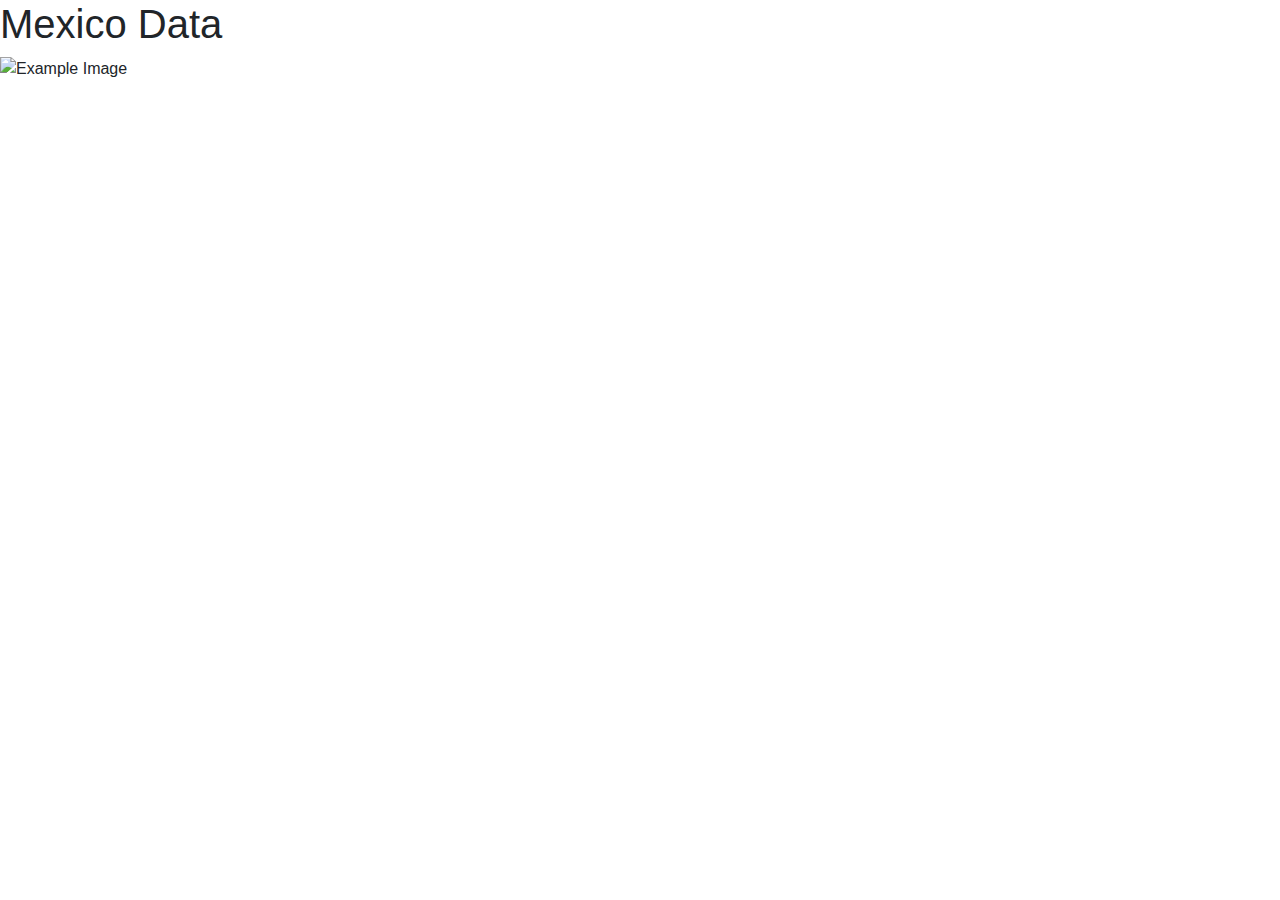
<file: python/sgerace/codebase/html/mexico.html>
<!DOCTYPE html>
<html lang="en">
<head>
	<meta charset="UTF-8">
	<meta name="viewport" content="width=device-width, initial-scale=1.0">
	<title>Mexico Data</title>
	<link rel="stylesheet" href="../../assets/css/styles.css">
	<link href="https://stackpath.bootstrapcdn.com/bootstrap/4.5.2/css/bootstrap.min.css" rel="stylesheet">
</head>
<body>
	<div class="main_container">
		<div class="country_title">
			<h1>Mexico Data</h1>
		</div>
		<div class="country_table">
			<div class="plot_png_table">
				<h2 id="imports_title"></h2>
				<img class="plot_png" alt="Example Image" class="img-fluid">
			  </div>
		</div>
	</div>
	<script src="../js/mexico.js"></script>
</body>
</html>
</file>
<file: python/sgerace/assets/css/styles.css>
body {
	font-family: Arial, sans-serif;
	margin: 0;
	padding: 0;
	background-color: #f9f9f9;
}
  
header {
background-color: #0073e6;
color: white;
padding: 1rem;
text-align: center;
}

.plot-container {
	display: flex;
	flex-wrap: wrap;
	justify-content: center;
	gap: 1rem;
	padding: 1rem;
}

.plot-card {
	background-color: white;
	border: 1px solid #ccc;
	border-radius: 8px;
	overflow: hidden;
	width: 200px;
	text-align: center;
	cursor: pointer;
	transition: transform 0.2s;
}

.plot-card:hover {
	transform: scale(1.05);	
}

.plot-card img {
	width: 100%;
	height: 150px;
	object-fit: cover;
}

.plot-card h2 {
	margin: 0;
	padding: 0.5rem;
	font-size: 1rem;
}

.world_map {
	position: absolute;
	top: 0;
	left: 0;
	width: max-content;
	height: max-content;
	min-height: 30em;
	background-color: rgb(36, 36, 36);
	display: flex;
	justify-content: center;
	align-items: center;
}

svg {
	width: 100vw;
	height: 100vw;
}

path {
	fill: white;
	stroke: red;
	transition: 100ms;
}

path:hover {
	fill: green;
}
</file>
